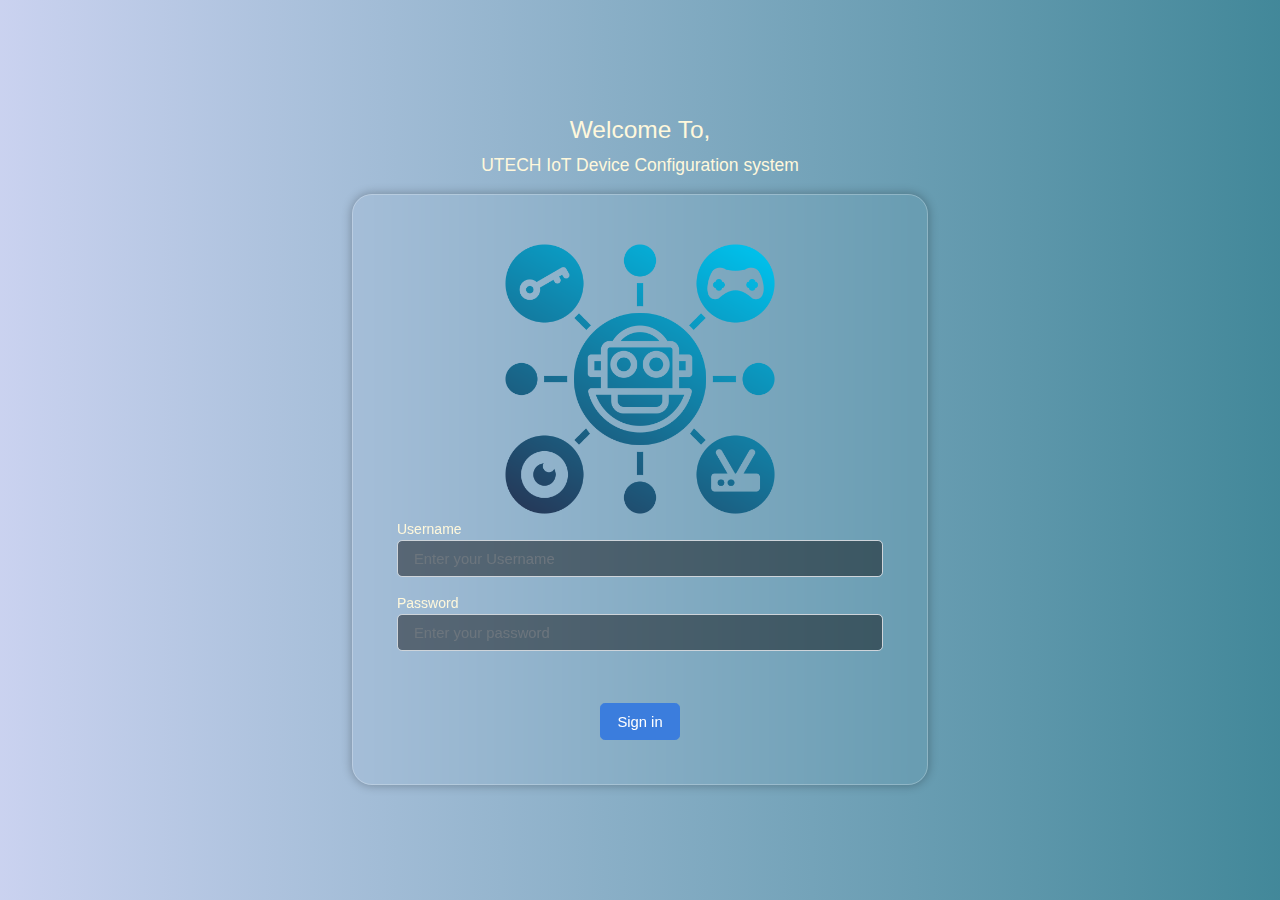
<file: index.html>
<!DOCTYPE html>
<html lang="en">

<head>
    <meta charset="utf-8" />
    <meta content="IE=edge" http-equiv="X-UA-Compatible" />
    <meta content="width=device-width, initial-scale=1, shrink-to-fit=no" name="viewport" />
    <title>
        Sign In
    </title>
    <link href="css/app.css" rel="stylesheet" />
</head>

<body class="login-body">
    <main class="d-flex w-100">
        <div class="container d-flex flex-column">
            <div class="row vh-100">
                <div class="col-sm-10 col-md-8 col-lg-6 mx-auto d-table h-100">
                    <div class="d-table-cell align-middle">
                        <div class="text-center mt-4">
                            <h1 class="h2">
                                Welcome To,
                            </h1>
                            <p class="lead">
                                UTECH IoT Device Configuration system
                            </p>
                        </div>
                        <div class="card glass-card">
                            <div class="card-body">
                                <div class="m-sm-4">
                                    <div class="text-center"><img alt="Charles Hall" class="img-fluid" height="120"
                                            src="img/photos/hm.png" width="280" /></div>
                                    <form>
                                        <div class="mb-3"><label class="form-label">
                                                Username
                                            </label><input class="form-control form-control-lg glass-input"
                                                id="username" name="username" placeholder="Enter your Username"
                                                type="" /></div>
                                        <div class="mb-3 password-container"><label class="form-label">
                                                Password
                                            </label><input class="form-control form-control-lg glass-input"
                                                id="password" name="password" placeholder="Enter your password"
                                                type="password" /><span class="password-toggle"
                                                onclick="togglePasswordVisibility()"><i data-feather="eye"
                                                    id="toggler"></i></span></div>
                                        <div class="error-message" id="loginerror" style="padding-left: 5px;"></div>
                                        <div class="text-center mt-3"><a class="btn btn-lg btn-primary"
                                                onclick="handleSubmitLogin()">
                                                Sign in
                                            </a></div>
                                    </form>
                                </div>
                            </div>
                        </div>
                    </div>
                </div>
            </div>
        </div>
    </main>

    <script>
        function togglePasswordVisibility() {
            var passwordInput = document.getElementById("password");
            var eyeIcon = document.getElementById("toggler");

            if (passwordInput.type === "password") {
                passwordInput.type = "text";
                eyeIcon.setAttribute("data-feather", "eye-off");
            } else {
                passwordInput.type = "password";
                eyeIcon.setAttribute("data-feather", "eye");
            }
            // Refresh Feather icons after changing attributes
            feather.replace();
        }

        function handleSubmitLogin() {
            const username = document.getElementById('username').value;
            const password = document.getElementById('password').value;
            const loginerror = document.getElementById('loginerror');

            if (username == '' || password == '') {
                loginerror.textContent = "Please input credentials.";
                return;
            }
            const data = {
                username: username,
                password: password
            };
            const Jvalue = "&username=" + username + "&password=" + password;
            console.log(Jvalue);

            var xhr = new XMLHttpRequest();
            xhr.open("POST", "/login", true);
            xhr.setRequestHeader('Content-Type', 'application/x-www-form-urlencoded'); // application/x-www-form-urlencoded
            xhr.onreadystatechange = function () {
                if (xhr.readyState === XMLHttpRequest.DONE) {
                    if (xhr.status === 200) {
                        window.location.href = "/submit.html";
                    } else {
                        loginerror.textContent = "incorrect credentials.";
                        return;
                    }
                }
            };
            xhr.send(Jvalue);
        }


    </script>
</body>

</html>
</file>
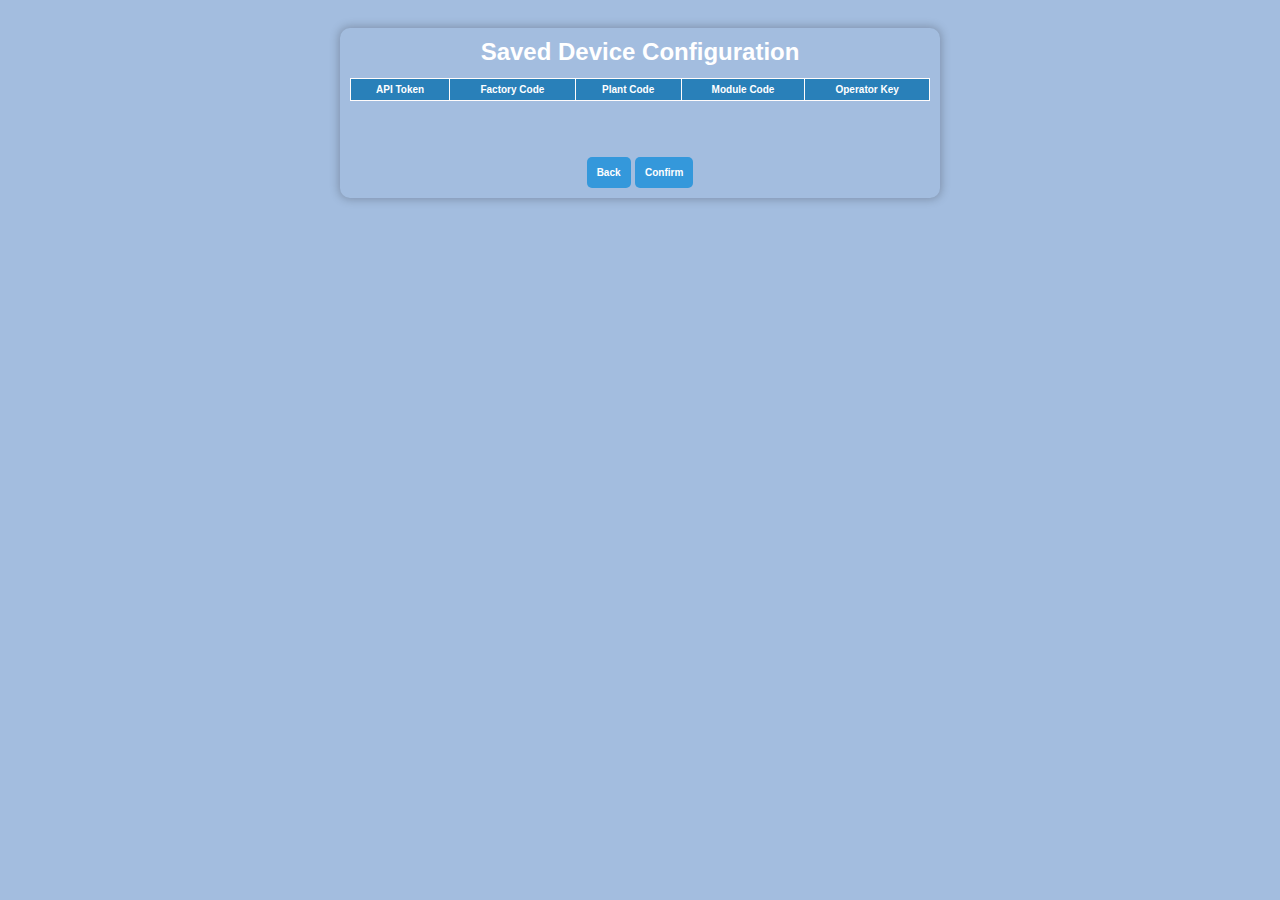
<file: status.html>
<!DOCTYPE html>
<html lang="en">

<head>
    <meta charset="UTF-8">
    <meta name="viewport" content="width=device-width, initial-scale=1.0">
    <title>Device Configuration Status</title>
    <style>
        * {
            margin: 0;
            padding: 0;
            box-sizing: border-box;
            font-family: Arial, sans-serif;
        }


        body {
            background-color: #a3bddf;
            display: flex;
            flex-direction: column;
            justify-content: center;
            align-items: center;
            min-height: 25vh;
            padding: 20px;
        }

        .container {
            background-color: transparent;
            box-shadow: 0 4px 10px rgba(131, 124, 124, 0.1);
            padding: 10px;
            border-radius: 10px;
            box-shadow: 0 0 10px 1px rgba(12, 0, 9, 0.25) !important;
            width: 100%;
            max-width: 600px;
            text-align: center;
        }

        table {
            width: 100%;
            border-collapse: collapse;
            margin-top: 12px;
        }

        th,
        td {
            border: 1.5px solid #fffcfc;
            padding: 5px;
            text-align: center;
        }

        th {
            background-color: #2980b9;
            color: white;
        }

        #button1 {
            margin-top: 20px;
            padding: 10px;
            background-color: #3498db;
            border: none;
            border-radius: 5px;
            color: white;
            font-size: 10px;
            font-weight: bold;
            cursor: pointer;
            transition: background 0.3s;
        }

        #button1:hover {
            background-color: #2980b9;
        }

        #button2 {
            margin-top: 20px;
            padding: 10px;
            background-color: #3498db;
            border: none;
            border-radius: 5px;
            color: white;
            font-size: 10px;
            font-weight: bold;
            cursor: pointer;
            transition: background 0.3s;
        }

        #button2:hover {
            background-color: #2980b9;
        }

        h2 {
            color: rgb(255, 255, 255);
        }


        @media (min-width: 200px) {
            .table {
                flex-direction: row;
                justify-content: center;
            }

            th,
            td {
                width: auto;
                font-size: 10px;
            }

        }
    </style>
</head>

<body>
    <div class="container">
        <h2>Saved Device Configuration</h2>
        <table class="table">
            <thead class="thead">
                <tr>
                    <th>API Token</th>
                    <th>Factory Code</th>
                    <th>Plant Code</th>
                    <th>Module Code</th>
                    <th>Operator Key</th>
                </tr>
            </thead>
            <tbody id="DetailsList"></tbody>
        </table>

        <br><br>
        <button id="button2" onclick="handlback()">Back </button>
        <button id="button1" onclick="handleSubmit()">Confirm</button>

    </div>

    <script>

        function handlback() {
            window.location.href = "/submit.html";
        }

        function loadConfiguration() {
            const formData = JSON.parse(localStorage.getItem("formData"));
            if (!formData) {
                alert("No configuration found!");
                return;
            }

            const tableBody = document.getElementById("DetailsList");
            tableBody.innerHTML = `
                <tr>
                    <td>${formData.apiToken}</td>
                    <td>${formData.FactoryCode}</td>
                    <td>${formData.PlantCode}</td>
                    <td>${formData.ModuleCode}</td>
                    <td>${formData.operatorName}</td>
                </tr>
            `;
        }

        function handleSubmit() {
            const xhr = new XMLHttpRequest();
            xhr.open("POST", "/status", true);
            xhr.setRequestHeader('Content-Type', 'application/x-www-form-urlencoded');

            xhr.onreadystatechange = function () {
                if (xhr.readyState === XMLHttpRequest.DONE) {
                    if (xhr.status === 200) {
                        alert("Configuration confirmed successfully!");
                        window.location.href = "/submit.html";
                    } else {
                        alert("Error confirming configuration.");
                    }
                }
            };

            xhr.send("checkOut=10");
            window.location.href = "/.html";
        }
        window.onload = loadConfiguration;
    </script>

</body>

</html>
</file>
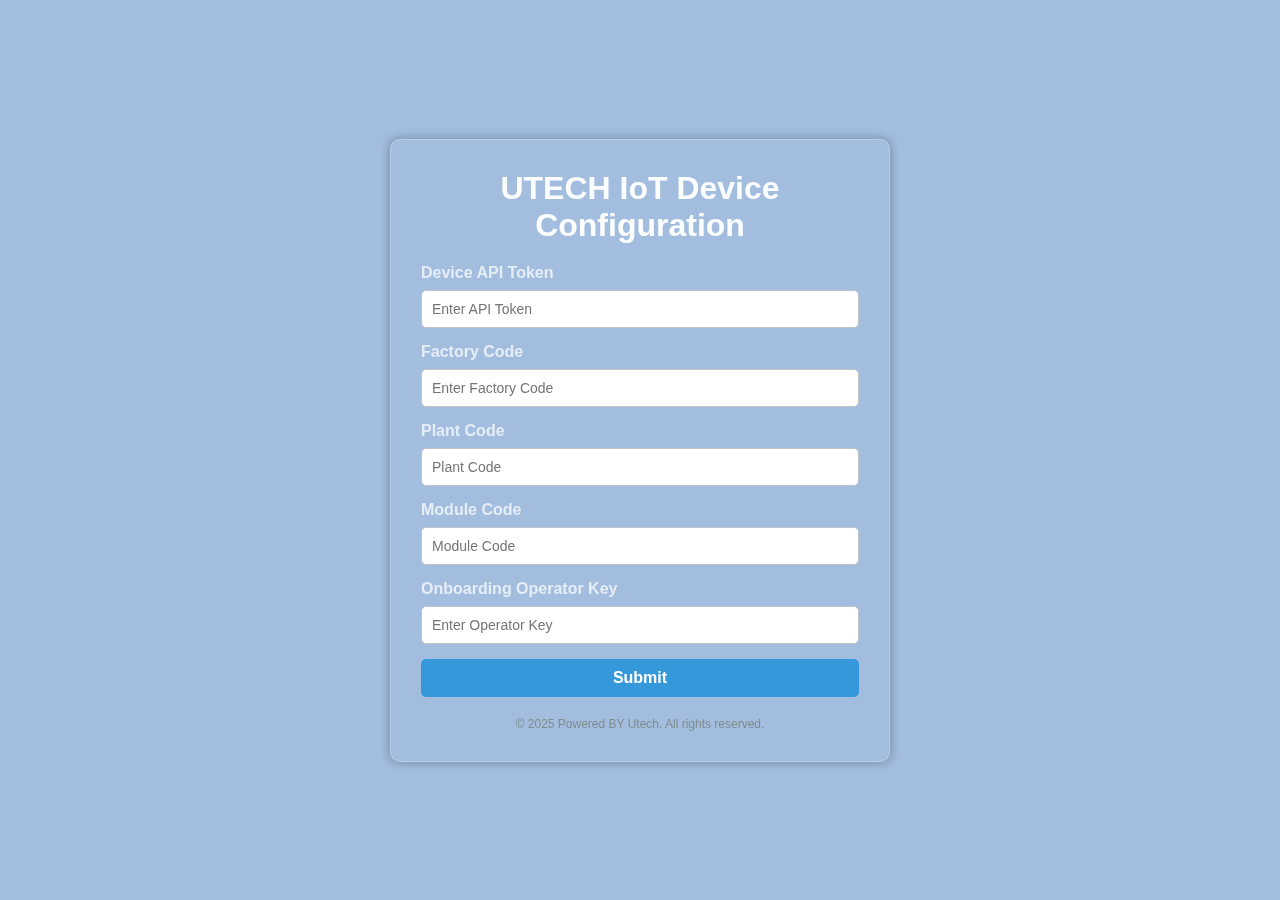
<file: submit.html>
<!DOCTYPE html>
<html lang="en">

<head>
    <meta charset="UTF-8">
    <meta name="viewport" content="width=device-width, initial-scale=1.0">
    <title>Device Configuration</title>
    <style>
        /* General Reset */
        * {
            margin: 0;
            padding: 0;
            box-sizing: border-box;
            font-family: Arial, sans-serif;
        }

        body {
            background-color: #a3bddf;
            /* Light Gray */
            color: #755353;
            /* Dark Text */
            display: flex;
            justify-content: center;
            align-items: center;
            min-height: 100vh;
            padding: 20px;
        }

        .container {
            background-color: transparent;
            border: 1px solid rgba(255, 255, 255, .25);
            border-radius: 30px;
            box-shadow: 0 0 10px 1px rgba(0, 0, 0, 0.25) !important;
            backdrop-filter: blur(5px);
            /* White Card */
            border-radius: 10px;
            box-shadow: 0 4px 10px rgba(0, 0, 0, 0.1);
            max-width: 500px;
            width: 100%;
            padding: 30px;
        }

        h1 {
            text-align: center;
            color: #fffffff5;
            /* Darker Blue */
            margin-bottom: 20px;
        }

        label {
            display: block;
            margin-bottom: 8px;
            font-weight: bold;
            color: #ffffffb8;
            /* Grayish Blue */
        }

        input {
            width: 100%;
            padding: 10px;
            margin-bottom: 15px;
            border: 1px solid #bdc3c7;
            /* Light Gray */
            border-radius: 5px;
            font-size: 14px;
        }

        input:focus {
            border-color: #3498db;
            /* Highlight Blue */
            outline: none;
        }

        button {
            width: 100%;
            padding: 10px;
            background-color: #3498db;
            /* Blue Button */
            border: none;
            border-radius: 5px;
            color: #ffffff;
            /* White Text */
            font-size: 16px;
            font-weight: bold;
            cursor: pointer;
            transition: background-color 0.3s ease;
        }

        button:hover {
            background-color: #2980b9;
            /* Darker Blue */
        }

        footer {
            text-align: center;
            margin-top: 20px;
            font-size: 12px;
            color: #7f8c8d;
            /* Gray Text */
        }
    </style>
</head>

<body>
    <div class="container">
        <h1>UTECH IoT Device Configuration</h1>
        <form id="form">

            <!-- <label for="operatorID">Operator ID</label>
            <input type="text" id="operatorID" name="operatorID" placeholder="Enter Operator ID" required> -->

            <label for="apiToken">Device API Token</label>
            <input type="text" id="apiToken" name="apiToken" placeholder="Enter API Token" required maxlength="21">

            <label for="FactoryCode">Factory Code</label>
            <input type="text" id="FactoryCode" name="FactoryCode" placeholder="Enter Factory Code" required>

            <label for="PlantCode">Plant Code</label>
            <input type="text" id="PlantCode" name="PlantCode" placeholder="Plant Code" required>

            <label for="ModuleCode">Module Code</label>
            <input type="text" id="ModuleCode" name="ModuleCode" placeholder="Module Code" required>

            <label for="operatorName">Onboarding Operator Key</label>
            <input type="text" id="operatorName" name="operatorName" placeholder="Enter Operator Key" required>

            <button type="submit" onclick="handleSubmit(event)">Submit</button>
        </form>
        <footer>
            © 2025 Powered BY Utech. All rights reserved.
        </footer>
    </div>
</body>

</html>

<script>
    function handleSubmit(event) {
        event.preventDefault();

        const apiToken = document.getElementById('apiToken').value;
        const FactoryCode = document.getElementById('FactoryCode').value;
        const PlantCode = document.getElementById('PlantCode').value;
        const ModuleCode = document.getElementById('ModuleCode').value;
        const operatorName = document.getElementById('operatorName').value;

        const xhr = new XMLHttpRequest();
        xhr.open("POST", "/submit", true);
        xhr.setRequestHeader('Content-Type', 'application/x-www-form-urlencoded'); //application/x-www-form-urlencoded

        xhr.onreadystatechange = function () {
            if (xhr.readyState === XMLHttpRequest.DONE) {
                if (xhr.status === 200) {
                    const formData = { apiToken, FactoryCode, PlantCode, ModuleCode, operatorName }
                    console.log(formData)
                    localStorage.setItem("formData", JSON.stringify(formData));
                    alert("Data updated Successfully");
                    window.location.href = "/status.html";
                } else {
                    alert("Invalid Data");
                }
            }
        };

        const data = "apiToken=" + encodeURIComponent(apiToken) +
            "&FactoryCode=" + encodeURIComponent(FactoryCode) +
            "&PlantCode=" + encodeURIComponent(PlantCode) +
            "&ModuleCode=" + encodeURIComponent(ModuleCode) +
            "&operatorName=" + encodeURIComponent(operatorName);

        xhr.send(data);
        console.log(xhr.responseText);

    }
</script>
</file>
<file: css/app.css>
:root {
    --bs-blue: #3b7ddd;
    --bs-indigo: #0a0a0a;
    --bs-purple: #6f42c1;
    --bs-pink: #e83e8c;
    --bs-red: #dc3545;
    --bs-orange: #fd7e14;
    --bs-yellow: #fcb92c;
    --bs-green: #1cbb8c;
    --bs-teal: #20c997;
    --bs-cyan: #17a2b8;
    --bs-white: #fff;
    --bs-gray: #6c757d;
    --bs-gray-dark: #343a40;
    --bs-gray-100: #f8f9fa;
    --bs-gray-200: #e9ecef;
    --bs-gray-300: #dee2e6;
    --bs-gray-400: #ced4da;
    --bs-gray-500: #adb5bd;
    --bs-gray-600: #6c757d;
    --bs-gray-700: #495057;
    --bs-gray-800: #343a40;
    --bs-gray-900: #212529;
    --bs-primary: #3b7ddd;
    --bs-secondary: #6c757d;
    --bs-success: #1cbb8c;
    --bs-info: #17a2b8;
    --bs-warning: #fcb92c;
    --bs-danger: #dc3545;
    --bs-light: #f5f7fb;
    --bs-dark: #212529;
    --bs-primary-rgb: 59, 125, 221;
    --bs-secondary-rgb: 108, 117, 125;
    --bs-success-rgb: 28, 187, 140;
    --bs-info-rgb: 23, 162, 184;
    --bs-warning-rgb: 252, 185, 44;
    --bs-danger-rgb: 220, 53, 69;
    --bs-light-rgb: 245, 247, 251;
    --bs-dark-rgb: 33, 37, 41;
    --bs-white-rgb: 255, 255, 255;
    --bs-black-rgb: 0, 0, 0;
    --bs-body-color-rgb: 73, 80, 87;
    --bs-body-bg-rgb: 245, 247, 251;
    --bs-font-sans-serif: "Inter", "Helvetica Neue", Arial, -apple-system, BlinkMacSystemFont, "Segoe UI", Roboto, "Noto Sans", sans-serif, "Apple Color Emoji", "Segoe UI Emoji", "Segoe UI Symbol", "Noto Color Emoji";
    --bs-font-monospace: SFMono-Regular, Menlo, Monaco, Consolas, "Liberation Mono", "Courier New", monospace;
    --bs-gradient: linear-gradient(180deg, rgba(255, 255, 255, 0.15), rgba(255, 255, 255, 0));
    --bs-body-font-family: var(--bs-font-sans-serif);
    --bs-body-font-size: .875rem;
    --bs-body-font-weight: 400;
    --bs-body-line-height: 1.5;
    --bs-body-color: #495057;
    --bs-body-bg: #f5f7fb
}

*,
:after,
:before {
    box-sizing: border-box
}

@media (prefers-reduced-motion:no-preference) {
    :root {
        scroll-behavior: smooth
    }
}

body {
    -webkit-text-size-adjust: 100%;
    -webkit-tap-highlight-color: rgba(0, 0, 0, 0);
    background-color: var(--bs-body-bg);
    color: var(--bs-body-color);
    font-family: var(--bs-body-font-family);
    font-size: var(--bs-body-font-size);
    font-weight: var(--bs-body-font-weight);
    line-height: var(--bs-body-line-height);
    margin: 0;
    text-align: var(--bs-body-text-align)
}

.login-body {
    background: linear-gradient(to right, rgba(189, 199, 236, 0.8), rgba(19, 106, 128, 0.8));
    background-size: cover;
    background-attachment: fixed;
    min-height: 100vh;
}

.password-container {
    position: relative;
}

.password-toggle {
    position: absolute;
    top: 68%;
    right: 10px;
    transform: translateY(-50%);
    cursor: pointer;
}

hr {
    background-color: currentColor;
    border: 0;
    color: inherit;
    margin: 1rem 0;
    opacity: .25
}

hr:not([size]) {
    height: 1px
}

.h1,
.h2,
.h3,
.h4,
.h5,
.h6,
h1,
h2,
h3,
h4,
h5,
h6 {
    color: cornsilk;
    font-weight: 400;
    line-height: 1.2;
    margin-bottom: .5rem;
    margin-top: 0
}

.h1,
h1 {
    font-size: 1.75rem
}

.h2,
h2 {
    font-size: 1.53125rem
}

.h3,
h3 {
    font-size: 1.3125rem
}

.h4,
h4 {
    font-size: 1.09375rem
}

.h5,
.h6,
h5,
h6 {
    font-size: .875rem
}

p {
    margin-bottom: 1rem;
    margin-top: 0
}

abbr[data-bs-original-title],
abbr[title] {
    cursor: help;
    -webkit-text-decoration: underline dotted;
    text-decoration: underline dotted;
    -webkit-text-decoration-skip-ink: none;
    text-decoration-skip-ink: none
}

address {
    font-style: normal;
    line-height: inherit;
    margin-bottom: 1rem
}

ol,
ul {
    padding-left: 2rem
}

dl,
ol,
ul {
    margin-bottom: 1rem;
    margin-top: 0
}

ol ol,
ol ul,
ul ol,
ul ul {
    margin-bottom: 0
}

dt {
    font-weight: 600
}

dd {
    margin-bottom: .5rem;
    margin-left: 0
}

blockquote {
    margin: 0 0 1rem
}

b,
strong {
    font-weight: bolder
}

.small,
small {
    font-size: 80%
}

.mark,
mark {
    background-color: #fcf8e3;
    padding: .2em
}

sub,
sup {
    font-size: .75em;
    line-height: 0;
    position: relative;
    vertical-align: baseline
}

sub {
    bottom: -.25em
}

sup {
    top: -.5em
}

a {
    color: #3b7ddd;
    text-decoration: none
}

a:hover {
    color: #2f64b1;
    text-decoration: underline
}

a:not([href]):not([class]),
a:not([href]):not([class]):hover {
    color: inherit;
    text-decoration: none
}

code,
kbd,
pre,
samp {
    direction: ltr;
    font-family: var(--bs-font-monospace);
    font-size: 1em;
    unicode-bidi: bidi-override
}

pre {
    display: block;
    font-size: 80%;
    margin-bottom: 1rem;
    margin-top: 0;
    overflow: auto
}

pre code {
    color: inherit;
    font-size: inherit;
    word-break: normal
}

code {
    word-wrap: break-word;
    color: #e83e8c;
    font-size: 80%
}

a>code {
    color: inherit
}

kbd {
    background-color: #212529;
    border-radius: .1rem;
    color: #fff;
    font-size: 80%;
    padding: .2rem .4rem
}

kbd kbd {
    font-size: 1em;
    font-weight: 600;
    padding: 0
}

figure {
    margin: 0 0 1rem
}

img,
svg {
    vertical-align: middle
}

table {
    border-collapse: collapse;
    caption-side: bottom
}

caption {
    color: #6c757d;
    padding-bottom: .75rem;
    padding-top: .75rem;
    text-align: left
}

th {
    text-align: inherit;
    text-align: -webkit-match-parent
}

tbody,
td,
tfoot,
th,
thead,
tr {
    border: 0 solid;
    border-color: inherit
}

label {
    display: inline-block
}

button {
    border-radius: 0
}

button:focus:not(:focus-visible) {
    outline: 0
}

button,
input,
optgroup,
select,
textarea {
    font-family: inherit;
    font-size: inherit;
    line-height: inherit;
    margin: 0
}

button,
select {
    text-transform: none
}

[role=button] {
    cursor: pointer
}

select {
    word-wrap: normal
}

select:disabled {
    opacity: 1
}

[list]::-webkit-calendar-picker-indicator {
    display: none
}

[type=button],
[type=reset],
[type=submit],
button {
    -webkit-appearance: button
}

[type=button]:not(:disabled),
[type=reset]:not(:disabled),
[type=submit]:not(:disabled),
button:not(:disabled) {
    cursor: pointer
}

::-moz-focus-inner {
    border-style: none;
    padding: 0
}

textarea {
    resize: vertical
}

fieldset {
    border: 0;
    margin: 0;
    min-width: 0;
    padding: 0
}

legend {
    float: left;
    font-size: 1.5rem;
    line-height: inherit;
    margin-bottom: .5rem;
    padding: 0;
    width: 100%
}

legend+* {
    clear: left
}

::-webkit-datetime-edit-day-field,
::-webkit-datetime-edit-fields-wrapper,
::-webkit-datetime-edit-hour-field,
::-webkit-datetime-edit-minute,
::-webkit-datetime-edit-month-field,
::-webkit-datetime-edit-text,
::-webkit-datetime-edit-year-field {
    padding: 0
}

::-webkit-inner-spin-button {
    height: auto
}

[type=search] {
    -webkit-appearance: textfield;
    outline-offset: -2px
}

::-webkit-search-decoration {
    -webkit-appearance: none
}

::-webkit-color-swatch-wrapper {
    padding: 0
}

::file-selector-button {
    font: inherit
}

::-webkit-file-upload-button {
    -webkit-appearance: button;
    font: inherit
}

output {
    display: inline-block
}

iframe {
    border: 0
}

summary {
    cursor: pointer;
    display: list-item
}

progress {
    vertical-align: baseline
}

[hidden] {
    display: none !important
}

.lead {
    font-size: 1.09375rem;
    font-weight: 300;
    color: cornsilk;
}

.display-1 {
    font-size: 6rem
}

.display-1,
.display-2 {
    font-weight: 300;
    line-height: 1.2
}

.display-2 {
    font-size: 5.5rem
}

.display-3 {
    font-size: 4.5rem
}

.display-3,
.display-4 {
    font-weight: 300;
    line-height: 1.2
}

.display-4 {
    font-size: 3.5rem
}

.display-5 {
    font-size: 3rem
}

.display-5,
.display-6 {
    font-weight: 300;
    line-height: 1.2
}

.display-6 {
    font-size: 2.5rem
}

.list-inline,
.list-unstyled {
    list-style: none;
    padding-left: 0;
    padding-top: 10px;
}

.list-inline-item {
    display: inline-block
}

.list-inline-item:not(:last-child) {
    margin-right: .5rem
}

.initialism {
    font-size: 80%;
    text-transform: uppercase
}

.blockquote {
    font-size: 1.09375rem;
    margin-bottom: 1rem
}

.blockquote>:last-child {
    margin-bottom: 0
}

.blockquote-footer {
    color: #6c757d;
    font-size: 80%;
    margin-bottom: 1rem;
    margin-top: -1rem
}

.blockquote-footer:before {
    content: "\2014\00A0"
}

.img-fluid,
.img-thumbnail {
    height: auto;
    max-width: 100%
}

.img-thumbnail {
    background-color: #f5f7fb;
    border: 1px solid #dee2e6;
    border-radius: .2rem;
    padding: .25rem
}

.figure {
    display: inline-block
}

.figure-img {
    line-height: 1;
    margin-bottom: .5rem
}

.figure-caption {
    color: #6c757d;
    font-size: 80%
}

.container,
.container-fluid,
.container-lg,
.container-md,
.container-sm,
.container-xl {
    margin-left: auto;
    margin-right: auto;
    padding-left: var(--bs-gutter-x, .75rem);
    padding-right: var(--bs-gutter-x, .75rem);
    width: 100%
}

@media (min-width:576px) {

    .container,
    .container-sm {
        max-width: 540px
    }
}

@media (min-width:768px) {

    .container,
    .container-md,
    .container-sm {
        max-width: 720px
    }
}

@media (min-width:992px) {

    .container,
    .container-lg,
    .container-md,
    .container-sm {
        max-width: 960px
    }
}

@media (min-width:1200px) {

    .container,
    .container-lg,
    .container-md,
    .container-sm,
    .container-xl {
        max-width: 1200px
    }
}

.row {
    --bs-gutter-x: 24px;
    --bs-gutter-y: 0;
    display: flex;
    flex-wrap: wrap;
    margin-left: calc(var(--bs-gutter-x)*-.5);
    margin-right: calc(var(--bs-gutter-x)*-.5);
    margin-top: calc(var(--bs-gutter-y)*-1)
}

.row>* {
    flex-shrink: 0;
    margin-top: var(--bs-gutter-y);
    max-width: 100%;
    padding-left: calc(var(--bs-gutter-x)*.5);
    padding-right: calc(var(--bs-gutter-x)*.5);
    width: 100%
}

.col {
    flex: 1 0 0%
}

.row-cols-auto>* {
    flex: 0 0 auto;
    width: auto
}

.row-cols-1>* {
    flex: 0 0 auto;
    width: 100%
}

.row-cols-2>* {
    flex: 0 0 auto;
    width: 50%
}

.row-cols-3>* {
    flex: 0 0 auto;
    width: 33.33333%
}

.row-cols-4>* {
    flex: 0 0 auto;
    width: 25%
}

.row-cols-5>* {
    flex: 0 0 auto;
    width: 20%
}

.row-cols-6>* {
    flex: 0 0 auto;
    width: 16.66667%
}

.col-auto {
    flex: 0 0 auto;
    width: auto
}

.col-1 {
    flex: 0 0 auto;
    width: 8.33333%
}

.col-2 {
    flex: 0 0 auto;
    width: 16.66667%
}

.col-3 {
    flex: 0 0 auto;
    width: 25%
}

.col-4 {
    flex: 0 0 auto;
    width: 33.33333%
}

.col-5 {
    flex: 0 0 auto;
    width: 41.66667%
}

.col-6 {
    flex: 0 0 auto;
    width: 50%
}

.col-7 {
    flex: 0 0 auto;
    width: 58.33333%
}

.col-8 {
    flex: 0 0 auto;
    width: 66.66667%
}

.col-9 {
    flex: 0 0 auto;
    width: 75%
}

.col-10 {
    flex: 0 0 auto;
    width: 83.33333%
}

.col-11 {
    flex: 0 0 auto;
    width: 91.66667%
}

.col-12 {
    flex: 0 0 auto;
    width: 100%
}

.offset-1 {
    margin-left: 8.33333%
}

.offset-2 {
    margin-left: 16.66667%
}

.offset-3 {
    margin-left: 25%
}

.offset-4 {
    margin-left: 33.33333%
}

.offset-5 {
    margin-left: 41.66667%
}

.offset-6 {
    margin-left: 50%
}

.offset-7 {
    margin-left: 58.33333%
}

.offset-8 {
    margin-left: 66.66667%
}

.offset-9 {
    margin-left: 75%
}

.offset-10 {
    margin-left: 83.33333%
}

.offset-11 {
    margin-left: 91.66667%
}

.g-0,
.gx-0 {
    --bs-gutter-x: 0
}

.g-0,
.gy-0 {
    --bs-gutter-y: 0
}

.g-1,
.gx-1 {
    --bs-gutter-x: .25rem
}

.g-1,
.gy-1 {
    --bs-gutter-y: .25rem
}

.g-2,
.gx-2 {
    --bs-gutter-x: .5rem
}

.g-2,
.gy-2 {
    --bs-gutter-y: .5rem
}

.g-3,
.gx-3 {
    --bs-gutter-x: 1rem
}

.g-3,
.gy-3 {
    --bs-gutter-y: 1rem
}

.g-4,
.gx-4 {
    --bs-gutter-x: 1.5rem
}

.g-4,
.gy-4 {
    --bs-gutter-y: 1.5rem
}

.g-5,
.gx-5 {
    --bs-gutter-x: 3rem
}

.g-5,
.gy-5 {
    --bs-gutter-y: 3rem
}

.g-6,
.gx-6 {
    --bs-gutter-x: 4.5rem
}

.g-6,
.gy-6 {
    --bs-gutter-y: 4.5rem
}

.g-7,
.gx-7 {
    --bs-gutter-x: 6rem
}

.g-7,
.gy-7 {
    --bs-gutter-y: 6rem
}

@media (min-width:576px) {
    .col-sm {
        flex: 1 0 0%
    }

    .row-cols-sm-auto>* {
        flex: 0 0 auto;
        width: auto
    }

    .row-cols-sm-1>* {
        flex: 0 0 auto;
        width: 100%
    }

    .row-cols-sm-2>* {
        flex: 0 0 auto;
        width: 50%
    }

    .row-cols-sm-3>* {
        flex: 0 0 auto;
        width: 33.33333%
    }

    .row-cols-sm-4>* {
        flex: 0 0 auto;
        width: 25%
    }

    .row-cols-sm-5>* {
        flex: 0 0 auto;
        width: 20%
    }

    .row-cols-sm-6>* {
        flex: 0 0 auto;
        width: 16.66667%
    }

    .col-sm-auto {
        flex: 0 0 auto;
        width: auto
    }

    .col-sm-1 {
        flex: 0 0 auto;
        width: 8.33333%
    }

    .col-sm-2 {
        flex: 0 0 auto;
        width: 16.66667%
    }

    .col-sm-3 {
        flex: 0 0 auto;
        width: 25%
    }

    .col-sm-4 {
        flex: 0 0 auto;
        width: 33.33333%
    }

    .col-sm-5 {
        flex: 0 0 auto;
        width: 41.66667%
    }

    .col-sm-6 {
        flex: 0 0 auto;
        width: 50%
    }

    .col-sm-7 {
        flex: 0 0 auto;
        width: 58.33333%
    }

    .col-sm-8 {
        flex: 0 0 auto;
        width: 66.66667%
    }

    .col-sm-9 {
        flex: 0 0 auto;
        width: 75%
    }

    .col-sm-10 {
        flex: 0 0 auto;
        width: 83.33333%
    }

    .col-sm-11 {
        flex: 0 0 auto;
        width: 91.66667%
    }

    .col-sm-12 {
        flex: 0 0 auto;
        width: 100%
    }

    .offset-sm-0 {
        margin-left: 0
    }

    .offset-sm-1 {
        margin-left: 8.33333%
    }

    .offset-sm-2 {
        margin-left: 16.66667%
    }

    .offset-sm-3 {
        margin-left: 25%
    }

    .offset-sm-4 {
        margin-left: 33.33333%
    }

    .offset-sm-5 {
        margin-left: 41.66667%
    }

    .offset-sm-6 {
        margin-left: 50%
    }

    .offset-sm-7 {
        margin-left: 58.33333%
    }

    .offset-sm-8 {
        margin-left: 66.66667%
    }

    .offset-sm-9 {
        margin-left: 75%
    }

    .offset-sm-10 {
        margin-left: 83.33333%
    }

    .offset-sm-11 {
        margin-left: 91.66667%
    }

    .g-sm-0,
    .gx-sm-0 {
        --bs-gutter-x: 0
    }

    .g-sm-0,
    .gy-sm-0 {
        --bs-gutter-y: 0
    }

    .g-sm-1,
    .gx-sm-1 {
        --bs-gutter-x: .25rem
    }

    .g-sm-1,
    .gy-sm-1 {
        --bs-gutter-y: .25rem
    }

    .g-sm-2,
    .gx-sm-2 {
        --bs-gutter-x: .5rem
    }

    .g-sm-2,
    .gy-sm-2 {
        --bs-gutter-y: .5rem
    }

    .g-sm-3,
    .gx-sm-3 {
        --bs-gutter-x: 1rem
    }

    .g-sm-3,
    .gy-sm-3 {
        --bs-gutter-y: 1rem
    }

    .g-sm-4,
    .gx-sm-4 {
        --bs-gutter-x: 1.5rem
    }

    .g-sm-4,
    .gy-sm-4 {
        --bs-gutter-y: 1.5rem
    }

    .g-sm-5,
    .gx-sm-5 {
        --bs-gutter-x: 3rem
    }

    .g-sm-5,
    .gy-sm-5 {
        --bs-gutter-y: 3rem
    }

    .g-sm-6,
    .gx-sm-6 {
        --bs-gutter-x: 4.5rem
    }

    .g-sm-6,
    .gy-sm-6 {
        --bs-gutter-y: 4.5rem
    }

    .g-sm-7,
    .gx-sm-7 {
        --bs-gutter-x: 6rem
    }

    .g-sm-7,
    .gy-sm-7 {
        --bs-gutter-y: 6rem
    }
}

@media (min-width:768px) {
    .col-md {
        flex: 1 0 0%
    }

    .row-cols-md-auto>* {
        flex: 0 0 auto;
        width: auto
    }

    .row-cols-md-1>* {
        flex: 0 0 auto;
        width: 100%
    }

    .row-cols-md-2>* {
        flex: 0 0 auto;
        width: 50%
    }

    .row-cols-md-3>* {
        flex: 0 0 auto;
        width: 33.33333%
    }

    .row-cols-md-4>* {
        flex: 0 0 auto;
        width: 25%
    }

    .row-cols-md-5>* {
        flex: 0 0 auto;
        width: 20%
    }

    .row-cols-md-6>* {
        flex: 0 0 auto;
        width: 16.66667%
    }

    .col-md-auto {
        flex: 0 0 auto;
        width: auto
    }

    .col-md-1 {
        flex: 0 0 auto;
        width: 8.33333%
    }

    .col-md-2 {
        flex: 0 0 auto;
        width: 16.66667%
    }

    .col-md-3 {
        flex: 0 0 auto;
        width: 25%
    }

    .col-md-4 {
        flex: 0 0 auto;
        width: 33.33333%
    }

    .col-md-5 {
        flex: 0 0 auto;
        width: 41.66667%
    }

    .col-md-6 {
        flex: 0 0 auto;
        width: 50%
    }

    .col-md-7 {
        flex: 0 0 auto;
        width: 58.33333%
    }

    .col-md-8 {
        flex: 0 0 auto;
        width: 66.66667%
    }

    .col-md-9 {
        flex: 0 0 auto;
        width: 75%
    }

    .col-md-10 {
        flex: 0 0 auto;
        width: 83.33333%
    }

    .col-md-11 {
        flex: 0 0 auto;
        width: 91.66667%
    }

    .col-md-12 {
        flex: 0 0 auto;
        width: 100%
    }

    .offset-md-0 {
        margin-left: 0
    }

    .offset-md-1 {
        margin-left: 8.33333%
    }

    .offset-md-2 {
        margin-left: 16.66667%
    }

    .offset-md-3 {
        margin-left: 25%
    }

    .offset-md-4 {
        margin-left: 33.33333%
    }

    .offset-md-5 {
        margin-left: 41.66667%
    }

    .offset-md-6 {
        margin-left: 50%
    }

    .offset-md-7 {
        margin-left: 58.33333%
    }

    .offset-md-8 {
        margin-left: 66.66667%
    }

    .offset-md-9 {
        margin-left: 75%
    }

    .offset-md-10 {
        margin-left: 83.33333%
    }

    .offset-md-11 {
        margin-left: 91.66667%
    }

    .g-md-0,
    .gx-md-0 {
        --bs-gutter-x: 0
    }

    .g-md-0,
    .gy-md-0 {
        --bs-gutter-y: 0
    }

    .g-md-1,
    .gx-md-1 {
        --bs-gutter-x: .25rem
    }

    .g-md-1,
    .gy-md-1 {
        --bs-gutter-y: .25rem
    }

    .g-md-2,
    .gx-md-2 {
        --bs-gutter-x: .5rem
    }

    .g-md-2,
    .gy-md-2 {
        --bs-gutter-y: .5rem
    }

    .g-md-3,
    .gx-md-3 {
        --bs-gutter-x: 1rem
    }

    .g-md-3,
    .gy-md-3 {
        --bs-gutter-y: 1rem
    }

    .g-md-4,
    .gx-md-4 {
        --bs-gutter-x: 1.5rem
    }

    .g-md-4,
    .gy-md-4 {
        --bs-gutter-y: 1.5rem
    }

    .g-md-5,
    .gx-md-5 {
        --bs-gutter-x: 3rem
    }

    .g-md-5,
    .gy-md-5 {
        --bs-gutter-y: 3rem
    }

    .g-md-6,
    .gx-md-6 {
        --bs-gutter-x: 4.5rem
    }

    .g-md-6,
    .gy-md-6 {
        --bs-gutter-y: 4.5rem
    }

    .g-md-7,
    .gx-md-7 {
        --bs-gutter-x: 6rem
    }

    .g-md-7,
    .gy-md-7 {
        --bs-gutter-y: 6rem
    }
}

@media (min-width:992px) {
    .col-lg {
        flex: 1 0 0%
    }

    .row-cols-lg-auto>* {
        flex: 0 0 auto;
        width: auto
    }

    .row-cols-lg-1>* {
        flex: 0 0 auto;
        width: 100%
    }

    .row-cols-lg-2>* {
        flex: 0 0 auto;
        width: 50%
    }

    .row-cols-lg-3>* {
        flex: 0 0 auto;
        width: 33.33333%
    }

    .row-cols-lg-4>* {
        flex: 0 0 auto;
        width: 25%
    }

    .row-cols-lg-5>* {
        flex: 0 0 auto;
        width: 20%
    }

    .row-cols-lg-6>* {
        flex: 0 0 auto;
        width: 16.66667%
    }

    .col-lg-auto {
        flex: 0 0 auto;
        width: auto
    }

    .col-lg-1 {
        flex: 0 0 auto;
        width: 8.33333%
    }

    .col-lg-2 {
        flex: 0 0 auto;
        width: 16.66667%
    }

    .col-lg-3 {
        flex: 0 0 auto;
        width: 25%
    }

    .col-lg-4 {
        flex: 0 0 auto;
        width: 33.33333%
    }

    .col-lg-5 {
        flex: 0 0 auto;
        width: 41.66667%
    }

    .col-lg-6 {
        flex: 0 0 auto;
        width: 50%
    }

    .col-lg-7 {
        flex: 0 0 auto;
        width: 58.33333%
    }

    .col-lg-8 {
        flex: 0 0 auto;
        width: 66.66667%
    }

    .col-lg-9 {
        flex: 0 0 auto;
        width: 75%
    }

    .col-lg-10 {
        flex: 0 0 auto;
        width: 83.33333%
    }

    .col-lg-11 {
        flex: 0 0 auto;
        width: 91.66667%
    }

    .col-lg-12 {
        flex: 0 0 auto;
        width: 100%
    }

    .offset-lg-0 {
        margin-left: 0
    }

    .offset-lg-1 {
        margin-left: 8.33333%
    }

    .offset-lg-2 {
        margin-left: 16.66667%
    }

    .offset-lg-3 {
        margin-left: 25%
    }

    .offset-lg-4 {
        margin-left: 33.33333%
    }

    .offset-lg-5 {
        margin-left: 41.66667%
    }

    .offset-lg-6 {
        margin-left: 50%
    }

    .offset-lg-7 {
        margin-left: 58.33333%
    }

    .offset-lg-8 {
        margin-left: 66.66667%
    }

    .offset-lg-9 {
        margin-left: 75%
    }

    .offset-lg-10 {
        margin-left: 83.33333%
    }

    .offset-lg-11 {
        margin-left: 91.66667%
    }

    .g-lg-0,
    .gx-lg-0 {
        --bs-gutter-x: 0
    }

    .g-lg-0,
    .gy-lg-0 {
        --bs-gutter-y: 0
    }

    .g-lg-1,
    .gx-lg-1 {
        --bs-gutter-x: .25rem
    }

    .g-lg-1,
    .gy-lg-1 {
        --bs-gutter-y: .25rem
    }

    .g-lg-2,
    .gx-lg-2 {
        --bs-gutter-x: .5rem
    }

    .g-lg-2,
    .gy-lg-2 {
        --bs-gutter-y: .5rem
    }

    .g-lg-3,
    .gx-lg-3 {
        --bs-gutter-x: 1rem
    }

    .g-lg-3,
    .gy-lg-3 {
        --bs-gutter-y: 1rem
    }

    .g-lg-4,
    .gx-lg-4 {
        --bs-gutter-x: 1.5rem
    }

    .g-lg-4,
    .gy-lg-4 {
        --bs-gutter-y: 1.5rem
    }

    .g-lg-5,
    .gx-lg-5 {
        --bs-gutter-x: 3rem
    }

    .g-lg-5,
    .gy-lg-5 {
        --bs-gutter-y: 3rem
    }

    .g-lg-6,
    .gx-lg-6 {
        --bs-gutter-x: 4.5rem
    }

    .g-lg-6,
    .gy-lg-6 {
        --bs-gutter-y: 4.5rem
    }

    .g-lg-7,
    .gx-lg-7 {
        --bs-gutter-x: 6rem
    }

    .g-lg-7,
    .gy-lg-7 {
        --bs-gutter-y: 6rem
    }
}

@media (min-width:1200px) {
    .col-xl {
        flex: 1 0 0%
    }

    .row-cols-xl-auto>* {
        flex: 0 0 auto;
        width: auto
    }

    .row-cols-xl-1>* {
        flex: 0 0 auto;
        width: 100%
    }

    .row-cols-xl-2>* {
        flex: 0 0 auto;
        width: 50%
    }

    .row-cols-xl-3>* {
        flex: 0 0 auto;
        width: 33.33333%
    }

    .row-cols-xl-4>* {
        flex: 0 0 auto;
        width: 25%
    }

    .row-cols-xl-5>* {
        flex: 0 0 auto;
        width: 20%
    }

    .row-cols-xl-6>* {
        flex: 0 0 auto;
        width: 16.66667%
    }

    .col-xl-auto {
        flex: 0 0 auto;
        width: auto
    }

    .col-xl-1 {
        flex: 0 0 auto;
        width: 8.33333%
    }

    .col-xl-2 {
        flex: 0 0 auto;
        width: 16.66667%
    }

    .col-xl-3 {
        flex: 0 0 auto;
        width: 25%
    }

    .col-xl-4 {
        flex: 0 0 auto;
        width: 33.33333%
    }

    .col-xl-5 {
        flex: 0 0 auto;
        width: 41.66667%
    }

    .col-xl-6 {
        flex: 0 0 auto;
        width: 50%
    }

    .col-xl-7 {
        flex: 0 0 auto;
        width: 58.33333%
    }

    .col-xl-8 {
        flex: 0 0 auto;
        width: 66.66667%
    }

    .col-xl-9 {
        flex: 0 0 auto;
        width: 75%
    }

    .col-xl-10 {
        flex: 0 0 auto;
        width: 83.33333%
    }

    .col-xl-11 {
        flex: 0 0 auto;
        width: 91.66667%
    }

    .col-xl-12 {
        flex: 0 0 auto;
        width: 100%
    }

    .offset-xl-0 {
        margin-left: 0
    }

    .offset-xl-1 {
        margin-left: 8.33333%
    }

    .offset-xl-2 {
        margin-left: 16.66667%
    }

    .offset-xl-3 {
        margin-left: 25%
    }

    .offset-xl-4 {
        margin-left: 33.33333%
    }

    .offset-xl-5 {
        margin-left: 41.66667%
    }

    .offset-xl-6 {
        margin-left: 50%
    }

    .offset-xl-7 {
        margin-left: 58.33333%
    }

    .offset-xl-8 {
        margin-left: 66.66667%
    }

    .offset-xl-9 {
        margin-left: 75%
    }

    .offset-xl-10 {
        margin-left: 83.33333%
    }

    .offset-xl-11 {
        margin-left: 91.66667%
    }

    .g-xl-0,
    .gx-xl-0 {
        --bs-gutter-x: 0
    }

    .g-xl-0,
    .gy-xl-0 {
        --bs-gutter-y: 0
    }

    .g-xl-1,
    .gx-xl-1 {
        --bs-gutter-x: .25rem
    }

    .g-xl-1,
    .gy-xl-1 {
        --bs-gutter-y: .25rem
    }

    .g-xl-2,
    .gx-xl-2 {
        --bs-gutter-x: .5rem
    }

    .g-xl-2,
    .gy-xl-2 {
        --bs-gutter-y: .5rem
    }

    .g-xl-3,
    .gx-xl-3 {
        --bs-gutter-x: 1rem
    }

    .g-xl-3,
    .gy-xl-3 {
        --bs-gutter-y: 1rem
    }

    .g-xl-4,
    .gx-xl-4 {
        --bs-gutter-x: 1.5rem
    }

    .g-xl-4,
    .gy-xl-4 {
        --bs-gutter-y: 1.5rem
    }

    .g-xl-5,
    .gx-xl-5 {
        --bs-gutter-x: 3rem
    }

    .g-xl-5,
    .gy-xl-5 {
        --bs-gutter-y: 3rem
    }

    .g-xl-6,
    .gx-xl-6 {
        --bs-gutter-x: 4.5rem
    }

    .g-xl-6,
    .gy-xl-6 {
        --bs-gutter-y: 4.5rem
    }

    .g-xl-7,
    .gx-xl-7 {
        --bs-gutter-x: 6rem
    }

    .g-xl-7,
    .gy-xl-7 {
        --bs-gutter-y: 6rem
    }
}

@media (min-width:1440px) {
    .col-xxl {
        flex: 1 0 0%
    }

    .row-cols-xxl-auto>* {
        flex: 0 0 auto;
        width: auto
    }

    .row-cols-xxl-1>* {
        flex: 0 0 auto;
        width: 100%
    }

    .row-cols-xxl-2>* {
        flex: 0 0 auto;
        width: 50%
    }

    .row-cols-xxl-3>* {
        flex: 0 0 auto;
        width: 33.33333%
    }

    .row-cols-xxl-4>* {
        flex: 0 0 auto;
        width: 25%
    }

    .row-cols-xxl-5>* {
        flex: 0 0 auto;
        width: 20%
    }

    .row-cols-xxl-6>* {
        flex: 0 0 auto;
        width: 16.66667%
    }

    .col-xxl-auto {
        flex: 0 0 auto;
        width: auto
    }

    .col-xxl-1 {
        flex: 0 0 auto;
        width: 8.33333%
    }

    .col-xxl-2 {
        flex: 0 0 auto;
        width: 16.66667%
    }

    .col-xxl-3 {
        flex: 0 0 auto;
        width: 25%
    }

    .col-xxl-4 {
        flex: 0 0 auto;
        width: 33.33333%
    }

    .col-xxl-5 {
        flex: 0 0 auto;
        width: 41.66667%
    }

    .col-xxl-6 {
        flex: 0 0 auto;
        width: 50%
    }

    .col-xxl-7 {
        flex: 0 0 auto;
        width: 58.33333%
    }

    .col-xxl-8 {
        flex: 0 0 auto;
        width: 66.66667%
    }

    .col-xxl-9 {
        flex: 0 0 auto;
        width: 75%
    }

    .col-xxl-10 {
        flex: 0 0 auto;
        width: 83.33333%
    }

    .col-xxl-11 {
        flex: 0 0 auto;
        width: 91.66667%
    }

    .col-xxl-12 {
        flex: 0 0 auto;
        width: 100%
    }

    .offset-xxl-0 {
        margin-left: 0
    }

    .offset-xxl-1 {
        margin-left: 8.33333%
    }

    .offset-xxl-2 {
        margin-left: 16.66667%
    }

    .offset-xxl-3 {
        margin-left: 25%
    }

    .offset-xxl-4 {
        margin-left: 33.33333%
    }

    .offset-xxl-5 {
        margin-left: 41.66667%
    }

    .offset-xxl-6 {
        margin-left: 50%
    }

    .offset-xxl-7 {
        margin-left: 58.33333%
    }

    .offset-xxl-8 {
        margin-left: 66.66667%
    }

    .offset-xxl-9 {
        margin-left: 75%
    }

    .offset-xxl-10 {
        margin-left: 83.33333%
    }

    .offset-xxl-11 {
        margin-left: 91.66667%
    }

    .g-xxl-0,
    .gx-xxl-0 {
        --bs-gutter-x: 0
    }

    .g-xxl-0,
    .gy-xxl-0 {
        --bs-gutter-y: 0
    }

    .g-xxl-1,
    .gx-xxl-1 {
        --bs-gutter-x: .25rem
    }

    .g-xxl-1,
    .gy-xxl-1 {
        --bs-gutter-y: .25rem
    }

    .g-xxl-2,
    .gx-xxl-2 {
        --bs-gutter-x: .5rem
    }

    .g-xxl-2,
    .gy-xxl-2 {
        --bs-gutter-y: .5rem
    }

    .g-xxl-3,
    .gx-xxl-3 {
        --bs-gutter-x: 1rem
    }

    .g-xxl-3,
    .gy-xxl-3 {
        --bs-gutter-y: 1rem
    }

    .g-xxl-4,
    .gx-xxl-4 {
        --bs-gutter-x: 1.5rem
    }

    .g-xxl-4,
    .gy-xxl-4 {
        --bs-gutter-y: 1.5rem
    }

    .g-xxl-5,
    .gx-xxl-5 {
        --bs-gutter-x: 3rem
    }

    .g-xxl-5,
    .gy-xxl-5 {
        --bs-gutter-y: 3rem
    }

    .g-xxl-6,
    .gx-xxl-6 {
        --bs-gutter-x: 4.5rem
    }

    .g-xxl-6,
    .gy-xxl-6 {
        --bs-gutter-y: 4.5rem
    }

    .g-xxl-7,
    .gx-xxl-7 {
        --bs-gutter-x: 6rem
    }

    .g-xxl-7,
    .gy-xxl-7 {
        --bs-gutter-y: 6rem
    }
}

.table {
    --bs-table-bg: transparent;
    --bs-table-accent-bg: transparent;
    --bs-table-striped-color: #495057;
    --bs-table-striped-bg: #f8f9fa;
    --bs-table-active-color: #495057;
    --bs-table-active-bg: rgba(0, 0, 0, 0.1);
    --bs-table-hover-color: #495057;
    --bs-table-hover-bg: rgba(0, 0, 0, 0.0375);
    border-color: #dee2e6;
    color: #495057;
    margin-bottom: 1rem;
    vertical-align: top;
    width: 100%
}

.table>:not(caption)>*>* {
    background-color: var(--bs-table-bg);
    border-bottom-width: 1px;
    box-shadow: inset 0 0 0 9999px var(--bs-table-accent-bg);
    padding: .75rem
}

.table>tbody {
    vertical-align: inherit
}

.table>thead {
    vertical-align: bottom
}

.table>:not(:last-child)>:last-child>* {
    border-bottom-color: currentColor
}

.caption-top {
    caption-side: top
}

.table-sm>:not(caption)>*>* {
    padding: .3rem
}

.table-bordered>:not(caption)>* {
    border-width: 1px 0
}

.table-bordered>:not(caption)>*>* {
    border-width: 0 1px
}

.table-borderless>:not(caption)>*>* {
    border-bottom-width: 0
}

.table-striped>tbody>tr:nth-of-type(odd) {
    --bs-table-accent-bg: var(--bs-table-striped-bg);
    color: var(--bs-table-striped-color)
}

.table-active {
    --bs-table-accent-bg: var(--bs-table-active-bg);
    color: var(--bs-table-active-color)
}

.table-hover>tbody>tr:hover {
    --bs-table-accent-bg: var(--bs-table-hover-bg);
    color: var(--bs-table-hover-color)
}

.table-primary {
    --bs-table-bg: #d8e5f8;
    --bs-table-striped-bg: #cddaec;
    --bs-table-striped-color: #000;
    --bs-table-active-bg: #c2cedf;
    --bs-table-active-color: #000;
    --bs-table-hover-bg: #c8d4e5;
    --bs-table-hover-color: #000;
    border-color: #c2cedf;
    color: #000
}

.table-secondary {
    --bs-table-bg: #e2e3e5;
    --bs-table-striped-bg: #d7d8da;
    --bs-table-striped-color: #000;
    --bs-table-active-bg: #cbccce;
    --bs-table-active-color: #000;
    --bs-table-hover-bg: #d1d2d4;
    --bs-table-hover-color: #000;
    border-color: #cbccce;
    color: #000
}

.table-success {
    --bs-table-bg: #d2f1e8;
    --bs-table-striped-bg: #c8e5dc;
    --bs-table-striped-color: #000;
    --bs-table-active-bg: #bdd9d1;
    --bs-table-active-color: #000;
    --bs-table-hover-bg: #c2dfd7;
    --bs-table-hover-color: #000;
    border-color: #bdd9d1;
    color: #000
}

.table-info {
    --bs-table-bg: #d1ecf1;
    --bs-table-striped-bg: #c7e0e5;
    --bs-table-striped-color: #000;
    --bs-table-active-bg: #bcd4d9;
    --bs-table-active-color: #000;
    --bs-table-hover-bg: #c1dadf;
    --bs-table-hover-color: #000;
    border-color: #bcd4d9;
    color: #000
}

.table-warning {
    --bs-table-bg: #fef1d5;
    --bs-table-striped-bg: #f1e5ca;
    --bs-table-striped-color: #000;
    --bs-table-active-bg: #e5d9c0;
    --bs-table-active-color: #000;
    --bs-table-hover-bg: #ebdfc5;
    --bs-table-hover-color: #000;
    border-color: #e5d9c0;
    color: #000
}

.table-danger {
    --bs-table-bg: #f8d7da;
    --bs-table-striped-bg: #eccccf;
    --bs-table-striped-color: #000;
    --bs-table-active-bg: #dfc2c4;
    --bs-table-active-color: #000;
    --bs-table-hover-bg: #e5c7ca;
    --bs-table-hover-color: #000;
    border-color: #dfc2c4;
    color: #000
}

.table-light {
    --bs-table-bg: #f5f7fb;
    --bs-table-striped-bg: #e9ebee;
    --bs-table-striped-color: #000;
    --bs-table-active-bg: #dddee2;
    --bs-table-active-color: #000;
    --bs-table-hover-bg: #e3e4e8;
    --bs-table-hover-color: #000;
    border-color: #dddee2;
    color: #000
}

.table-dark {
    --bs-table-bg: #212529;
    --bs-table-striped-bg: #2c3034;
    --bs-table-striped-color: #fff;
    --bs-table-active-bg: #373b3e;
    --bs-table-active-color: #fff;
    --bs-table-hover-bg: #323539;
    --bs-table-hover-color: #fff;
    border-color: #373b3e;
    color: #fff
}

.table-responsive {
    -webkit-overflow-scrolling: touch;
    overflow-x: auto
}

@media (max-width:575.98px) {
    .table-responsive-sm {
        -webkit-overflow-scrolling: touch;
        overflow-x: auto
    }
}

@media (max-width:767.98px) {
    .table-responsive-md {
        -webkit-overflow-scrolling: touch;
        overflow-x: auto
    }
}

@media (max-width:991.98px) {
    .table-responsive-lg {
        -webkit-overflow-scrolling: touch;
        overflow-x: auto
    }
}

@media (max-width:1199.98px) {
    .table-responsive-xl {
        -webkit-overflow-scrolling: touch;
        overflow-x: auto
    }
}

@media (max-width:1439.98px) {
    .table-responsive-xxl {
        -webkit-overflow-scrolling: touch;
        overflow-x: auto
    }
}

.form-label {
    margin-bottom: .5reml;
    color: cornsilk;
}

.col-form-label {
    font-size: inherit;
    line-height: 1.5;
    margin-bottom: 0;
    padding-bottom: calc(.3rem + 1px);
    padding-top: calc(.3rem + 1px)
}

.col-form-label-lg {
    font-size: .925rem;
    padding-bottom: calc(.4rem + 1px);
    padding-top: calc(.4rem + 1px)
}

.col-form-label-sm {
    font-size: .75rem;
    padding-bottom: calc(.2rem + 1px);
    padding-top: calc(.2rem + 1px)
}

.form-text {
    color: #6c757d;
    font-size: 80%;
    margin-top: .25rem
}

.form-control {
    -webkit-appearance: none;
    -moz-appearance: none;
    appearance: none;
    background-clip: padding-box;
    background-color: #fff;
    border: 1px solid #ced4da;
    border-radius: .2rem;
    color: #495057;
    display: block;
    font-size: .875rem;
    font-weight: 400;
    line-height: 1.5;
    padding: .3rem .85rem;
    transition: border-color .15s ease-in-out, box-shadow .15s ease-in-out;
    width: 100%
}

@media (prefers-reduced-motion:reduce) {
    .form-control {
        transition: none
    }
}

.form-control[type=file] {
    overflow: hidden
}

.form-control[type=file]:not(:disabled):not([readonly]) {
    cursor: pointer
}

.form-control:focus {
    background-color: #fff;
    border-color: #9dbeee;
    box-shadow: 0 0 0 .2rem rgba(59, 125, 221, .25);
    color: #495057;
    outline: 0
}

.form-control::-webkit-date-and-time-value {
    height: 1.5em
}

.form-control::-webkit-input-placeholder {
    color: #6c757d;
    opacity: 1
}

.form-control::-moz-placeholder {
    color: #6c757d;
    opacity: 1
}

.form-control::placeholder {
    color: #6c757d;
    opacity: 1
}

.form-control:disabled,
.form-control[readonly] {
    background-color: #e9ecef;
    opacity: 1
}

.form-control::file-selector-button {
    -webkit-margin-end: .85rem;
    background-color: #e9ecef;
    border: 0 solid;
    border-color: inherit;
    border-inline-end-width: 1px;
    border-radius: 0;
    color: #495057;
    margin: -.3rem -.85rem;
    margin-inline-end: .85rem;
    padding: .3rem .85rem;
    pointer-events: none;
    transition: color .15s ease-in-out, background-color .15s ease-in-out, border-color .15s ease-in-out, box-shadow .15s ease-in-out
}

@media (prefers-reduced-motion:reduce) {
    .form-control::-webkit-file-upload-button {
        -webkit-transition: none;
        transition: none
    }

    .form-control::file-selector-button {
        transition: none
    }
}

.form-control:hover:not(:disabled):not([readonly])::file-selector-button {
    background-color: #dde0e3
}

.form-control::-webkit-file-upload-button {
    -webkit-margin-end: .85rem;
    background-color: #e9ecef;
    border: 0 solid;
    border-color: inherit;
    border-inline-end-width: 1px;
    border-radius: 0;
    color: #495057;
    margin: -.3rem -.85rem;
    margin-inline-end: .85rem;
    padding: .3rem .85rem;
    pointer-events: none;
    -webkit-transition: color .15s ease-in-out, background-color .15s ease-in-out, border-color .15s ease-in-out, box-shadow .15s ease-in-out;
    transition: color .15s ease-in-out, background-color .15s ease-in-out, border-color .15s ease-in-out, box-shadow .15s ease-in-out
}

@media (prefers-reduced-motion:reduce) {
    .form-control::-webkit-file-upload-button {
        -webkit-transition: none;
        transition: none
    }
}

.form-control:hover:not(:disabled):not([readonly])::-webkit-file-upload-button {
    background-color: #dde0e3
}

.form-control-plaintext {
    background-color: transparent;
    border: solid transparent;
    border-width: 1px 0;
    color: #495057;
    display: block;
    line-height: 1.5;
    margin-bottom: 0;
    padding: .3rem 0;
    width: 100%
}

.form-control-plaintext.form-control-lg,
.form-control-plaintext.form-control-sm {
    padding-left: 0;
    padding-right: 0
}

.form-control-sm {
    border-radius: .1rem;
    font-size: .75rem;
    min-height: calc(1.525rem + 2px);
    padding: .2rem .5rem
}

.form-control-sm::file-selector-button {
    -webkit-margin-end: .5rem;
    margin: -.2rem -.5rem;
    margin-inline-end: .5rem;
    padding: .2rem .5rem
}

.form-control-sm::-webkit-file-upload-button {
    -webkit-margin-end: .5rem;
    margin: -.2rem -.5rem;
    margin-inline-end: .5rem;
    padding: .2rem .5rem
}

.form-control-lg {
    border-radius: .3rem;
    font-size: .925rem;
    min-height: calc(2.1875rem + 2px);
    padding: .4rem 1rem
}

.form-control-lg::file-selector-button {
    -webkit-margin-end: 1rem;
    margin: -.4rem -1rem;
    margin-inline-end: 1rem;
    padding: .4rem 1rem
}

.form-control-lg::-webkit-file-upload-button {
    -webkit-margin-end: 1rem;
    margin: -.4rem -1rem;
    margin-inline-end: 1rem;
    padding: .4rem 1rem
}

textarea.form-control {
    min-height: calc(1.9125rem + 2px)
}

textarea.form-control-sm {
    min-height: calc(1.525rem + 2px)
}

textarea.form-control-lg {
    min-height: calc(2.1875rem + 2px)
}

.form-control-color {
    height: auto;
    padding: .3rem;
    width: 3rem
}

.form-control-color:not(:disabled):not([readonly]) {
    cursor: pointer
}

.form-control-color::-moz-color-swatch {
    border-radius: .2rem;
    height: 1.5em
}

.form-control-color::-webkit-color-swatch {
    border-radius: .2rem;
    height: 1.5em
}

.form-select {
    -moz-padding-start: calc(.85rem - 3px);
    -webkit-appearance: none;
    -moz-appearance: none;
    appearance: none;
    background-color: #fff;
    background-image: url("data:image/svg+xml;charset=utf-8,%3Csvg xmlns='http://www.w3.org/2000/svg' viewBox='0 0 16 16'%3E%3Cpath fill='none' stroke='%23343a40' stroke-linecap='round' stroke-linejoin='round' stroke-width='2' d='m2 5 6 6 6-6'/%3E%3C/svg%3E");
    background-position: right .85rem center;
    background-repeat: no-repeat;
    background-size: 16px 12px;
    border: 1px solid #ced4da;
    border-radius: .2rem;
    color: #495057;
    display: block;
    font-size: .875rem;
    font-weight: 400;
    line-height: 1.5;
    padding: .3rem 2.55rem .3rem .85rem;
    transition: border-color .15s ease-in-out, box-shadow .15s ease-in-out;
    width: 100%
}

@media (prefers-reduced-motion:reduce) {
    .form-select {
        transition: none
    }
}

.form-select:focus {
    border-color: #9dbeee;
    box-shadow: 0 0 0 .2rem rgba(59, 125, 221, .25);
    outline: 0
}

.form-select[multiple],
.form-select[size]:not([size="1"]) {
    background-image: none;
    padding-right: .85rem
}

.form-select:disabled {
    background-color: #e9ecef
}

.form-select:-moz-focusring {
    color: transparent;
    text-shadow: 0 0 0 #495057
}

.form-select-sm {
    font-size: .75rem;
    padding-bottom: .2rem;
    padding-left: .5rem;
    padding-top: .2rem
}

.form-select-lg {
    font-size: .925rem;
    padding-bottom: .4rem;
    padding-left: 1rem;
    padding-top: .4rem
}

.form-check {
    display: block;
    margin-bottom: .125rem;
    min-height: 1.3125rem;
    padding-left: 1.5em
}

.form-check .form-check-input {
    float: left;
    margin-left: -1.5em
}

.form-check-input {
    -webkit-print-color-adjust: exact;
    -webkit-appearance: none;
    -moz-appearance: none;
    appearance: none;
    background-color: #fff;
    background-position: 50%;
    background-repeat: no-repeat;
    background-size: contain;
    border: 1px solid rgba(0, 0, 0, .25);
    color-adjust: exact;
    height: 1em;
    margin-top: .25em;
    vertical-align: top;
    width: 1em
}

.form-check-input[type=checkbox] {
    border-radius: .25em
}

.form-check-input[type=radio] {
    border-radius: 50%
}

.form-check-input:active {
    filter: brightness(90%)
}

.form-check-input:focus {
    border-color: #9dbeee;
    box-shadow: 0 0 0 .2rem rgba(59, 125, 221, .25);
    outline: 0
}

.form-check-input:checked {
    background-color: #3b7ddd;
    border-color: #3b7ddd
}

.form-check-input:checked[type=checkbox] {
    background-image: url("data:image/svg+xml;charset=utf-8,%3Csvg xmlns='http://www.w3.org/2000/svg' viewBox='0 0 20 20'%3E%3Cpath fill='none' stroke='%23fff' stroke-linecap='round' stroke-linejoin='round' stroke-width='3' d='m6 10 3 3 6-6'/%3E%3C/svg%3E")
}

.form-check-input:checked[type=radio] {
    background-image: url("data:image/svg+xml;charset=utf-8,%3Csvg xmlns='http://www.w3.org/2000/svg' viewBox='-4 -4 8 8'%3E%3Ccircle r='2' fill='%23fff'/%3E%3C/svg%3E")
}

.form-check-input[type=checkbox]:indeterminate {
    background-color: #3b7ddd;
    background-image: url("data:image/svg+xml;charset=utf-8,%3Csvg xmlns='http://www.w3.org/2000/svg' viewBox='0 0 20 20'%3E%3Cpath fill='none' stroke='%23fff' stroke-linecap='round' stroke-linejoin='round' stroke-width='3' d='M6 10h8'/%3E%3C/svg%3E");
    border-color: #3b7ddd
}

.form-check-input:disabled {
    filter: none;
    opacity: .5;
    pointer-events: none
}

.form-check-input:disabled~.form-check-label,
.form-check-input[disabled]~.form-check-label {
    opacity: .5
}

.form-switch {
    padding-left: 2.5em
}

.form-switch .form-check-input {
    background-image: url("data:image/svg+xml;charset=utf-8,%3Csvg xmlns='http://www.w3.org/2000/svg' viewBox='-4 -4 8 8'%3E%3Ccircle r='3' fill='rgba(0,0,0,0.25)'/%3E%3C/svg%3E");
    background-position: 0;
    border-radius: 2em;
    margin-left: -2.5em;
    transition: background-position .15s ease-in-out;
    width: 2em
}

@media (prefers-reduced-motion:reduce) {
    .form-switch .form-check-input {
        transition: none
    }
}

.form-switch .form-check-input:focus {
    background-image: url("data:image/svg+xml;charset=utf-8,%3Csvg xmlns='http://www.w3.org/2000/svg' viewBox='-4 -4 8 8'%3E%3Ccircle r='3' fill='%239dbeee'/%3E%3C/svg%3E")
}

.form-switch .form-check-input:checked {
    background-image: url("data:image/svg+xml;charset=utf-8,%3Csvg xmlns='http://www.w3.org/2000/svg' viewBox='-4 -4 8 8'%3E%3Ccircle r='3' fill='%23fff'/%3E%3C/svg%3E");
    background-position: 100%
}

.form-check-inline {
    display: inline-block;
    margin-right: 1rem
}

.btn-check {
    clip: rect(0, 0, 0, 0);
    pointer-events: none;
    position: absolute
}

.btn-check:disabled+.btn,
.btn-check[disabled]+.btn {
    filter: none;
    opacity: .65;
    pointer-events: none
}

.form-range {
    -webkit-appearance: none;
    -moz-appearance: none;
    appearance: none;
    background-color: transparent;
    height: 1.4rem;
    padding: 0;
    width: 100%
}

.form-range:focus {
    outline: 0
}

.form-range:focus::-webkit-slider-thumb {
    box-shadow: 0 0 0 1px #f5f7fb, 0 0 0 .2rem rgba(59, 125, 221, .25)
}

.form-range:focus::-moz-range-thumb {
    box-shadow: 0 0 0 1px #f5f7fb, 0 0 0 .2rem rgba(59, 125, 221, .25)
}

.form-range::-moz-focus-outer {
    border: 0
}

.form-range::-webkit-slider-thumb {
    -webkit-appearance: none;
    appearance: none;
    background-color: #3b7ddd;
    border: 0;
    border-radius: 1rem;
    height: 1rem;
    margin-top: -.25rem;
    -webkit-transition: background-color .15s ease-in-out, border-color .15s ease-in-out, box-shadow .15s ease-in-out;
    transition: background-color .15s ease-in-out, border-color .15s ease-in-out, box-shadow .15s ease-in-out;
    width: 1rem
}

@media (prefers-reduced-motion:reduce) {
    .form-range::-webkit-slider-thumb {
        -webkit-transition: none;
        transition: none
    }
}

.form-range::-webkit-slider-thumb:active {
    background-color: #c4d8f5
}

.form-range::-webkit-slider-runnable-track {
    background-color: #dee2e6;
    border-color: transparent;
    border-radius: 1rem;
    color: transparent;
    cursor: pointer;
    height: .5rem;
    width: 100%
}

.form-range::-moz-range-thumb {
    -moz-appearance: none;
    appearance: none;
    background-color: #3b7ddd;
    border: 0;
    border-radius: 1rem;
    height: 1rem;
    -moz-transition: background-color .15s ease-in-out, border-color .15s ease-in-out, box-shadow .15s ease-in-out;
    transition: background-color .15s ease-in-out, border-color .15s ease-in-out, box-shadow .15s ease-in-out;
    width: 1rem
}

@media (prefers-reduced-motion:reduce) {
    .form-range::-moz-range-thumb {
        -moz-transition: none;
        transition: none
    }
}

.form-range::-moz-range-thumb:active {
    background-color: #c4d8f5
}

.form-range::-moz-range-track {
    background-color: #dee2e6;
    border-color: transparent;
    border-radius: 1rem;
    color: transparent;
    cursor: pointer;
    height: .5rem;
    width: 100%
}

.form-range:disabled {
    pointer-events: none
}

.form-range:disabled::-webkit-slider-thumb {
    background-color: #adb5bd
}

.form-range:disabled::-moz-range-thumb {
    background-color: #adb5bd
}

.form-floating {
    position: relative
}

.form-floating>.form-control,
.form-floating>.form-select {
    height: calc(3.5rem + 2px);
    line-height: 1.25
}

.form-floating>label {
    border: 1px solid transparent;
    height: 100%;
    left: 0;
    padding: 1rem .85rem;
    pointer-events: none;
    position: absolute;
    top: 0;
    transform-origin: 0 0;
    transition: opacity .1s ease-in-out, transform .1s ease-in-out
}

@media (prefers-reduced-motion:reduce) {
    .form-floating>label {
        transition: none
    }
}

.form-floating>.form-control {
    padding: 1rem .85rem
}

.form-floating>.form-control::-webkit-input-placeholder {
    color: transparent
}

.form-floating>.form-control::-moz-placeholder {
    color: transparent
}

.form-floating>.form-control::placeholder {
    color: transparent
}

.form-floating>.form-control:not(:-moz-placeholder-shown) {
    padding-bottom: .625rem;
    padding-top: 1.625rem
}

.form-floating>.form-control:focus,
.form-floating>.form-control:not(:placeholder-shown) {
    padding-bottom: .625rem;
    padding-top: 1.625rem
}

.form-floating>.form-control:-webkit-autofill {
    padding-bottom: .625rem;
    padding-top: 1.625rem
}

.form-floating>.form-select {
    padding-bottom: .625rem;
    padding-top: 1.625rem
}

.form-floating>.form-control:not(:-moz-placeholder-shown)~label {
    opacity: .65;
    transform: scale(.85) translateY(-.5rem) translateX(.15rem)
}

.form-floating>.form-control:focus~label,
.form-floating>.form-control:not(:placeholder-shown)~label,
.form-floating>.form-select~label {
    opacity: .65;
    transform: scale(.85) translateY(-.5rem) translateX(.15rem)
}

.form-floating>.form-control:-webkit-autofill~label {
    opacity: .65;
    transform: scale(.85) translateY(-.5rem) translateX(.15rem)
}

.input-group {
    align-items: stretch;
    display: flex;
    flex-wrap: wrap;
    position: relative;
    width: 100%
}

.input-group>.form-control,
.input-group>.form-select {
    flex: 1 1 auto;
    min-width: 0;
    position: relative;
    width: 1%
}

.input-group>.form-control:focus,
.input-group>.form-select:focus {
    z-index: 3
}

.input-group .btn {
    position: relative;
    z-index: 2
}

.input-group .btn:focus {
    z-index: 3
}

.input-group-text {
    align-items: center;
    background-color: #e9ecef;
    border: 1px solid #ced4da;
    border-radius: .2rem;
    color: #495057;
    display: flex;
    font-size: .875rem;
    font-weight: 400;
    line-height: 1.5;
    padding: .3rem .85rem;
    text-align: center;
    white-space: nowrap
}

.input-group-lg>.btn,
.input-group-lg>.form-control,
.input-group-lg>.form-select,
.input-group-lg>.input-group-text {
    border-radius: .3rem;
    font-size: .925rem;
    padding: .4rem 1rem
}

.input-group-sm>.btn,
.input-group-sm>.form-control,
.input-group-sm>.form-select,
.input-group-sm>.input-group-text {
    border-radius: .1rem;
    font-size: .75rem;
    padding: .2rem .5rem
}

.input-group-lg>.form-select,
.input-group-sm>.form-select {
    padding-right: 3.4rem
}

.input-group.has-validation>.dropdown-toggle:nth-last-child(n+4),
.input-group.has-validation>:nth-last-child(n+3):not(.dropdown-toggle):not(.dropdown-menu),
.input-group:not(.has-validation)>.dropdown-toggle:nth-last-child(n+3),
.input-group:not(.has-validation)>:not(:last-child):not(.dropdown-toggle):not(.dropdown-menu) {
    border-bottom-right-radius: 0;
    border-top-right-radius: 0
}

.input-group>:not(:first-child):not(.dropdown-menu):not(.valid-tooltip):not(.valid-feedback):not(.invalid-tooltip):not(.invalid-feedback) {
    border-bottom-left-radius: 0;
    border-top-left-radius: 0;
    margin-left: -1px
}

.valid-feedback {
    color: #1cbb8c;
    display: none;
    font-size: 80%;
    margin-top: .25rem;
    width: 100%
}

.valid-tooltip {
    background-color: rgba(28, 187, 140, .9);
    border-radius: .2rem;
    color: #000;
    display: none;
    font-size: .75rem;
    margin-top: .1rem;
    max-width: 100%;
    padding: .25rem .5rem;
    position: absolute;
    top: 100%;
    z-index: 5
}

.is-valid~.valid-feedback,
.is-valid~.valid-tooltip,
.was-validated:valid~.valid-feedback,
.was-validated:valid~.valid-tooltip {
    display: block
}

.form-control.is-valid,
.was-validated .form-control:valid {
    border-color: #1cbb8c
}

.form-control.is-valid:focus,
.was-validated .form-control:valid:focus {
    border-color: #1cbb8c;
    box-shadow: 0 0 0 .2rem rgba(28, 187, 140, .25)
}

.form-select.is-valid,
.was-validated .form-select:valid {
    border-color: #1cbb8c
}

.form-select.is-valid:focus,
.was-validated .form-select:valid:focus {
    border-color: #1cbb8c;
    box-shadow: 0 0 0 .2rem rgba(28, 187, 140, .25)
}

.form-check-input.is-valid,
.was-validated .form-check-input:valid {
    border-color: #1cbb8c
}

.form-check-input.is-valid:checked,
.was-validated .form-check-input:valid:checked {
    background-color: #1cbb8c
}

.form-check-input.is-valid:focus,
.was-validated .form-check-input:valid:focus {
    box-shadow: 0 0 0 .2rem rgba(28, 187, 140, .25)
}

.form-check-input.is-valid~.form-check-label,
.was-validated .form-check-input:valid~.form-check-label {
    color: #1cbb8c
}

.form-check-inline .form-check-input~.valid-feedback {
    margin-left: .5em
}

.input-group .form-control.is-valid,
.input-group .form-select.is-valid,
.was-validated .input-group .form-control:valid,
.was-validated .input-group .form-select:valid {
    z-index: 1
}

.input-group .form-control.is-valid:focus,
.input-group .form-select.is-valid:focus,
.was-validated .input-group .form-control:valid:focus,
.was-validated .input-group .form-select:valid:focus {
    z-index: 3
}

.invalid-feedback {
    color: #dc3545;
    display: none;
    font-size: 80%;
    margin-top: .25rem;
    width: 100%
}

.invalid-tooltip {
    background-color: rgba(220, 53, 69, .9);
    border-radius: .2rem;
    color: #fff;
    display: none;
    font-size: .75rem;
    margin-top: .1rem;
    max-width: 100%;
    padding: .25rem .5rem;
    position: absolute;
    top: 100%;
    z-index: 5
}

.is-invalid~.invalid-feedback,
.is-invalid~.invalid-tooltip,
.was-validated:invalid~.invalid-feedback,
.was-validated:invalid~.invalid-tooltip {
    display: block
}

.form-control.is-invalid,
.was-validated .form-control:invalid {
    border-color: #dc3545
}

.form-control.is-invalid:focus,
.was-validated .form-control:invalid:focus {
    border-color: #dc3545;
    box-shadow: 0 0 0 .2rem rgba(220, 53, 69, .25)
}

.form-select.is-invalid,
.was-validated .form-select:invalid {
    border-color: #dc3545
}

.form-select.is-invalid:focus,
.was-validated .form-select:invalid:focus {
    border-color: #dc3545;
    box-shadow: 0 0 0 .2rem rgba(220, 53, 69, .25)
}

.form-check-input.is-invalid,
.was-validated .form-check-input:invalid {
    border-color: #dc3545
}

.form-check-input.is-invalid:checked,
.was-validated .form-check-input:invalid:checked {
    background-color: #dc3545
}

.form-check-input.is-invalid:focus,
.was-validated .form-check-input:invalid:focus {
    box-shadow: 0 0 0 .2rem rgba(220, 53, 69, .25)
}

.form-check-input.is-invalid~.form-check-label,
.was-validated .form-check-input:invalid~.form-check-label {
    color: #dc3545
}

.form-check-inline .form-check-input~.invalid-feedback {
    margin-left: .5em
}

.input-group .form-control.is-invalid,
.input-group .form-select.is-invalid,
.was-validated .input-group .form-control:invalid,
.was-validated .input-group .form-select:invalid {
    z-index: 2
}

.input-group .form-control.is-invalid:focus,
.input-group .form-select.is-invalid:focus,
.was-validated .input-group .form-control:invalid:focus,
.was-validated .input-group .form-select:invalid:focus {
    z-index: 3
}

.btn {
    background-color: transparent;
    border: 1px solid transparent;
    border-radius: .2rem;
    color: #495057;
    cursor: pointer;
    display: inline-block;
    font-size: .875rem;
    font-weight: 400;
    line-height: 1.5;
    padding: .3rem .85rem;
    text-align: center;
    transition: color .15s ease-in-out, background-color .15s ease-in-out, border-color .15s ease-in-out, box-shadow .15s ease-in-out;
    -webkit-user-select: none;
    -moz-user-select: none;
    user-select: none;
    vertical-align: middle
}

@media (prefers-reduced-motion:reduce) {
    .btn {
        transition: none
    }
}

.btn:hover {
    color: #495057;
    text-decoration: none
}

.btn-check:focus+.btn,
.btn:focus {
    box-shadow: 0 0 0 .2rem rgba(59, 125, 221, .25);
    outline: 0
}

.btn.disabled,
.btn:disabled,
fieldset:disabled .btn {
    opacity: .65;
    pointer-events: none
}

.btn-primary {
    background-color: #3b7ddd;
    border-color: #3b7ddd;
    color: #fff
}

.btn-check:focus+.btn-primary,
.btn-primary:focus,
.btn-primary:hover {
    background-color: #326abc;
    border-color: #2f64b1;
    color: #fff
}

.btn-check:focus+.btn-primary,
.btn-primary:focus {
    box-shadow: 0 0 0 .2rem rgba(88, 145, 226, .5)
}

.btn-check:active+.btn-primary,
.btn-check:checked+.btn-primary,
.btn-primary.active,
.btn-primary:active,
.show>.btn-primary.dropdown-toggle {
    background-color: #2f64b1;
    border-color: #2c5ea6;
    color: #fff
}

.btn-check:active+.btn-primary:focus,
.btn-check:checked+.btn-primary:focus,
.btn-primary.active:focus,
.btn-primary:active:focus,
.show>.btn-primary.dropdown-toggle:focus {
    box-shadow: 0 0 0 .2rem rgba(88, 145, 226, .5)
}

.btn-primary.disabled,
.btn-primary:disabled {
    background-color: #3b7ddd;
    border-color: #3b7ddd;
    color: #fff
}

.btn-secondary {
    background-color: #6c757d;
    border-color: #6c757d;
    color: #fff
}

.btn-check:focus+.btn-secondary,
.btn-secondary:focus,
.btn-secondary:hover {
    background-color: #5c636a;
    border-color: #565e64;
    color: #fff
}

.btn-check:focus+.btn-secondary,
.btn-secondary:focus {
    box-shadow: 0 0 0 .2rem rgba(130, 138, 145, .5)
}

.btn-check:active+.btn-secondary,
.btn-check:checked+.btn-secondary,
.btn-secondary.active,
.btn-secondary:active,
.show>.btn-secondary.dropdown-toggle {
    background-color: #565e64;
    border-color: #51585e;
    color: #fff
}

.btn-check:active+.btn-secondary:focus,
.btn-check:checked+.btn-secondary:focus,
.btn-secondary.active:focus,
.btn-secondary:active:focus,
.show>.btn-secondary.dropdown-toggle:focus {
    box-shadow: 0 0 0 .2rem rgba(130, 138, 145, .5)
}

.btn-secondary.disabled,
.btn-secondary:disabled {
    background-color: #6c757d;
    border-color: #6c757d;
    color: #fff
}

.btn-success {
    background-color: #1cbb8c;
    border-color: #1cbb8c;
    color: #000
}

.btn-check:focus+.btn-success,
.btn-success:focus,
.btn-success:hover {
    background-color: #3ec59d;
    border-color: #33c298;
    color: #000
}

.btn-check:focus+.btn-success,
.btn-success:focus {
    box-shadow: 0 0 0 .2rem rgba(24, 159, 119, .5)
}

.btn-check:active+.btn-success,
.btn-check:checked+.btn-success,
.btn-success.active,
.btn-success:active,
.show>.btn-success.dropdown-toggle {
    background-color: #49c9a3;
    border-color: #33c298;
    color: #000
}

.btn-check:active+.btn-success:focus,
.btn-check:checked+.btn-success:focus,
.btn-success.active:focus,
.btn-success:active:focus,
.show>.btn-success.dropdown-toggle:focus {
    box-shadow: 0 0 0 .2rem rgba(24, 159, 119, .5)
}

.btn-success.disabled,
.btn-success:disabled {
    background-color: #1cbb8c;
    border-color: #1cbb8c;
    color: #000
}

.btn-info {
    background-color: #17a2b8;
    border-color: #17a2b8;
    color: #fff
}

.btn-check:focus+.btn-info,
.btn-info:focus,
.btn-info:hover {
    background-color: #148a9c;
    border-color: #128293;
    color: #fff
}

.btn-check:focus+.btn-info,
.btn-info:focus {
    box-shadow: 0 0 0 .2rem rgba(58, 176, 195, .5)
}

.btn-check:active+.btn-info,
.btn-check:checked+.btn-info,
.btn-info.active,
.btn-info:active,
.show>.btn-info.dropdown-toggle {
    background-color: #128293;
    border-color: #117a8a;
    color: #fff
}

.btn-check:active+.btn-info:focus,
.btn-check:checked+.btn-info:focus,
.btn-info.active:focus,
.btn-info:active:focus,
.show>.btn-info.dropdown-toggle:focus {
    box-shadow: 0 0 0 .2rem rgba(58, 176, 195, .5)
}

.btn-info.disabled,
.btn-info:disabled {
    background-color: #17a2b8;
    border-color: #17a2b8;
    color: #fff
}

.btn-warning {
    background-color: #fcb92c;
    border-color: #fcb92c;
    color: #000
}

.btn-check:focus+.btn-warning,
.btn-warning:focus,
.btn-warning:hover {
    background-color: #fcc44c;
    border-color: #fcc041;
    color: #000
}

.btn-check:focus+.btn-warning,
.btn-warning:focus {
    box-shadow: 0 0 0 .2rem rgba(214, 157, 37, .5)
}

.btn-check:active+.btn-warning,
.btn-check:checked+.btn-warning,
.btn-warning.active,
.btn-warning:active,
.show>.btn-warning.dropdown-toggle {
    background-color: #fdc756;
    border-color: #fcc041;
    color: #000
}

.btn-check:active+.btn-warning:focus,
.btn-check:checked+.btn-warning:focus,
.btn-warning.active:focus,
.btn-warning:active:focus,
.show>.btn-warning.dropdown-toggle:focus {
    box-shadow: 0 0 0 .2rem rgba(214, 157, 37, .5)
}

.btn-warning.disabled,
.btn-warning:disabled {
    background-color: #fcb92c;
    border-color: #fcb92c;
    color: #000
}

.btn-danger {
    background-color: #dc3545;
    border-color: #dc3545;
    color: #fff
}

.btn-check:focus+.btn-danger,
.btn-danger:focus,
.btn-danger:hover {
    background-color: #bb2d3b;
    border-color: #b02a37;
    color: #fff
}

.btn-check:focus+.btn-danger,
.btn-danger:focus {
    box-shadow: 0 0 0 .2rem rgba(225, 83, 97, .5)
}

.btn-check:active+.btn-danger,
.btn-check:checked+.btn-danger,
.btn-danger.active,
.btn-danger:active,
.show>.btn-danger.dropdown-toggle {
    background-color: #b02a37;
    border-color: #a52834;
    color: #fff
}

.btn-check:active+.btn-danger:focus,
.btn-check:checked+.btn-danger:focus,
.btn-danger.active:focus,
.btn-danger:active:focus,
.show>.btn-danger.dropdown-toggle:focus {
    box-shadow: 0 0 0 .2rem rgba(225, 83, 97, .5)
}

.btn-danger.disabled,
.btn-danger:disabled {
    background-color: #dc3545;
    border-color: #dc3545;
    color: #fff
}

.btn-light {
    background-color: #f5f7fb;
    border-color: #f5f7fb;
    color: #000
}

.btn-check:focus+.btn-light,
.btn-light:focus,
.btn-light:hover {
    background-color: #f7f8fc;
    border-color: #f6f8fb;
    color: #000
}

.btn-check:focus+.btn-light,
.btn-light:focus {
    box-shadow: 0 0 0 .2rem rgba(208, 210, 213, .5)
}

.btn-check:active+.btn-light,
.btn-check:checked+.btn-light,
.btn-light.active,
.btn-light:active,
.show>.btn-light.dropdown-toggle {
    background-color: #f7f9fc;
    border-color: #f6f8fb;
    color: #000
}

.btn-check:active+.btn-light:focus,
.btn-check:checked+.btn-light:focus,
.btn-light.active:focus,
.btn-light:active:focus,
.show>.btn-light.dropdown-toggle:focus {
    box-shadow: 0 0 0 .2rem rgba(208, 210, 213, .5)
}

.btn-light.disabled,
.btn-light:disabled {
    background-color: #f5f7fb;
    border-color: #f5f7fb;
    color: #000
}

.btn-dark {
    background-color: #212529;
    border-color: #212529;
    color: #fff
}

.btn-check:focus+.btn-dark,
.btn-dark:focus,
.btn-dark:hover {
    background-color: #1c1f23;
    border-color: #1a1e21;
    color: #fff
}

.btn-check:focus+.btn-dark,
.btn-dark:focus {
    box-shadow: 0 0 0 .2rem rgba(66, 70, 73, .5)
}

.btn-check:active+.btn-dark,
.btn-check:checked+.btn-dark,
.btn-dark.active,
.btn-dark:active,
.show>.btn-dark.dropdown-toggle {
    background-color: #1a1e21;
    border-color: #191c1f;
    color: #fff
}

.btn-check:active+.btn-dark:focus,
.btn-check:checked+.btn-dark:focus,
.btn-dark.active:focus,
.btn-dark:active:focus,
.show>.btn-dark.dropdown-toggle:focus {
    box-shadow: 0 0 0 .2rem rgba(66, 70, 73, .5)
}

.btn-dark.disabled,
.btn-dark:disabled {
    background-color: #212529;
    border-color: #212529;
    color: #fff
}

.btn-outline-primary {
    border-color: #3b7ddd;
    color: #3b7ddd
}

.btn-outline-primary:hover {
    background-color: #3b7ddd;
    border-color: #3b7ddd;
    color: #fff
}

.btn-check:focus+.btn-outline-primary,
.btn-outline-primary:focus {
    box-shadow: 0 0 0 .2rem rgba(59, 125, 221, .5)
}

.btn-check:active+.btn-outline-primary,
.btn-check:checked+.btn-outline-primary,
.btn-outline-primary.active,
.btn-outline-primary.dropdown-toggle.show,
.btn-outline-primary:active {
    background-color: #3b7ddd;
    border-color: #3b7ddd;
    color: #fff
}

.btn-check:active+.btn-outline-primary:focus,
.btn-check:checked+.btn-outline-primary:focus,
.btn-outline-primary.active:focus,
.btn-outline-primary.dropdown-toggle.show:focus,
.btn-outline-primary:active:focus {
    box-shadow: 0 0 0 .2rem rgba(59, 125, 221, .5)
}

.btn-outline-primary.disabled,
.btn-outline-primary:disabled {
    background-color: transparent;
    color: #3b7ddd
}

.btn-outline-secondary {
    border-color: #6c757d;
    color: #6c757d
}

.btn-outline-secondary:hover {
    background-color: #6c757d;
    border-color: #6c757d;
    color: #fff
}

.btn-check:focus+.btn-outline-secondary,
.btn-outline-secondary:focus {
    box-shadow: 0 0 0 .2rem rgba(108, 117, 125, .5)
}

.btn-check:active+.btn-outline-secondary,
.btn-check:checked+.btn-outline-secondary,
.btn-outline-secondary.active,
.btn-outline-secondary.dropdown-toggle.show,
.btn-outline-secondary:active {
    background-color: #6c757d;
    border-color: #6c757d;
    color: #fff
}

.btn-check:active+.btn-outline-secondary:focus,
.btn-check:checked+.btn-outline-secondary:focus,
.btn-outline-secondary.active:focus,
.btn-outline-secondary.dropdown-toggle.show:focus,
.btn-outline-secondary:active:focus {
    box-shadow: 0 0 0 .2rem rgba(108, 117, 125, .5)
}

.btn-outline-secondary.disabled,
.btn-outline-secondary:disabled {
    background-color: transparent;
    color: #6c757d
}

.btn-outline-success {
    border-color: #1cbb8c;
    color: #1cbb8c
}

.btn-outline-success:hover {
    background-color: #1cbb8c;
    border-color: #1cbb8c;
    color: #000
}

.btn-check:focus+.btn-outline-success,
.btn-outline-success:focus {
    box-shadow: 0 0 0 .2rem rgba(28, 187, 140, .5)
}

.btn-check:active+.btn-outline-success,
.btn-check:checked+.btn-outline-success,
.btn-outline-success.active,
.btn-outline-success.dropdown-toggle.show,
.btn-outline-success:active {
    background-color: #1cbb8c;
    border-color: #1cbb8c;
    color: #000
}

.btn-check:active+.btn-outline-success:focus,
.btn-check:checked+.btn-outline-success:focus,
.btn-outline-success.active:focus,
.btn-outline-success.dropdown-toggle.show:focus,
.btn-outline-success:active:focus {
    box-shadow: 0 0 0 .2rem rgba(28, 187, 140, .5)
}

.btn-outline-success.disabled,
.btn-outline-success:disabled {
    background-color: transparent;
    color: #1cbb8c
}

.btn-outline-info {
    border-color: #17a2b8;
    color: #17a2b8
}

.btn-outline-info:hover {
    background-color: #17a2b8;
    border-color: #17a2b8;
    color: #fff
}

.btn-check:focus+.btn-outline-info,
.btn-outline-info:focus {
    box-shadow: 0 0 0 .2rem rgba(23, 162, 184, .5)
}

.btn-check:active+.btn-outline-info,
.btn-check:checked+.btn-outline-info,
.btn-outline-info.active,
.btn-outline-info.dropdown-toggle.show,
.btn-outline-info:active {
    background-color: #17a2b8;
    border-color: #17a2b8;
    color: #fff
}

.btn-check:active+.btn-outline-info:focus,
.btn-check:checked+.btn-outline-info:focus,
.btn-outline-info.active:focus,
.btn-outline-info.dropdown-toggle.show:focus,
.btn-outline-info:active:focus {
    box-shadow: 0 0 0 .2rem rgba(23, 162, 184, .5)
}

.btn-outline-info.disabled,
.btn-outline-info:disabled {
    background-color: transparent;
    color: #17a2b8
}

.btn-outline-warning {
    border-color: #fcb92c;
    color: #fcb92c
}

.btn-outline-warning:hover {
    background-color: #fcb92c;
    border-color: #fcb92c;
    color: #000
}

.btn-check:focus+.btn-outline-warning,
.btn-outline-warning:focus {
    box-shadow: 0 0 0 .2rem rgba(252, 185, 44, .5)
}

.btn-check:active+.btn-outline-warning,
.btn-check:checked+.btn-outline-warning,
.btn-outline-warning.active,
.btn-outline-warning.dropdown-toggle.show,
.btn-outline-warning:active {
    background-color: #fcb92c;
    border-color: #fcb92c;
    color: #000
}

.btn-check:active+.btn-outline-warning:focus,
.btn-check:checked+.btn-outline-warning:focus,
.btn-outline-warning.active:focus,
.btn-outline-warning.dropdown-toggle.show:focus,
.btn-outline-warning:active:focus {
    box-shadow: 0 0 0 .2rem rgba(252, 185, 44, .5)
}

.btn-outline-warning.disabled,
.btn-outline-warning:disabled {
    background-color: transparent;
    color: #fcb92c
}

.btn-outline-danger {
    border-color: #dc3545;
    color: #dc3545
}

.btn-outline-danger:hover {
    background-color: #dc3545;
    border-color: #dc3545;
    color: #fff
}

.btn-check:focus+.btn-outline-danger,
.btn-outline-danger:focus {
    box-shadow: 0 0 0 .2rem rgba(220, 53, 69, .5)
}

.btn-check:active+.btn-outline-danger,
.btn-check:checked+.btn-outline-danger,
.btn-outline-danger.active,
.btn-outline-danger.dropdown-toggle.show,
.btn-outline-danger:active {
    background-color: #dc3545;
    border-color: #dc3545;
    color: #fff
}

.btn-check:active+.btn-outline-danger:focus,
.btn-check:checked+.btn-outline-danger:focus,
.btn-outline-danger.active:focus,
.btn-outline-danger.dropdown-toggle.show:focus,
.btn-outline-danger:active:focus {
    box-shadow: 0 0 0 .2rem rgba(220, 53, 69, .5)
}

.btn-outline-danger.disabled,
.btn-outline-danger:disabled {
    background-color: transparent;
    color: #dc3545
}

.btn-outline-light {
    border-color: #f5f7fb;
    color: #f5f7fb
}

.btn-outline-light:hover {
    background-color: #f5f7fb;
    border-color: #f5f7fb;
    color: #000
}

.btn-check:focus+.btn-outline-light,
.btn-outline-light:focus {
    box-shadow: 0 0 0 .2rem rgba(245, 247, 251, .5)
}

.btn-check:active+.btn-outline-light,
.btn-check:checked+.btn-outline-light,
.btn-outline-light.active,
.btn-outline-light.dropdown-toggle.show,
.btn-outline-light:active {
    background-color: #f5f7fb;
    border-color: #f5f7fb;
    color: #000
}

.btn-check:active+.btn-outline-light:focus,
.btn-check:checked+.btn-outline-light:focus,
.btn-outline-light.active:focus,
.btn-outline-light.dropdown-toggle.show:focus,
.btn-outline-light:active:focus {
    box-shadow: 0 0 0 .2rem rgba(245, 247, 251, .5)
}

.btn-outline-light.disabled,
.btn-outline-light:disabled {
    background-color: transparent;
    color: #f5f7fb
}

.btn-outline-dark {
    border-color: #212529;
    color: #212529
}

.btn-outline-dark:hover {
    background-color: #212529;
    border-color: #212529;
    color: #fff
}

.btn-check:focus+.btn-outline-dark,
.btn-outline-dark:focus {
    box-shadow: 0 0 0 .2rem rgba(33, 37, 41, .5)
}

.btn-check:active+.btn-outline-dark,
.btn-check:checked+.btn-outline-dark,
.btn-outline-dark.active,
.btn-outline-dark.dropdown-toggle.show,
.btn-outline-dark:active {
    background-color: #212529;
    border-color: #212529;
    color: #fff
}

.btn-check:active+.btn-outline-dark:focus,
.btn-check:checked+.btn-outline-dark:focus,
.btn-outline-dark.active:focus,
.btn-outline-dark.dropdown-toggle.show:focus,
.btn-outline-dark:active:focus {
    box-shadow: 0 0 0 .2rem rgba(33, 37, 41, .5)
}

.btn-outline-dark.disabled,
.btn-outline-dark:disabled {
    background-color: transparent;
    color: #212529
}

.btn-link {
    color: #3b7ddd;
    font-weight: 400;
    text-decoration: none
}

.btn-link:hover {
    color: #2f64b1
}

.btn-link:focus,
.btn-link:hover {
    text-decoration: underline
}

.btn-link.disabled,
.btn-link:disabled {
    color: #6c757d
}

.btn-group-lg>.btn,
.btn-lg {
    border-radius: .3rem;
    font-size: .925rem;
    padding: .4rem 1rem
}

.btn-group-sm>.btn,
.btn-sm {
    border-radius: .1rem;
    font-size: .75rem;
    padding: .2rem .5rem
}

.fade {
    transition: opacity .15s linear
}

@media (prefers-reduced-motion:reduce) {
    .fade {
        transition: none
    }
}

.fade:not(.show) {
    opacity: 0
}

.collapse:not(.show) {
    display: none
}

.collapsing {
    height: 0;
    overflow: hidden;
    transition: height .35s ease
}

@media (prefers-reduced-motion:reduce) {
    .collapsing {
        transition: none
    }
}

.collapsing.collapse-horizontal {
    height: auto;
    transition: width .35s ease;
    width: 0
}

@media (prefers-reduced-motion:reduce) {
    .collapsing.collapse-horizontal {
        transition: none
    }
}

.dropdown,
.dropend,
.dropstart,
.dropup {
    position: relative
}

.dropdown-toggle {
    white-space: nowrap
}

.dropdown-toggle:after {
    border-bottom: 0;
    border-left: .3em solid transparent;
    border-right: .3em solid transparent;
    border-top: .3em solid;
    content: "";
    margin-left: .255em;
    vertical-align: .255em
}

.dropdown-toggle:empty:after {
    margin-left: 0
}

.dropdown-menu {
    background-clip: padding-box;
    background-color: #fff;
    border: 1px solid rgba(0, 0, 0, .15);
    border-radius: .2rem;
    color: #495057;
    display: none;
    font-size: .875rem;
    list-style: none;
    margin: 0;
    min-width: 10rem;
    padding: .5rem 0;
    position: absolute;
    text-align: left;
    z-index: 1000
}

.dropdown-menu[data-bs-popper] {
    left: 0;
    margin-top: .125rem;
    top: 100%
}

.dropdown-menu-start {
    --bs-position: start
}

.dropdown-menu-start[data-bs-popper] {
    left: 0;
    right: auto
}

.dropdown-menu-end {
    --bs-position: end
}

.dropdown-menu-end[data-bs-popper] {
    left: auto;
    right: 0
}

@media (min-width:576px) {
    .dropdown-menu-sm-start {
        --bs-position: start
    }

    .dropdown-menu-sm-start[data-bs-popper] {
        left: 0;
        right: auto
    }

    .dropdown-menu-sm-end {
        --bs-position: end
    }

    .dropdown-menu-sm-end[data-bs-popper] {
        left: auto;
        right: 0
    }
}

@media (min-width:768px) {
    .dropdown-menu-md-start {
        --bs-position: start
    }

    .dropdown-menu-md-start[data-bs-popper] {
        left: 0;
        right: auto
    }

    .dropdown-menu-md-end {
        --bs-position: end
    }

    .dropdown-menu-md-end[data-bs-popper] {
        left: auto;
        right: 0
    }
}

@media (min-width:992px) {
    .dropdown-menu-lg-start {
        --bs-position: start
    }

    .dropdown-menu-lg-start[data-bs-popper] {
        left: 0;
        right: auto
    }

    .dropdown-menu-lg-end {
        --bs-position: end
    }

    .dropdown-menu-lg-end[data-bs-popper] {
        left: auto;
        right: 0
    }
}

@media (min-width:1200px) {
    .dropdown-menu-xl-start {
        --bs-position: start
    }

    .dropdown-menu-xl-start[data-bs-popper] {
        left: 0;
        right: auto
    }

    .dropdown-menu-xl-end {
        --bs-position: end
    }

    .dropdown-menu-xl-end[data-bs-popper] {
        left: auto;
        right: 0
    }
}

@media (min-width:1440px) {
    .dropdown-menu-xxl-start {
        --bs-position: start
    }

    .dropdown-menu-xxl-start[data-bs-popper] {
        left: 0;
        right: auto
    }

    .dropdown-menu-xxl-end {
        --bs-position: end
    }

    .dropdown-menu-xxl-end[data-bs-popper] {
        left: auto;
        right: 0
    }
}

.dropup .dropdown-menu[data-bs-popper] {
    bottom: 100%;
    margin-bottom: .125rem;
    margin-top: 0;
    top: auto
}

.dropup .dropdown-toggle:after {
    border-bottom: .3em solid;
    border-left: .3em solid transparent;
    border-right: .3em solid transparent;
    border-top: 0;
    content: "";
    display: inline-block;
    margin-left: .255em;
    vertical-align: .255em
}

.dropup .dropdown-toggle:empty:after {
    margin-left: 0
}

.dropend .dropdown-menu[data-bs-popper] {
    left: 100%;
    margin-left: .125rem;
    margin-top: 0;
    right: auto;
    top: 0
}

.dropend .dropdown-toggle:after {
    border-bottom: .3em solid transparent;
    border-left: .3em solid;
    border-right: 0;
    border-top: .3em solid transparent;
    content: "";
    display: inline-block;
    margin-left: .255em;
    vertical-align: .255em
}

.dropend .dropdown-toggle:empty:after {
    margin-left: 0
}

.dropend .dropdown-toggle:after {
    vertical-align: 0
}

.dropstart .dropdown-menu[data-bs-popper] {
    left: auto;
    margin-right: .125rem;
    margin-top: 0;
    right: 100%;
    top: 0
}

.dropstart .dropdown-toggle:after {
    content: "";
    display: inline-block;
    display: none;
    margin-left: .255em;
    vertical-align: .255em
}

.dropstart .dropdown-toggle:before {
    border-bottom: .3em solid transparent;
    border-right: .3em solid;
    border-top: .3em solid transparent;
    content: "";
    display: inline-block;
    margin-right: .255em;
    vertical-align: .255em
}

.dropstart .dropdown-toggle:empty:after {
    margin-left: 0
}

.dropstart .dropdown-toggle:before {
    vertical-align: 0
}

.dropdown-divider {
    border-top: 1px solid rgba(0, 0, 0, .15);
    height: 0;
    margin: .5rem 0;
    overflow: hidden
}

.dropdown-item {
    background-color: transparent;
    border: 0;
    clear: both;
    color: #212529;
    display: block;
    font-weight: 400;
    padding: .25rem 1rem;
    text-align: inherit;
    white-space: nowrap;
    width: 100%
}

.dropdown-item:focus,
.dropdown-item:hover {
    background-color: #e9ecef;
    color: #1e2125;
    text-decoration: none
}

.dropdown-item.active,
.dropdown-item:active {
    background-color: #3b7ddd;
    color: #fff;
    text-decoration: none
}

.dropdown-item.disabled,
.dropdown-item:disabled {
    background-color: transparent;
    color: #adb5bd;
    pointer-events: none
}

.dropdown-menu.show {
    display: block
}

.dropdown-header {
    color: #6c757d;
    display: block;
    font-size: .75rem;
    margin-bottom: 0;
    padding: .5rem 1rem;
    white-space: nowrap
}

.dropdown-item-text {
    color: #212529;
    display: block;
    padding: .25rem 1rem
}

.dropdown-menu-dark {
    background-color: #343a40;
    border-color: rgba(0, 0, 0, .15);
    color: #dee2e6
}

.dropdown-menu-dark .dropdown-item {
    color: #dee2e6
}

.dropdown-menu-dark .dropdown-item:focus,
.dropdown-menu-dark .dropdown-item:hover {
    background-color: rgba(255, 255, 255, .15);
    color: #fff
}

.dropdown-menu-dark .dropdown-item.active,
.dropdown-menu-dark .dropdown-item:active {
    background-color: #3b7ddd;
    color: #fff
}

.dropdown-menu-dark .dropdown-item.disabled,
.dropdown-menu-dark .dropdown-item:disabled {
    color: #adb5bd
}

.dropdown-menu-dark .dropdown-divider {
    border-color: rgba(0, 0, 0, .15)
}

.dropdown-menu-dark .dropdown-item-text {
    color: #dee2e6
}

.dropdown-menu-dark .dropdown-header {
    color: #adb5bd
}

.btn-group,
.btn-group-vertical {
    display: inline-flex;
    position: relative;
    vertical-align: middle
}

.btn-group-vertical>.btn,
.btn-group>.btn {
    flex: 1 1 auto;
    position: relative
}

.btn-group-vertical>.btn-check:checked+.btn,
.btn-group-vertical>.btn-check:focus+.btn,
.btn-group-vertical>.btn.active,
.btn-group-vertical>.btn:active,
.btn-group-vertical>.btn:focus,
.btn-group-vertical>.btn:hover,
.btn-group>.btn-check:checked+.btn,
.btn-group>.btn-check:focus+.btn,
.btn-group>.btn.active,
.btn-group>.btn:active,
.btn-group>.btn:focus,
.btn-group>.btn:hover {
    z-index: 1
}

.btn-toolbar {
    display: flex;
    flex-wrap: wrap;
    justify-content: flex-start
}

.btn-toolbar .input-group {
    width: auto
}

.btn-group>.btn-group:not(:first-child),
.btn-group>.btn:not(:first-child) {
    margin-left: -1px
}

.btn-group>.btn-group:not(:last-child)>.btn,
.btn-group>.btn:not(:last-child):not(.dropdown-toggle) {
    border-bottom-right-radius: 0;
    border-top-right-radius: 0
}

.btn-group>.btn-group:not(:first-child)>.btn,
.btn-group>.btn:nth-child(n+3),
.btn-group>:not(.btn-check)+.btn {
    border-bottom-left-radius: 0;
    border-top-left-radius: 0
}

.dropdown-toggle-split {
    padding-left: .6375rem;
    padding-right: .6375rem
}

.dropdown-toggle-split:after,
.dropend .dropdown-toggle-split:after,
.dropup .dropdown-toggle-split:after {
    margin-left: 0
}

.dropstart .dropdown-toggle-split:before {
    margin-right: 0
}

.btn-group-sm>.btn+.dropdown-toggle-split,
.btn-sm+.dropdown-toggle-split {
    padding-left: .375rem;
    padding-right: .375rem
}

.btn-group-lg>.btn+.dropdown-toggle-split,
.btn-lg+.dropdown-toggle-split {
    padding-left: .75rem;
    padding-right: .75rem
}

.btn-group-vertical {
    align-items: flex-start;
    flex-direction: column;
    justify-content: center
}

.btn-group-vertical>.btn,
.btn-group-vertical>.btn-group {
    width: 100%
}

.btn-group-vertical>.btn-group:not(:first-child),
.btn-group-vertical>.btn:not(:first-child) {
    margin-top: -1px
}

.btn-group-vertical>.btn-group:not(:last-child)>.btn,
.btn-group-vertical>.btn:not(:last-child):not(.dropdown-toggle) {
    border-bottom-left-radius: 0;
    border-bottom-right-radius: 0
}

.btn-group-vertical>.btn-group:not(:first-child)>.btn,
.btn-group-vertical>.btn~.btn {
    border-top-left-radius: 0;
    border-top-right-radius: 0
}

.nav {
    display: flex;
    flex-wrap: wrap;
    list-style: none;
    margin-bottom: 0;
    padding-left: 0
}

.nav-link {
    color: #3b7ddd;
    display: block;
    padding: .5rem 1rem;
    transition: color .15s ease-in-out, background-color .15s ease-in-out, border-color .15s ease-in-out
}

@media (prefers-reduced-motion:reduce) {
    .nav-link {
        transition: none
    }
}

.nav-link:focus,
.nav-link:hover {
    color: #2f64b1;
    text-decoration: none
}

.nav-link.disabled {
    color: #6c757d;
    cursor: default;
    pointer-events: none
}

.nav-tabs {
    border-bottom: 1px solid #dee2e6
}

.nav-tabs .nav-link {
    background: none;
    border: 1px solid transparent;
    border-top-left-radius: .2rem;
    border-top-right-radius: .2rem;
    margin-bottom: -1px
}

.nav-tabs .nav-link:focus,
.nav-tabs .nav-link:hover {
    border-color: #e9ecef #e9ecef #dee2e6;
    isolation: isolate
}

.nav-tabs .nav-link.disabled {
    background-color: transparent;
    border-color: transparent;
    color: #6c757d
}

.nav-tabs .nav-item.show .nav-link,
.nav-tabs .nav-link.active {
    background-color: #f5f7fb;
    border-color: #dee2e6 #dee2e6 #f5f7fb;
    color: #495057
}

.nav-tabs .dropdown-menu {
    border-top-left-radius: 0;
    border-top-right-radius: 0;
    margin-top: -1px
}

.nav-pills .nav-link {
    background: none;
    border: 0;
    border-radius: .2rem
}

.nav-pills .nav-link.active,
.nav-pills .show>.nav-link {
    background-color: #3b7ddd;
    color: #fff
}

.nav-fill .nav-item,
.nav-fill>.nav-link {
    flex: 1 1 auto;
    text-align: center
}

.nav-justified .nav-item,
.nav-justified>.nav-link {
    flex-basis: 0;
    flex-grow: 1;
    text-align: center
}

.nav-fill .nav-item .nav-link,
.nav-justified .nav-item .nav-link {
    width: 100%
}

.tab-content>.tab-pane {
    display: none
}

.tab-content>.active {
    display: block
}

.navbar {
    align-items: center;
    display: flex;
    flex-wrap: wrap;
    justify-content: space-between;
    padding: .875rem 1.375rem;
    position: relative;
    border-radius: 0px 0px 20px 0px;
    box-shadow: 0 0 10px 1px rgba(0, 0, 0, 0.25) !important;
    backdrop-filter: blur(15px);
}

.navbar>.container,
.navbar>.container-fluid,
.navbar>.container-lg,
.navbar>.container-md,
.navbar>.container-sm,
.navbar>.container-xl {
    align-items: center;
    display: flex;
    flex-wrap: inherit;
    justify-content: space-between
}

.navbar-brand {
    margin-right: 1rem;
    padding-bottom: .875rem;
    padding-top: .875rem;
    white-space: nowrap
}

.navbar-brand:focus,
.navbar-brand:hover {
    text-decoration: none
}

.navbar-nav {
    display: flex;
    flex-direction: column;
    list-style: none;
    margin-bottom: 0;
    padding-left: 0
}

.navbar-nav .nav-link {
    padding-left: 0;
    padding-right: 0
}

.navbar-nav .dropdown-menu {
    position: static
}

.navbar-text {
    padding-bottom: .5rem;
    padding-top: .5rem
}

.navbar-collapse {
    align-items: center;
    flex-basis: 100%;
    flex-grow: 1
}

.navbar-toggler {
    background-color: transparent;
    border: 1px solid transparent;
    border-radius: .2rem;
    font-size: .925rem;
    line-height: 1;
    padding: .25rem .75rem;
    transition: box-shadow .15s ease-in-out
}

@media (prefers-reduced-motion:reduce) {
    .navbar-toggler {
        transition: none
    }
}

.navbar-toggler:hover {
    text-decoration: none
}

.navbar-toggler:focus {
    box-shadow: 0 0 0 .2rem;
    outline: 0;
    text-decoration: none
}

.navbar-toggler-icon {
    background-position: 50%;
    background-repeat: no-repeat;
    background-size: 100%;
    display: inline-block;
    height: 1.5em;
    vertical-align: middle;
    width: 1.5em
}

.navbar-nav-scroll {
    max-height: var(--bs-scroll-height, 75vh);
    overflow-y: auto
}

@media (min-width:576px) {
    .navbar-expand-sm {
        flex-wrap: nowrap;
        justify-content: flex-start
    }

    .navbar-expand-sm .navbar-nav {
        flex-direction: row
    }

    .navbar-expand-sm .navbar-nav .dropdown-menu {
        position: absolute
    }

    .navbar-expand-sm .navbar-nav .nav-link {
        padding-left: .5rem;
        padding-right: .5rem
    }

    .navbar-expand-sm .navbar-nav-scroll {
        overflow: visible
    }

    .navbar-expand-sm .navbar-collapse {
        display: flex !important;
        flex-basis: auto
    }

    .navbar-expand-sm .navbar-toggler,
    .navbar-expand-sm .offcanvas-header {
        display: none
    }

    .navbar-expand-sm .offcanvas {
        background-color: transparent;
        border-left: 0;
        border-right: 0;
        bottom: 0;
        flex-grow: 1;
        position: inherit;
        transform: none;
        transition: none;
        visibility: visible !important;
        z-index: 1000
    }

    .navbar-expand-sm .offcanvas-bottom,
    .navbar-expand-sm .offcanvas-top {
        border-bottom: 0;
        border-top: 0;
        height: auto
    }

    .navbar-expand-sm .offcanvas-body {
        display: flex;
        flex-grow: 0;
        overflow-y: visible;
        padding: 0
    }
}

@media (min-width:768px) {
    .navbar-expand-md {
        flex-wrap: nowrap;
        justify-content: flex-start
    }

    .navbar-expand-md .navbar-nav {
        flex-direction: row
    }

    .navbar-expand-md .navbar-nav .dropdown-menu {
        position: absolute
    }

    .navbar-expand-md .navbar-nav .nav-link {
        padding-left: .5rem;
        padding-right: .5rem
    }

    .navbar-expand-md .navbar-nav-scroll {
        overflow: visible
    }

    .navbar-expand-md .navbar-collapse {
        display: flex !important;
        flex-basis: auto
    }

    .navbar-expand-md .navbar-toggler,
    .navbar-expand-md .offcanvas-header {
        display: none
    }

    .navbar-expand-md .offcanvas {
        background-color: transparent;
        border-left: 0;
        border-right: 0;
        bottom: 0;
        flex-grow: 1;
        position: inherit;
        transform: none;
        transition: none;
        visibility: visible !important;
        z-index: 1000
    }

    .navbar-expand-md .offcanvas-bottom,
    .navbar-expand-md .offcanvas-top {
        border-bottom: 0;
        border-top: 0;
        height: auto
    }

    .navbar-expand-md .offcanvas-body {
        display: flex;
        flex-grow: 0;
        overflow-y: visible;
        padding: 0
    }
}

@media (min-width:992px) {
    .navbar-expand-lg {
        flex-wrap: nowrap;
        justify-content: flex-start
    }

    .navbar-expand-lg .navbar-nav {
        flex-direction: row
    }

    .navbar-expand-lg .navbar-nav .dropdown-menu {
        position: absolute
    }

    .navbar-expand-lg .navbar-nav .nav-link {
        padding-left: .5rem;
        padding-right: .5rem
    }

    .navbar-expand-lg .navbar-nav-scroll {
        overflow: visible
    }

    .navbar-expand-lg .navbar-collapse {
        display: flex !important;
        flex-basis: auto
    }

    .navbar-expand-lg .navbar-toggler,
    .navbar-expand-lg .offcanvas-header {
        display: none
    }

    .navbar-expand-lg .offcanvas {
        background-color: transparent;
        border-left: 0;
        border-right: 0;
        bottom: 0;
        flex-grow: 1;
        position: inherit;
        transform: none;
        transition: none;
        visibility: visible !important;
        z-index: 1000
    }

    .navbar-expand-lg .offcanvas-bottom,
    .navbar-expand-lg .offcanvas-top {
        border-bottom: 0;
        border-top: 0;
        height: auto
    }

    .navbar-expand-lg .offcanvas-body {
        display: flex;
        flex-grow: 0;
        overflow-y: visible;
        padding: 0
    }
}

@media (min-width:1200px) {
    .navbar-expand-xl {
        flex-wrap: nowrap;
        justify-content: flex-start
    }

    .navbar-expand-xl .navbar-nav {
        flex-direction: row
    }

    .navbar-expand-xl .navbar-nav .dropdown-menu {
        position: absolute
    }

    .navbar-expand-xl .navbar-nav .nav-link {
        padding-left: .5rem;
        padding-right: .5rem
    }

    .navbar-expand-xl .navbar-nav-scroll {
        overflow: visible
    }

    .navbar-expand-xl .navbar-collapse {
        display: flex !important;
        flex-basis: auto
    }

    .navbar-expand-xl .navbar-toggler,
    .navbar-expand-xl .offcanvas-header {
        display: none
    }

    .navbar-expand-xl .offcanvas {
        background-color: transparent;
        border-left: 0;
        border-right: 0;
        bottom: 0;
        flex-grow: 1;
        position: inherit;
        transform: none;
        transition: none;
        visibility: visible !important;
        z-index: 1000
    }

    .navbar-expand-xl .offcanvas-bottom,
    .navbar-expand-xl .offcanvas-top {
        border-bottom: 0;
        border-top: 0;
        height: auto
    }

    .navbar-expand-xl .offcanvas-body {
        display: flex;
        flex-grow: 0;
        overflow-y: visible;
        padding: 0
    }
}

@media (min-width:1440px) {
    .navbar-expand-xxl {
        flex-wrap: nowrap;
        justify-content: flex-start
    }

    .navbar-expand-xxl .navbar-nav {
        flex-direction: row
    }

    .navbar-expand-xxl .navbar-nav .dropdown-menu {
        position: absolute
    }

    .navbar-expand-xxl .navbar-nav .nav-link {
        padding-left: .5rem;
        padding-right: .5rem
    }

    .navbar-expand-xxl .navbar-nav-scroll {
        overflow: visible
    }

    .navbar-expand-xxl .navbar-collapse {
        display: flex !important;
        flex-basis: auto
    }

    .navbar-expand-xxl .navbar-toggler,
    .navbar-expand-xxl .offcanvas-header {
        display: none
    }

    .navbar-expand-xxl .offcanvas {
        background-color: transparent;
        border-left: 0;
        border-right: 0;
        bottom: 0;
        flex-grow: 1;
        position: inherit;
        transform: none;
        transition: none;
        visibility: visible !important;
        z-index: 1000
    }

    .navbar-expand-xxl .offcanvas-bottom,
    .navbar-expand-xxl .offcanvas-top {
        border-bottom: 0;
        border-top: 0;
        height: auto
    }

    .navbar-expand-xxl .offcanvas-body {
        display: flex;
        flex-grow: 0;
        overflow-y: visible;
        padding: 0
    }
}

.navbar-expand {
    flex-wrap: nowrap;
    justify-content: flex-start
}

.navbar-expand .navbar-nav {
    flex-direction: row
}

.navbar-expand .navbar-nav .dropdown-menu {
    position: absolute
}

.navbar-expand .navbar-nav .nav-link {
    padding-left: .5rem;
    padding-right: .5rem
}

.navbar-expand .navbar-nav-scroll {
    overflow: visible
}

.navbar-expand .navbar-collapse {
    display: flex !important;
    flex-basis: auto
}

.navbar-expand .navbar-toggler,
.navbar-expand .offcanvas-header {
    display: none
}

.navbar-expand .offcanvas {
    background-color: transparent;
    border-left: 0;
    border-right: 0;
    bottom: 0;
    flex-grow: 1;
    position: inherit;
    transform: none;
    transition: none;
    visibility: visible !important;
    z-index: 1000
}

.navbar-expand .offcanvas-bottom,
.navbar-expand .offcanvas-top {
    border-bottom: 0;
    border-top: 0;
    height: auto
}

.navbar-expand .offcanvas-body {
    display: flex;
    flex-grow: 0;
    overflow-y: visible;
    padding: 0
}

.navbar-light .navbar-brand,
.navbar-light .navbar-brand:focus,
.navbar-light .navbar-brand:hover {
    color: rgba(0, 0, 0, .9)
}

.navbar-light .navbar-nav .nav-link {
    color: rgba(0, 0, 0, .55)
}

.navbar-light .navbar-nav .nav-link:focus,
.navbar-light .navbar-nav .nav-link:hover {
    color: rgba(0, 0, 0, .7)
}

.navbar-light .navbar-nav .nav-link.disabled {
    color: rgba(0, 0, 0, .3)
}

.navbar-light .navbar-nav .nav-link.active,
.navbar-light .navbar-nav .show>.nav-link {
    color: rgba(0, 0, 0, .9)
}

.navbar-light .navbar-toggler {
    border-color: rgba(0, 0, 0, .1);
    color: rgba(0, 0, 0, .55)
}

.navbar-light .navbar-toggler-icon {
    background-image: url("data:image/svg+xml;charset=utf-8,%3Csvg xmlns='http://www.w3.org/2000/svg' viewBox='0 0 30 30'%3E%3Cpath stroke='rgba(0,0,0,0.55)' stroke-linecap='round' stroke-miterlimit='10' stroke-width='2' d='M4 7h22M4 15h22M4 23h22'/%3E%3C/svg%3E")
}

.navbar-light .navbar-text {
    color: rgba(0, 0, 0, .55)
}

.navbar-light .navbar-text a,
.navbar-light .navbar-text a:focus,
.navbar-light .navbar-text a:hover {
    color: rgba(0, 0, 0, .9)
}

.navbar-dark .navbar-brand,
.navbar-dark .navbar-brand:focus,
.navbar-dark .navbar-brand:hover {
    color: #fff
}

.navbar-dark .navbar-nav .nav-link {
    color: rgba(255, 255, 255, .55)
}

.navbar-dark .navbar-nav .nav-link:focus,
.navbar-dark .navbar-nav .nav-link:hover {
    color: rgba(255, 255, 255, .75)
}

.navbar-dark .navbar-nav .nav-link.disabled {
    color: rgba(255, 255, 255, .25)
}

.navbar-dark .navbar-nav .nav-link.active,
.navbar-dark .navbar-nav .show>.nav-link {
    color: #fff
}

.navbar-dark .navbar-toggler {
    border-color: rgba(255, 255, 255, .1);
    color: rgba(255, 255, 255, .55)
}

.navbar-dark .navbar-toggler-icon {
    background-image: url("data:image/svg+xml;charset=utf-8,%3Csvg xmlns='http://www.w3.org/2000/svg' viewBox='0 0 30 30'%3E%3Cpath stroke='rgba(255,255,255,0.55)' stroke-linecap='round' stroke-miterlimit='10' stroke-width='2' d='M4 7h22M4 15h22M4 23h22'/%3E%3C/svg%3E")
}

.navbar-dark .navbar-text {
    color: rgba(255, 255, 255, .55)
}

.navbar-dark .navbar-text a,
.navbar-dark .navbar-text a:focus,
.navbar-dark .navbar-text a:hover {
    color: #fff
}

.card {
    word-wrap: break-word;
    background-clip: border-box;
    border: 0 solid transparent;
    border-radius: .25rem;
    display: flex;
    flex-direction: column;
    min-width: 0;
    position: relative;
}

.glass-card {
    border: 1px solid rgba(255, 255, 255, .25);
    border-radius: 20px;
    box-shadow: 0 0 10px 1px rgba(0, 0, 0, 0.25) !important;
    backdrop-filter: blur(5px);
}

.error-message {
    color: #ff1a1a;
    font-size: 14px;
    padding: 10px;
    border-radius: 5px;
    margin-top: 10px;
    max-width: 300px;
}

.glass-input {
    background-color: rgba(0, 0, 0, 0.45);
    backdrop-filter: blur(15px);
}

.card>hr {
    margin-left: 0;
    margin-right: 0
}

.card>.list-group {
    border-bottom: inherit;
    border-top: inherit
}

.card>.list-group:first-child {
    border-top-left-radius: .25rem;
    border-top-right-radius: .25rem;
    border-top-width: 0
}

.card>.list-group:last-child {
    border-bottom-left-radius: .25rem;
    border-bottom-right-radius: .25rem;
    border-bottom-width: 0
}

.card>.card-header+.list-group,
.card>.list-group+.card-footer {
    border-top: 0
}

.card-body {
    flex: 1 1 auto;
    padding: 1.25rem
}

.card-title {
    margin-bottom: .5rem
}

.card-subtitle {
    margin-top: -.25rem
}

.card-subtitle,
.card-text:last-child {
    margin-bottom: 0
}

.card-link:hover {
    text-decoration: none
}

.card-link+.card-link {
    margin-left: 1.25rem
}

.card-header {
    background-color: #fff;
    border-bottom: 0 solid transparent;
    margin-bottom: 0;
    padding: 1rem 1.25rem
}

.card-header:first-child {
    border-radius: .25rem .25rem 0 0
}

.card-footer {
    background-color: #fff;
    border-top: 0 solid transparent;
    padding: 1rem 1.25rem
}

.card-footer:last-child {
    border-radius: 0 0 .25rem .25rem
}

.card-header-tabs {
    border-bottom: 0;
    margin-bottom: -1rem;
    margin-left: -.625rem;
    margin-right: -.625rem
}

.card-header-tabs .nav-link.active {
    background-color: #fff;
    border-bottom-color: #fff
}

.card-header-pills {
    margin-left: -.625rem;
    margin-right: -.625rem
}

.card-img-overlay {
    border-radius: .25rem;
    bottom: 0;
    left: 0;
    padding: 1rem;
    position: absolute;
    right: 0;
    top: 0
}

.card-img,
.card-img-bottom,
.card-img-top {
    width: 100%
}

.dygraph-label {
    padding-left: 33px;
}

.live-graph {
    position: relative;
}

.card-img,
.card-img-top {
    border-top-left-radius: .25rem;
    border-top-right-radius: .25rem
}

.card-img,
.card-img-bottom {
    border-bottom-left-radius: .25rem;
    border-bottom-right-radius: .25rem
}

.card-group>.card {
    margin-bottom: 12px
}

@media (min-width:576px) {
    .card-group {
        display: flex;
        flex-flow: row wrap
    }

    .card-group>.card {
        flex: 1 0 0%;
        margin-bottom: 0
    }

    .card-group>.card+.card {
        border-left: 0;
        margin-left: 0
    }

    .card-group>.card:not(:last-child) {
        border-bottom-right-radius: 0;
        border-top-right-radius: 0
    }

    .card-group>.card:not(:last-child) .card-header,
    .card-group>.card:not(:last-child) .card-img-top {
        border-top-right-radius: 0
    }

    .card-group>.card:not(:last-child) .card-footer,
    .card-group>.card:not(:last-child) .card-img-bottom {
        border-bottom-right-radius: 0
    }

    .card-group>.card:not(:first-child) {
        border-bottom-left-radius: 0;
        border-top-left-radius: 0
    }

    .card-group>.card:not(:first-child) .card-header,
    .card-group>.card:not(:first-child) .card-img-top {
        border-top-left-radius: 0
    }

    .card-group>.card:not(:first-child) .card-footer,
    .card-group>.card:not(:first-child) .card-img-bottom {
        border-bottom-left-radius: 0
    }
}

.badge {
    border-radius: .2rem;
    color: #fff;
    display: inline-block;
    font-size: 80%;
    font-weight: 600;
    line-height: 1;
    padding: .3em .45em;
    text-align: center;
    vertical-align: baseline;
    white-space: nowrap
}

.badge:empty {
    display: none
}

.btn .badge {
    position: relative;
    top: -1px
}

.list-group {
    border-radius: .2rem;
    display: flex;
    flex-direction: column;
    margin-bottom: 0;
    padding-left: 0
}

.list-group-numbered {
    counter-reset: section;
    list-style-type: none
}

.list-group-numbered>li:before {
    content: counters(section, ".") ". ";
    counter-increment: section
}

.list-group-item-action {
    color: #495057;
    text-align: inherit;
    width: 100%
}

.list-group-item-action:focus,
.list-group-item-action:hover {
    background-color: #f8f9fa;
    color: #495057;
    text-decoration: none;
    z-index: 1
}

.list-group-item-action:active {
    background-color: #e9ecef;
    color: #495057
}

.list-group-item {
    background-color: #fff;
    border: 1px solid rgba(0, 0, 0, .125);
    color: #212529;
    display: block;
    padding: .5rem 1rem;
    position: relative
}

.list-group-item:first-child {
    border-top-left-radius: inherit;
    border-top-right-radius: inherit
}

.list-group-item:last-child {
    border-bottom-left-radius: inherit;
    border-bottom-right-radius: inherit
}

.list-group-item.disabled,
.list-group-item:disabled {
    background-color: #fff;
    color: #6c757d;
    pointer-events: none
}

.list-group-item.active {
    background-color: #3b7ddd;
    border-color: #3b7ddd;
    color: #fff;
    z-index: 2
}

.list-group-item+.list-group-item {
    border-top-width: 0
}

.list-group-item+.list-group-item.active {
    border-top-width: 1px;
    margin-top: -1px
}

.list-group-horizontal {
    flex-direction: row
}

.list-group-horizontal>.list-group-item:first-child {
    border-bottom-left-radius: .2rem;
    border-top-right-radius: 0
}

.list-group-horizontal>.list-group-item:last-child {
    border-bottom-left-radius: 0;
    border-top-right-radius: .2rem
}

.list-group-horizontal>.list-group-item.active {
    margin-top: 0
}

.list-group-horizontal>.list-group-item+.list-group-item {
    border-left-width: 0;
    border-top-width: 1px
}

.list-group-horizontal>.list-group-item+.list-group-item.active {
    border-left-width: 1px;
    margin-left: -1px
}

@media (min-width:576px) {
    .list-group-horizontal-sm {
        flex-direction: row
    }

    .list-group-horizontal-sm>.list-group-item:first-child {
        border-bottom-left-radius: .2rem;
        border-top-right-radius: 0
    }

    .list-group-horizontal-sm>.list-group-item:last-child {
        border-bottom-left-radius: 0;
        border-top-right-radius: .2rem
    }

    .list-group-horizontal-sm>.list-group-item.active {
        margin-top: 0
    }

    .list-group-horizontal-sm>.list-group-item+.list-group-item {
        border-left-width: 0;
        border-top-width: 1px
    }

    .list-group-horizontal-sm>.list-group-item+.list-group-item.active {
        border-left-width: 1px;
        margin-left: -1px
    }
}

@media (min-width:768px) {
    .list-group-horizontal-md {
        flex-direction: row
    }

    .list-group-horizontal-md>.list-group-item:first-child {
        border-bottom-left-radius: .2rem;
        border-top-right-radius: 0
    }

    .list-group-horizontal-md>.list-group-item:last-child {
        border-bottom-left-radius: 0;
        border-top-right-radius: .2rem
    }

    .list-group-horizontal-md>.list-group-item.active {
        margin-top: 0
    }

    .list-group-horizontal-md>.list-group-item+.list-group-item {
        border-left-width: 0;
        border-top-width: 1px
    }

    .list-group-horizontal-md>.list-group-item+.list-group-item.active {
        border-left-width: 1px;
        margin-left: -1px
    }
}

@media (min-width:992px) {
    .list-group-horizontal-lg {
        flex-direction: row
    }

    .list-group-horizontal-lg>.list-group-item:first-child {
        border-bottom-left-radius: .2rem;
        border-top-right-radius: 0
    }

    .list-group-horizontal-lg>.list-group-item:last-child {
        border-bottom-left-radius: 0;
        border-top-right-radius: .2rem
    }

    .list-group-horizontal-lg>.list-group-item.active {
        margin-top: 0
    }

    .list-group-horizontal-lg>.list-group-item+.list-group-item {
        border-left-width: 0;
        border-top-width: 1px
    }

    .list-group-horizontal-lg>.list-group-item+.list-group-item.active {
        border-left-width: 1px;
        margin-left: -1px
    }
}

@media (min-width:1200px) {
    .list-group-horizontal-xl {
        flex-direction: row
    }

    .list-group-horizontal-xl>.list-group-item:first-child {
        border-bottom-left-radius: .2rem;
        border-top-right-radius: 0
    }

    .list-group-horizontal-xl>.list-group-item:last-child {
        border-bottom-left-radius: 0;
        border-top-right-radius: .2rem
    }

    .list-group-horizontal-xl>.list-group-item.active {
        margin-top: 0
    }

    .list-group-horizontal-xl>.list-group-item+.list-group-item {
        border-left-width: 0;
        border-top-width: 1px
    }

    .list-group-horizontal-xl>.list-group-item+.list-group-item.active {
        border-left-width: 1px;
        margin-left: -1px
    }
}

@media (min-width:1440px) {
    .list-group-horizontal-xxl {
        flex-direction: row
    }

    .list-group-horizontal-xxl>.list-group-item:first-child {
        border-bottom-left-radius: .2rem;
        border-top-right-radius: 0
    }

    .list-group-horizontal-xxl>.list-group-item:last-child {
        border-bottom-left-radius: 0;
        border-top-right-radius: .2rem
    }

    .list-group-horizontal-xxl>.list-group-item.active {
        margin-top: 0
    }

    .list-group-horizontal-xxl>.list-group-item+.list-group-item {
        border-left-width: 0;
        border-top-width: 1px
    }

    .list-group-horizontal-xxl>.list-group-item+.list-group-item.active {
        border-left-width: 1px;
        margin-left: -1px
    }
}

.list-group-flush {
    border-radius: 0
}

.list-group-flush>.list-group-item {
    border-width: 0 0 1px
}

.list-group-flush>.list-group-item:last-child {
    border-bottom-width: 0
}

.list-group-item-primary {
    background-color: #d8e5f8;
    color: #234b85
}

.list-group-item-primary.list-group-item-action:focus,
.list-group-item-primary.list-group-item-action:hover {
    background-color: #c2cedf;
    color: #234b85
}

.list-group-item-primary.list-group-item-action.active {
    background-color: #234b85;
    border-color: #234b85;
    color: #fff
}

.list-group-item-secondary {
    background-color: #e2e3e5;
    color: #41464b
}

.list-group-item-secondary.list-group-item-action:focus,
.list-group-item-secondary.list-group-item-action:hover {
    background-color: #cbccce;
    color: #41464b
}

.list-group-item-secondary.list-group-item-action.active {
    background-color: #41464b;
    border-color: #41464b;
    color: #fff
}

.list-group-item-success {
    background-color: #d2f1e8;
    color: #117054
}

.list-group-item-success.list-group-item-action:focus,
.list-group-item-success.list-group-item-action:hover {
    background-color: #bdd9d1;
    color: #117054
}

.list-group-item-success.list-group-item-action.active {
    background-color: #117054;
    border-color: #117054;
    color: #fff
}

.list-group-item-info {
    background-color: #d1ecf1;
    color: #0e616e
}

.list-group-item-info.list-group-item-action:focus,
.list-group-item-info.list-group-item-action:hover {
    background-color: #bcd4d9;
    color: #0e616e
}

.list-group-item-info.list-group-item-action.active {
    background-color: #0e616e;
    border-color: #0e616e;
    color: #fff
}

.list-group-item-warning {
    background-color: #fef1d5;
    color: #976f1a
}

.list-group-item-warning.list-group-item-action:focus,
.list-group-item-warning.list-group-item-action:hover {
    background-color: #e5d9c0;
    color: #976f1a
}

.list-group-item-warning.list-group-item-action.active {
    background-color: #976f1a;
    border-color: #976f1a;
    color: #fff
}

.list-group-item-danger {
    background-color: #f8d7da;
    color: #842029
}

.list-group-item-danger.list-group-item-action:focus,
.list-group-item-danger.list-group-item-action:hover {
    background-color: #dfc2c4;
    color: #842029
}

.list-group-item-danger.list-group-item-action.active {
    background-color: #842029;
    border-color: #842029;
    color: #fff
}

.list-group-item-light {
    background-color: #fdfdfe;
    color: #626364
}

.list-group-item-light.list-group-item-action:focus,
.list-group-item-light.list-group-item-action:hover {
    background-color: #e4e4e5;
    color: #626364
}

.list-group-item-light.list-group-item-action.active {
    background-color: #626364;
    border-color: #626364;
    color: #fff
}

.list-group-item-dark {
    background-color: #d3d3d4;
    color: #141619
}

.list-group-item-dark.list-group-item-action:focus,
.list-group-item-dark.list-group-item-action:hover {
    background-color: #bebebf;
    color: #141619
}

.list-group-item-dark.list-group-item-action.active {
    background-color: #141619;
    border-color: #141619;
    color: #fff
}

.btn-close {
    background: transparent url("data:image/svg+xml;charset=utf-8,%3Csvg xmlns='http://www.w3.org/2000/svg' viewBox='0 0 16 16'%3E%3Cpath d='M.293.293a1 1 0 0 1 1.414 0L8 6.586 14.293.293a1 1 0 1 1 1.414 1.414L9.414 8l6.293 6.293a1 1 0 0 1-1.414 1.414L8 9.414l-6.293 6.293a1 1 0 0 1-1.414-1.414L6.586 8 .293 1.707a1 1 0 0 1 0-1.414z'/%3E%3C/svg%3E") 50%/1em auto no-repeat;
    border: 0;
    border-radius: .2rem;
    box-sizing: content-box;
    color: #000;
    height: 1em;
    opacity: .5;
    padding: .25em;
    width: 1em
}

.btn-close:hover {
    color: #000;
    opacity: .75;
    text-decoration: none
}

.btn-close:focus {
    box-shadow: 0 0 0 .2rem rgba(59, 125, 221, .25);
    opacity: 1;
    outline: 0
}

.btn-close.disabled,
.btn-close:disabled {
    opacity: .25;
    pointer-events: none;
    -webkit-user-select: none;
    -moz-user-select: none;
    user-select: none
}

.btn-close-white {
    filter: invert(1) grayscale(100%) brightness(200%)
}

.clearfix:after {
    clear: both;
    content: "";
    display: block
}

.link-primary {
    color: #3b7ddd
}

.link-primary:focus,
.link-primary:hover {
    color: #2f64b1
}

.link-secondary {
    color: #6c757d
}

.link-secondary:focus,
.link-secondary:hover {
    color: #565e64
}

.link-success {
    color: #1cbb8c
}

.link-success:focus,
.link-success:hover {
    color: #49c9a3
}

.link-info {
    color: #17a2b8
}

.link-info:focus,
.link-info:hover {
    color: #128293
}

.link-warning {
    color: #fcb92c
}

.link-warning:focus,
.link-warning:hover {
    color: #fdc756
}

.link-danger {
    color: #dc3545
}

.link-danger:focus,
.link-danger:hover {
    color: #b02a37
}

.link-light {
    color: #f5f7fb
}

.link-light:focus,
.link-light:hover {
    color: #f7f9fc
}

.link-dark {
    color: #212529
}

.link-dark:focus,
.link-dark:hover {
    color: #1a1e21
}

.ratio {
    position: relative;
    width: 100%
}

.ratio:before {
    content: "";
    display: block;
    padding-top: var(--bs-aspect-ratio)
}

.ratio>* {
    height: 100%;
    left: 0;
    position: absolute;
    top: 0;
    width: 100%
}

.ratio-1x1 {
    --bs-aspect-ratio: 100%
}

.ratio-4x3 {
    --bs-aspect-ratio: 75%
}

.ratio-16x9 {
    --bs-aspect-ratio: 56.25%
}

.ratio-21x9 {
    --bs-aspect-ratio: 42.85714%
}

.fixed-top {
    top: 0
}

.fixed-bottom,
.fixed-top {
    left: 0;
    position: fixed;
    right: 0;
    z-index: 1030
}

.fixed-bottom {
    bottom: 0
}

.sticky-top {
    position: -webkit-sticky;
    position: sticky;
    top: 0;
    z-index: 1020
}

@media (min-width:576px) {
    .sticky-sm-top {
        position: -webkit-sticky;
        position: sticky;
        top: 0;
        z-index: 1020
    }
}

@media (min-width:768px) {
    .sticky-md-top {
        position: -webkit-sticky;
        position: sticky;
        top: 0;
        z-index: 1020
    }
}

@media (min-width:992px) {
    .sticky-lg-top {
        position: -webkit-sticky;
        position: sticky;
        top: 0;
        z-index: 1020
    }
}

@media (min-width:1200px) {
    .sticky-xl-top {
        position: -webkit-sticky;
        position: sticky;
        top: 0;
        z-index: 1020
    }
}

@media (min-width:1440px) {
    .sticky-xxl-top {
        position: -webkit-sticky;
        position: sticky;
        top: 0;
        z-index: 1020
    }
}

.hstack {
    align-items: center;
    flex-direction: row
}

.hstack,
.vstack {
    align-self: stretch;
    display: flex
}

.vstack {
    flex: 1 1 auto;
    flex-direction: column
}

.visually-hidden,
.visually-hidden-focusable:not(:focus):not(:focus-within) {
    clip: rect(0, 0, 0, 0) !important;
    border: 0 !important;
    height: 1px !important;
    margin: -1px !important;
    overflow: hidden !important;
    padding: 0 !important;
    position: absolute !important;
    white-space: nowrap !important;
    width: 1px !important
}

.stretched-link:after {
    bottom: 0;
    content: "";
    left: 0;
    position: absolute;
    right: 0;
    top: 0;
    z-index: 1
}

.text-truncate {
    overflow: hidden;
    text-overflow: ellipsis;
    white-space: nowrap
}

.vr {
    align-self: stretch;
    background-color: currentColor;
    display: inline-block;
    min-height: 1em;
    opacity: .25;
    width: 1px
}

.align-baseline {
    vertical-align: baseline !important
}

.align-top {
    vertical-align: top !important
}

.align-middle {
    vertical-align: middle !important
}

.align-bottom {
    vertical-align: bottom !important
}

.align-text-bottom {
    vertical-align: text-bottom !important
}

.align-text-top {
    vertical-align: text-top !important
}

.float-start {
    float: left !important
}

.float-end {
    float: right !important
}

.float-none {
    float: none !important
}

.opacity-0 {
    opacity: 0 !important
}

.opacity-25 {
    opacity: .25 !important
}

.opacity-50 {
    opacity: .5 !important
}

.opacity-75 {
    opacity: .75 !important
}

.opacity-100 {
    opacity: 1 !important
}

.overflow-auto {
    overflow: auto !important
}

.overflow-hidden {
    overflow: hidden !important
}

.overflow-visible {
    overflow: visible !important
}

.overflow-scroll {
    overflow: scroll !important
}

.d-inline {
    display: inline !important
}

.d-inline-block {
    display: inline-block !important
}

.d-block {
    display: block !important
}

.d-grid {
    display: grid !important
}

.d-table {
    display: table !important
}

.d-table-row {
    display: table-row !important
}

.d-table-cell {
    display: table-cell !important
}

.d-flex {
    display: flex !important
}

.d-inline-flex {
    display: inline-flex !important
}

.d-none {
    display: none !important
}

.shadow {
    box-shadow: 0 .1rem .2rem rgba(0, 0, 0, .05) !important
}

.shadow-sm {
    box-shadow: 0 .05rem .2rem rgba(0, 0, 0, .05) !important
}

.shadow-lg {
    box-shadow: 0 .2rem .2rem rgba(0, 0, 0, .05) !important
}

.shadow-none {
    box-shadow: none !important
}

.position-static {
    position: static !important
}

.position-relative {
    position: relative !important
}

.position-absolute {
    position: absolute !important
}

.position-fixed {
    position: fixed !important
}

.position-sticky {
    position: -webkit-sticky !important;
    position: sticky !important
}

.top-0 {
    top: 0 !important
}

.top-50 {
    top: 50% !important
}

.top-100 {
    top: 100% !important
}

.bottom-0 {
    bottom: 0 !important
}

.bottom-50 {
    bottom: 50% !important
}

.bottom-100 {
    bottom: 100% !important
}

.start-0 {
    left: 0 !important
}

.start-50 {
    left: 50% !important
}

.start-100 {
    left: 100% !important
}

.end-0 {
    right: 0 !important
}

.end-50 {
    right: 50% !important
}

.end-100 {
    right: 100% !important
}

.translate-middle {
    transform: translate(-50%, -50%) !important
}

.translate-middle-x {
    transform: translateX(-50%) !important
}

.translate-middle-y {
    transform: translateY(-50%) !important
}

.border {
    border: 1px solid #dee2e6 !important
}

.border-0 {
    border: 0 !important
}

.border-top {
    border-top: 1px solid #dee2e6 !important
}

.border-top-0 {
    border-top: 0 !important
}

.border-end {
    border-right: 1px solid #dee2e6 !important
}

.border-end-0 {
    border-right: 0 !important
}

.border-bottom {
    border-bottom: 1px solid #dee2e6 !important
}

.border-bottom-0 {
    border-bottom: 0 !important
}

.border-start {
    border-left: 1px solid #dee2e6 !important
}

.border-start-0 {
    border-left: 0 !important
}

.border-primary {
    border-color: #3b7ddd !important
}

.border-secondary {
    border-color: #6c757d !important
}

.border-success {
    border-color: #1cbb8c !important
}

.border-info {
    border-color: #17a2b8 !important
}

.border-warning {
    border-color: #fcb92c !important
}

.border-danger {
    border-color: #dc3545 !important
}

.border-light {
    border-color: #f5f7fb !important
}

.border-dark {
    border-color: #212529 !important
}

.border-white {
    border-color: #fff !important
}

.border-1 {
    border-width: 1px !important
}

.border-2 {
    border-width: 2px !important
}

.border-3 {
    border-width: 3px !important
}

.border-4 {
    border-width: 4px !important
}

.border-5 {
    border-width: 5px !important
}

.w-25 {
    width: 25% !important
}

.w-50 {
    width: 50% !important
}

.w-75 {
    width: 75% !important
}

.w-100 {
    width: 100% !important
}

.w-auto {
    width: auto !important
}

.mw-100 {
    max-width: 100% !important
}

.vw-100 {
    width: 100vw !important
}

.min-vw-100 {
    min-width: 100vw !important
}

.h-25 {
    height: 25% !important
}

.h-50 {
    height: 50% !important
}

.h-75 {
    height: 75% !important
}

.h-100 {
    height: 100% !important
}

.h-auto {
    height: auto !important
}

.mh-100 {
    max-height: 100% !important
}

.vh-100 {
    height: 100vh !important
}

.min-vh-100 {
    min-height: 100vh !important
}

.flex-fill {
    flex: 1 1 auto !important
}

.flex-row {
    flex-direction: row !important
}

.flex-column {
    flex-direction: column !important
}

.flex-row-reverse {
    flex-direction: row-reverse !important
}

.flex-column-reverse {
    flex-direction: column-reverse !important
}

.flex-grow-0 {
    flex-grow: 0 !important
}

.flex-grow-1 {
    flex-grow: 1 !important
}

.flex-shrink-0 {
    flex-shrink: 0 !important
}

.flex-shrink-1 {
    flex-shrink: 1 !important
}

.flex-wrap {
    flex-wrap: wrap !important
}

.flex-nowrap {
    flex-wrap: nowrap !important
}

.flex-wrap-reverse {
    flex-wrap: wrap-reverse !important
}

.gap-0 {
    gap: 0 !important
}

.gap-1 {
    gap: .25rem !important
}

.gap-2 {
    gap: .5rem !important
}

.gap-3 {
    gap: 1rem !important
}

.gap-4 {
    gap: 1.5rem !important
}

.gap-5 {
    gap: 3rem !important
}

.gap-6 {
    gap: 4.5rem !important
}

.gap-7 {
    gap: 6rem !important
}

.justify-content-start {
    justify-content: flex-start !important
}

.justify-content-end {
    justify-content: flex-end !important
}

.justify-content-center {
    justify-content: center !important
}

.justify-content-between {
    justify-content: space-between !important
}

.justify-content-around {
    justify-content: space-around !important
}

.justify-content-evenly {
    justify-content: space-evenly !important
}

.align-items-start {
    align-items: flex-start !important
}

.align-items-end {
    align-items: flex-end !important
}

.align-items-center {
    align-items: center !important
}

.align-items-baseline {
    align-items: baseline !important
}

.align-items-stretch {
    align-items: stretch !important
}

.align-content-start {
    align-content: flex-start !important
}

.align-content-end {
    align-content: flex-end !important
}

.align-content-center {
    align-content: center !important
}

.align-content-between {
    align-content: space-between !important
}

.align-content-around {
    align-content: space-around !important
}

.align-content-stretch {
    align-content: stretch !important
}

.align-self-auto {
    align-self: auto !important
}

.align-self-start {
    align-self: flex-start !important
}

.align-self-end {
    align-self: flex-end !important
}

.align-self-center {
    align-self: center !important
}

.align-self-baseline {
    align-self: baseline !important
}

.align-self-stretch {
    align-self: stretch !important
}

.order-first {
    order: -1 !important
}

.order-0 {
    order: 0 !important
}

.order-1 {
    order: 1 !important
}

.order-2 {
    order: 2 !important
}

.order-3 {
    order: 3 !important
}

.order-4 {
    order: 4 !important
}

.order-5 {
    order: 5 !important
}

.order-last {
    order: 6 !important
}

.m-0 {
    margin: 0 !important
}

.m-1 {
    margin: .25rem !important
}

.m-2 {
    margin: .5rem !important
}

.m-3 {
    margin: 1rem !important
}

.m-4 {
    margin: 1.5rem !important
}

.m-5 {
    margin: 3rem !important
}

.m-6 {
    margin: 4.5rem !important
}

.m-7 {
    margin: 6rem !important
}

.m-auto {
    margin: auto !important
}

.mx-0 {
    margin-left: 0 !important;
    margin-right: 0 !important
}

.mx-1 {
    margin-left: .25rem !important;
    margin-right: .25rem !important
}

.mx-2 {
    margin-left: .5rem !important;
    margin-right: .5rem !important
}

.mx-3 {
    margin-left: 1rem !important;
    margin-right: 1rem !important
}

.mx-4 {
    margin-left: 1.5rem !important;
    margin-right: 1.5rem !important
}

.mx-5 {
    margin-left: 3rem !important;
    margin-right: 3rem !important
}

.mx-6 {
    margin-left: 4.5rem !important;
    margin-right: 4.5rem !important
}

.mx-7 {
    margin-left: 6rem !important;
    margin-right: 6rem !important
}

.mx-auto {
    margin-left: auto !important;
    margin-right: auto !important
}

.my-0 {
    margin-bottom: 0 !important;
    margin-top: 0 !important
}

.my-1 {
    margin-bottom: .25rem !important;
    margin-top: .25rem !important
}

.my-2 {
    margin-bottom: .5rem !important;
    margin-top: .5rem !important
}

.my-3 {
    margin-bottom: 1rem !important;
    margin-top: 1rem !important
}

.my-4 {
    margin-bottom: 1.5rem !important;
    margin-top: 1.5rem !important
}

.my-5 {
    margin-bottom: 3rem !important;
    margin-top: 3rem !important
}

.my-6 {
    margin-bottom: 4.5rem !important;
    margin-top: 4.5rem !important
}

.my-7 {
    margin-bottom: 6rem !important;
    margin-top: 6rem !important
}

.my-auto {
    margin-bottom: auto !important;
    margin-top: auto !important
}

.mt-0 {
    margin-top: 0 !important
}

.mt-1 {
    margin-top: .25rem !important
}

.mt-2 {
    margin-top: .5rem !important
}

.mt-3 {
    margin-top: 1rem !important
}

.mt-4 {
    margin-top: 1.5rem !important
}

.mt-5 {
    margin-top: 3rem !important
}

.mt-6 {
    margin-top: 4.5rem !important
}

.mt-7 {
    margin-top: 6rem !important
}

.mt-auto {
    margin-top: auto !important
}

.me-0 {
    margin-right: 0 !important
}

.me-1 {
    margin-right: .25rem !important
}

.me-2 {
    margin-right: .5rem !important
}

.me-3 {
    margin-right: 1rem !important
}

.me-4 {
    margin-right: 1.5rem !important
}

.me-5 {
    margin-right: 3rem !important
}

.me-6 {
    margin-right: 4.5rem !important
}

.me-7 {
    margin-right: 6rem !important
}

.me-auto {
    margin-right: auto !important
}

.mb-0 {
    margin-bottom: 0 !important
}

.mb-1 {
    margin-bottom: .25rem !important
}

.mb-2 {
    margin-bottom: .5rem !important
}

.mb-3 {
    margin-bottom: 1rem !important
}

.mb-4 {
    margin-bottom: 1.5rem !important
}

.mb-5 {
    margin-bottom: 3rem !important
}

.mb-6 {
    margin-bottom: 4.5rem !important
}

.mb-7 {
    margin-bottom: 6rem !important
}

.mb-auto {
    margin-bottom: auto !important
}

.ms-0 {
    margin-left: 0 !important
}

.ms-1 {
    margin-left: .25rem !important
}

.ms-2 {
    margin-left: .5rem !important
}

.ms-3 {
    margin-left: 1rem !important
}

.ms-4 {
    margin-left: 1.5rem !important
}

.ms-5 {
    margin-left: 3rem !important
}

.ms-6 {
    margin-left: 4.5rem !important
}

.ms-7 {
    margin-left: 6rem !important
}

.ms-auto {
    margin-left: auto !important
}

.m-n1 {
    margin: -.25rem !important
}

.m-n2 {
    margin: -.5rem !important
}

.m-n3 {
    margin: -1rem !important
}

.m-n4 {
    margin: -1.5rem !important
}

.m-n5 {
    margin: -3rem !important
}

.m-n6 {
    margin: -4.5rem !important
}

.m-n7 {
    margin: -6rem !important
}

.mx-n1 {
    margin-left: -.25rem !important;
    margin-right: -.25rem !important
}

.mx-n2 {
    margin-left: -.5rem !important;
    margin-right: -.5rem !important
}

.mx-n3 {
    margin-left: -1rem !important;
    margin-right: -1rem !important
}

.mx-n4 {
    margin-left: -1.5rem !important;
    margin-right: -1.5rem !important
}

.mx-n5 {
    margin-left: -3rem !important;
    margin-right: -3rem !important
}

.mx-n6 {
    margin-left: -4.5rem !important;
    margin-right: -4.5rem !important
}

.mx-n7 {
    margin-left: -6rem !important;
    margin-right: -6rem !important
}

.my-n1 {
    margin-bottom: -.25rem !important;
    margin-top: -.25rem !important
}

.my-n2 {
    margin-bottom: -.5rem !important;
    margin-top: -.5rem !important
}

.my-n3 {
    margin-bottom: -1rem !important;
    margin-top: -1rem !important
}

.my-n4 {
    margin-bottom: -1.5rem !important;
    margin-top: -1.5rem !important
}

.my-n5 {
    margin-bottom: -3rem !important;
    margin-top: -3rem !important
}

.my-n6 {
    margin-bottom: -4.5rem !important;
    margin-top: -4.5rem !important
}

.my-n7 {
    margin-bottom: -6rem !important;
    margin-top: -6rem !important
}

.mt-n1 {
    margin-top: -.25rem !important
}

.mt-n2 {
    margin-top: -.5rem !important
}

.mt-n3 {
    margin-top: -1rem !important
}

.mt-n4 {
    margin-top: -1.5rem !important
}

.mt-n5 {
    margin-top: -3rem !important
}

.mt-n6 {
    margin-top: -4.5rem !important
}

.mt-n7 {
    margin-top: -6rem !important
}

.me-n1 {
    margin-right: -.25rem !important
}

.me-n2 {
    margin-right: -.5rem !important
}

.me-n3 {
    margin-right: -1rem !important
}

.me-n4 {
    margin-right: -1.5rem !important
}

.me-n5 {
    margin-right: -3rem !important
}

.me-n6 {
    margin-right: -4.5rem !important
}

.me-n7 {
    margin-right: -6rem !important
}

.mb-n1 {
    margin-bottom: -.25rem !important
}

.mb-n2 {
    margin-bottom: -.5rem !important
}

.mb-n3 {
    margin-bottom: -1rem !important
}

.mb-n4 {
    margin-bottom: -1.5rem !important
}

.mb-n5 {
    margin-bottom: -3rem !important
}

.mb-n6 {
    margin-bottom: -4.5rem !important
}

.mb-n7 {
    margin-bottom: -6rem !important
}

.ms-n1 {
    margin-left: -.25rem !important
}

.ms-n2 {
    margin-left: -.5rem !important
}

.ms-n3 {
    margin-left: -1rem !important
}

.ms-n4 {
    margin-left: -1.5rem !important
}

.ms-n5 {
    margin-left: -3rem !important
}

.ms-n6 {
    margin-left: -4.5rem !important
}

.ms-n7 {
    margin-left: -6rem !important
}

.p-0 {
    padding: 0 !important
}

.p-1 {
    padding: .25rem !important
}

.p-2 {
    padding: .5rem !important
}

.p-3 {
    padding: 1rem !important
}

.p-4 {
    padding: 1.5rem !important
}

.p-5 {
    padding: 3rem !important
}

.p-6 {
    padding: 4.5rem !important
}

.p-7 {
    padding: 6rem !important
}

.px-0 {
    padding-left: 0 !important;
    padding-right: 0 !important
}

.px-1 {
    padding-left: .25rem !important;
    padding-right: .25rem !important
}

.px-2 {
    padding-left: .5rem !important;
    padding-right: .5rem !important
}

.px-3 {
    padding-left: 1rem !important;
    padding-right: 1rem !important
}

.px-4 {
    padding-left: 1.5rem !important;
    padding-right: 1.5rem !important
}

.px-5 {
    padding-left: 3rem !important;
    padding-right: 3rem !important
}

.px-6 {
    padding-left: 4.5rem !important;
    padding-right: 4.5rem !important
}

.px-7 {
    padding-left: 6rem !important;
    padding-right: 6rem !important
}

.py-0 {
    padding-bottom: 0 !important;
    padding-top: 0 !important
}

.py-1 {
    padding-bottom: .25rem !important;
    padding-top: .25rem !important
}

.py-2 {
    padding-bottom: .5rem !important;
    padding-top: .5rem !important
}

.py-3 {
    padding-bottom: 1rem !important;
    padding-top: 1rem !important
}

.py-4 {
    padding-bottom: 1.5rem !important;
    padding-top: 1.5rem !important
}

.py-5 {
    padding-bottom: 3rem !important;
    padding-top: 3rem !important
}

.py-6 {
    padding-bottom: 4.5rem !important;
    padding-top: 4.5rem !important
}

.py-7 {
    padding-bottom: 6rem !important;
    padding-top: 6rem !important
}

.pt-0 {
    padding-top: 0 !important
}

.pt-1 {
    padding-top: .25rem !important
}

.pt-2 {
    padding-top: .5rem !important
}

.pt-3 {
    padding-top: 1rem !important
}

.pt-4 {
    padding-top: 1.5rem !important
}

.pt-5 {
    padding-top: 3rem !important
}

.pt-6 {
    padding-top: 4.5rem !important
}

.pt-7 {
    padding-top: 6rem !important
}

.pe-0 {
    padding-right: 0 !important
}

.pe-1 {
    padding-right: .25rem !important
}

.pe-2 {
    padding-right: .5rem !important
}

.pe-3 {
    padding-right: 1rem !important
}

.pe-4 {
    padding-right: 1.5rem !important
}

.pe-5 {
    padding-right: 3rem !important
}

.pe-6 {
    padding-right: 4.5rem !important
}

.pe-7 {
    padding-right: 6rem !important
}

.pb-0 {
    padding-bottom: 0 !important
}

.pb-1 {
    padding-bottom: .25rem !important
}

.pb-2 {
    padding-bottom: .5rem !important
}

.pb-3 {
    padding-bottom: 1rem !important
}

.pb-4 {
    padding-bottom: 1.5rem !important
}

.pb-5 {
    padding-bottom: 3rem !important
}

.pb-6 {
    padding-bottom: 4.5rem !important
}

.pb-7 {
    padding-bottom: 6rem !important
}

.ps-0 {
    padding-left: 0 !important
}

.ps-1 {
    padding-left: .25rem !important
}

.ps-2 {
    padding-left: .5rem !important
}

.ps-3 {
    padding-left: 1rem !important
}

.ps-4 {
    padding-left: 1.5rem !important
}

.ps-5 {
    padding-left: 3rem !important
}

.ps-6 {
    padding-left: 4.5rem !important
}

.ps-7 {
    padding-left: 6rem !important
}

.font-monospace {
    font-family: var(--bs-font-monospace) !important
}

.fs-1 {
    font-size: 1.75rem !important
}

.fs-2 {
    font-size: 1.53125rem !important
}

.fs-3 {
    font-size: 1.3125rem !important
}

.fs-4 {
    font-size: 1.09375rem !important
}

.fs-5,
.fs-6 {
    font-size: .875rem !important
}

.fst-italic {
    font-style: italic !important
}

.fst-normal {
    font-style: normal !important
}

.fw-light {
    font-weight: 300 !important
}

.fw-lighter {
    font-weight: lighter !important
}

.fw-normal {
    font-weight: 400 !important
}

.fw-bold {
    font-weight: 600 !important
}

.fw-bolder {
    font-weight: bolder !important
}

.lh-1 {
    line-height: 1 !important
}

.lh-base,
.lh-lg,
.lh-sm {
    line-height: 1.5 !important
}

.text-start {
    text-align: left !important
}

.text-end {
    text-align: right !important
}

.text-center {
    text-align: center !important
}

.text-decoration-none {
    text-decoration: none !important
}

.text-decoration-underline {
    text-decoration: underline !important
}

.text-decoration-line-through {
    text-decoration: line-through !important
}

.text-lowercase {
    text-transform: lowercase !important
}

.text-uppercase {
    text-transform: uppercase !important
}

.text-capitalize {
    text-transform: capitalize !important
}

.text-wrap {
    white-space: normal !important
}

.text-nowrap {
    white-space: nowrap !important
}

.text-break {
    word-wrap: break-word !important;
    word-break: break-word !important
}

.text-primary {
    --bs-text-opacity: 1;
    color: rgba(var(--bs-primary-rgb), var(--bs-text-opacity)) !important
}

.text-secondary {
    --bs-text-opacity: 1;
    color: rgba(var(--bs-secondary-rgb), var(--bs-text-opacity)) !important
}

.text-success {
    --bs-text-opacity: 1;
    color: rgba(var(--bs-success-rgb), var(--bs-text-opacity)) !important
}

.text-info {
    --bs-text-opacity: 1;
    color: rgba(var(--bs-info-rgb), var(--bs-text-opacity)) !important
}

.text-warning {
    --bs-text-opacity: 1;
    color: rgba(var(--bs-warning-rgb), var(--bs-text-opacity)) !important
}

.text-danger {
    --bs-text-opacity: 1;
    color: rgba(var(--bs-danger-rgb), var(--bs-text-opacity)) !important
}

.text-light {
    --bs-text-opacity: 1;
    color: rgba(var(--bs-light-rgb), var(--bs-text-opacity)) !important
}

.text-dark {
    --bs-text-opacity: 1;
    color: rgba(var(--bs-dark-rgb), var(--bs-text-opacity)) !important
}

.text-black {
    --bs-text-opacity: 1;
    color: rgba(var(--bs-black-rgb), var(--bs-text-opacity)) !important
}

.text-white {
    --bs-text-opacity: 1;
    color: rgba(var(--bs-white-rgb), var(--bs-text-opacity)) !important
}

.text-body {
    --bs-text-opacity: 1;
    color: rgba(var(--bs-body-color-rgb), var(--bs-text-opacity)) !important
}

.text-muted {
    --bs-text-opacity: 1;
    color: #6c757d !important
}

.text-black-50 {
    --bs-text-opacity: 1;
    color: rgba(0, 0, 0, .5) !important
}

.text-white-50 {
    --bs-text-opacity: 1;
    color: rgba(255, 255, 255, .5) !important
}

.text-reset {
    --bs-text-opacity: 1;
    color: inherit !important
}

.text-opacity-25 {
    --bs-text-opacity: .25
}

.text-opacity-50 {
    --bs-text-opacity: .5
}

.text-opacity-75 {
    --bs-text-opacity: .75
}

.text-opacity-100 {
    --bs-text-opacity: 1
}

.bg-primary {
    --bs-bg-opacity: 1;
    background-color: rgba(var(--bs-primary-rgb), var(--bs-bg-opacity)) !important
}

.bg-secondary {
    --bs-bg-opacity: 1;
    background-color: rgba(var(--bs-secondary-rgb), var(--bs-bg-opacity)) !important
}

.bg-success {
    --bs-bg-opacity: 1;
    background-color: rgba(var(--bs-success-rgb), var(--bs-bg-opacity)) !important
}

.bg-info {
    --bs-bg-opacity: 1;
    background-color: rgba(var(--bs-info-rgb), var(--bs-bg-opacity)) !important
}

.bg-warning {
    --bs-bg-opacity: 1;
    background-color: rgba(var(--bs-warning-rgb), var(--bs-bg-opacity)) !important
}

.bg-danger {
    --bs-bg-opacity: 1;
    background-color: rgba(var(--bs-danger-rgb), var(--bs-bg-opacity)) !important
}

.bg-light {
    --bs-bg-opacity: 1;
    background-color: rgba(var(--bs-light-rgb), var(--bs-bg-opacity)) !important
}

.bg-dark {
    --bs-bg-opacity: 1;
    background-color: rgba(var(--bs-dark-rgb), var(--bs-bg-opacity)) !important
}

.bg-black {
    --bs-bg-opacity: 1;
    background-color: rgba(var(--bs-black-rgb), var(--bs-bg-opacity)) !important
}

.bg-white {
    --bs-bg-opacity: 1;
    background-color: rgba(var(--bs-white-rgb), var(--bs-bg-opacity)) !important
}

.bg-body {
    --bs-bg-opacity: 1;
    background-color: rgba(var(--bs-body-bg-rgb), var(--bs-bg-opacity)) !important
}

.bg-transparent {
    --bs-bg-opacity: 1;
    background-color: transparent !important
}

.bg-opacity-10 {
    --bs-bg-opacity: .1
}

.bg-opacity-25 {
    --bs-bg-opacity: .25
}

.bg-opacity-50 {
    --bs-bg-opacity: .5
}

.bg-opacity-75 {
    --bs-bg-opacity: .75
}

.bg-opacity-100 {
    --bs-bg-opacity: 1
}

.bg-gradient {
    background-image: var(--bs-gradient) !important
}

.user-select-all {
    -webkit-user-select: all !important;
    -moz-user-select: all !important;
    user-select: all !important
}

.user-select-auto {
    -webkit-user-select: auto !important;
    -moz-user-select: auto !important;
    user-select: auto !important
}

.user-select-none {
    -webkit-user-select: none !important;
    -moz-user-select: none !important;
    user-select: none !important
}

.pe-none {
    pointer-events: none !important
}

.pe-auto {
    pointer-events: auto !important
}

.rounded {
    border-radius: .2rem !important
}

.rounded-0 {
    border-radius: 0 !important
}

.rounded-1 {
    border-radius: .1rem !important
}

.rounded-2 {
    border-radius: .2rem !important
}

.rounded-3 {
    border-radius: .3rem !important
}

.rounded-circle {
    border-radius: 50% !important
}

.rounded-pill {
    border-radius: 50rem !important
}

.rounded-top {
    border-top-left-radius: .2rem !important
}

.rounded-end,
.rounded-top {
    border-top-right-radius: .2rem !important
}

.rounded-bottom,
.rounded-end {
    border-bottom-right-radius: .2rem !important
}

.rounded-bottom,
.rounded-start {
    border-bottom-left-radius: .2rem !important
}

.rounded-start {
    border-top-left-radius: .2rem !important
}

.visible {
    visibility: visible !important
}

.invisible {
    visibility: hidden !important
}

@media (min-width:576px) {
    .float-sm-start {
        float: left !important
    }

    .float-sm-end {
        float: right !important
    }

    .float-sm-none {
        float: none !important
    }

    .d-sm-inline {
        display: inline !important
    }

    .d-sm-inline-block {
        display: inline-block !important
    }

    .d-sm-block {
        display: block !important
    }

    .d-sm-grid {
        display: grid !important
    }

    .d-sm-table {
        display: table !important
    }

    .d-sm-table-row {
        display: table-row !important
    }

    .d-sm-table-cell {
        display: table-cell !important
    }

    .d-sm-flex {
        display: flex !important
    }

    .d-sm-inline-flex {
        display: inline-flex !important
    }

    .d-sm-none {
        display: none !important
    }

    .flex-sm-fill {
        flex: 1 1 auto !important
    }

    .flex-sm-row {
        flex-direction: row !important
    }

    .flex-sm-column {
        flex-direction: column !important
    }

    .flex-sm-row-reverse {
        flex-direction: row-reverse !important
    }

    .flex-sm-column-reverse {
        flex-direction: column-reverse !important
    }

    .flex-sm-grow-0 {
        flex-grow: 0 !important
    }

    .flex-sm-grow-1 {
        flex-grow: 1 !important
    }

    .flex-sm-shrink-0 {
        flex-shrink: 0 !important
    }

    .flex-sm-shrink-1 {
        flex-shrink: 1 !important
    }

    .flex-sm-wrap {
        flex-wrap: wrap !important
    }

    .flex-sm-nowrap {
        flex-wrap: nowrap !important
    }

    .flex-sm-wrap-reverse {
        flex-wrap: wrap-reverse !important
    }

    .gap-sm-0 {
        gap: 0 !important
    }

    .gap-sm-1 {
        gap: .25rem !important
    }

    .gap-sm-2 {
        gap: .5rem !important
    }

    .gap-sm-3 {
        gap: 1rem !important
    }

    .gap-sm-4 {
        gap: 1.5rem !important
    }

    .gap-sm-5 {
        gap: 3rem !important
    }

    .gap-sm-6 {
        gap: 4.5rem !important
    }

    .gap-sm-7 {
        gap: 6rem !important
    }

    .justify-content-sm-start {
        justify-content: flex-start !important
    }

    .justify-content-sm-end {
        justify-content: flex-end !important
    }

    .justify-content-sm-center {
        justify-content: center !important
    }

    .justify-content-sm-between {
        justify-content: space-between !important
    }

    .justify-content-sm-around {
        justify-content: space-around !important
    }

    .justify-content-sm-evenly {
        justify-content: space-evenly !important
    }

    .align-items-sm-start {
        align-items: flex-start !important
    }

    .align-items-sm-end {
        align-items: flex-end !important
    }

    .align-items-sm-center {
        align-items: center !important
    }

    .align-items-sm-baseline {
        align-items: baseline !important
    }

    .align-items-sm-stretch {
        align-items: stretch !important
    }

    .align-content-sm-start {
        align-content: flex-start !important
    }

    .align-content-sm-end {
        align-content: flex-end !important
    }

    .align-content-sm-center {
        align-content: center !important
    }

    .align-content-sm-between {
        align-content: space-between !important
    }

    .align-content-sm-around {
        align-content: space-around !important
    }

    .align-content-sm-stretch {
        align-content: stretch !important
    }

    .align-self-sm-auto {
        align-self: auto !important
    }

    .align-self-sm-start {
        align-self: flex-start !important
    }

    .align-self-sm-end {
        align-self: flex-end !important
    }

    .align-self-sm-center {
        align-self: center !important
    }

    .align-self-sm-baseline {
        align-self: baseline !important
    }

    .align-self-sm-stretch {
        align-self: stretch !important
    }

    .order-sm-first {
        order: -1 !important
    }

    .order-sm-0 {
        order: 0 !important
    }

    .order-sm-1 {
        order: 1 !important
    }

    .order-sm-2 {
        order: 2 !important
    }

    .order-sm-3 {
        order: 3 !important
    }

    .order-sm-4 {
        order: 4 !important
    }

    .order-sm-5 {
        order: 5 !important
    }

    .order-sm-last {
        order: 6 !important
    }

    .m-sm-0 {
        margin: 0 !important
    }

    .m-sm-1 {
        margin: .25rem !important
    }

    .m-sm-2 {
        margin: .5rem !important
    }

    .m-sm-3 {
        margin: 1rem !important
    }

    .m-sm-4 {
        margin: 1.5rem !important
    }

    .m-sm-5 {
        margin: 3rem !important
    }

    .m-sm-6 {
        margin: 4.5rem !important
    }

    .m-sm-7 {
        margin: 6rem !important
    }

    .m-sm-auto {
        margin: auto !important
    }

    .mx-sm-0 {
        margin-left: 0 !important;
        margin-right: 0 !important
    }

    .mx-sm-1 {
        margin-left: .25rem !important;
        margin-right: .25rem !important
    }

    .mx-sm-2 {
        margin-left: .5rem !important;
        margin-right: .5rem !important
    }

    .mx-sm-3 {
        margin-left: 1rem !important;
        margin-right: 1rem !important
    }

    .mx-sm-4 {
        margin-left: 1.5rem !important;
        margin-right: 1.5rem !important
    }

    .mx-sm-5 {
        margin-left: 3rem !important;
        margin-right: 3rem !important
    }

    .mx-sm-6 {
        margin-left: 4.5rem !important;
        margin-right: 4.5rem !important
    }

    .mx-sm-7 {
        margin-left: 6rem !important;
        margin-right: 6rem !important
    }

    .mx-sm-auto {
        margin-left: auto !important;
        margin-right: auto !important
    }

    .my-sm-0 {
        margin-bottom: 0 !important;
        margin-top: 0 !important
    }

    .my-sm-1 {
        margin-bottom: .25rem !important;
        margin-top: .25rem !important
    }

    .my-sm-2 {
        margin-bottom: .5rem !important;
        margin-top: .5rem !important
    }

    .my-sm-3 {
        margin-bottom: 1rem !important;
        margin-top: 1rem !important
    }

    .my-sm-4 {
        margin-bottom: 1.5rem !important;
        margin-top: 1.5rem !important
    }

    .my-sm-5 {
        margin-bottom: 3rem !important;
        margin-top: 3rem !important
    }

    .my-sm-6 {
        margin-bottom: 4.5rem !important;
        margin-top: 4.5rem !important
    }

    .my-sm-7 {
        margin-bottom: 6rem !important;
        margin-top: 6rem !important
    }

    .my-sm-auto {
        margin-bottom: auto !important;
        margin-top: auto !important
    }

    .mt-sm-0 {
        margin-top: 0 !important
    }

    .mt-sm-1 {
        margin-top: .25rem !important
    }

    .mt-sm-2 {
        margin-top: .5rem !important
    }

    .mt-sm-3 {
        margin-top: 1rem !important
    }

    .mt-sm-4 {
        margin-top: 1.5rem !important
    }

    .mt-sm-5 {
        margin-top: 3rem !important
    }

    .mt-sm-6 {
        margin-top: 4.5rem !important
    }

    .mt-sm-7 {
        margin-top: 6rem !important
    }

    .mt-sm-auto {
        margin-top: auto !important
    }

    .me-sm-0 {
        margin-right: 0 !important
    }

    .me-sm-1 {
        margin-right: .25rem !important
    }

    .me-sm-2 {
        margin-right: .5rem !important
    }

    .me-sm-3 {
        margin-right: 1rem !important
    }

    .me-sm-4 {
        margin-right: 1.5rem !important
    }

    .me-sm-5 {
        margin-right: 3rem !important
    }

    .me-sm-6 {
        margin-right: 4.5rem !important
    }

    .me-sm-7 {
        margin-right: 6rem !important
    }

    .me-sm-auto {
        margin-right: auto !important
    }

    .mb-sm-0 {
        margin-bottom: 0 !important
    }

    .mb-sm-1 {
        margin-bottom: .25rem !important
    }

    .mb-sm-2 {
        margin-bottom: .5rem !important
    }

    .mb-sm-3 {
        margin-bottom: 1rem !important
    }

    .mb-sm-4 {
        margin-bottom: 1.5rem !important
    }

    .mb-sm-5 {
        margin-bottom: 3rem !important
    }

    .mb-sm-6 {
        margin-bottom: 4.5rem !important
    }

    .mb-sm-7 {
        margin-bottom: 6rem !important
    }

    .mb-sm-auto {
        margin-bottom: auto !important
    }

    .ms-sm-0 {
        margin-left: 0 !important
    }

    .ms-sm-1 {
        margin-left: .25rem !important
    }

    .ms-sm-2 {
        margin-left: .5rem !important
    }

    .ms-sm-3 {
        margin-left: 1rem !important
    }

    .ms-sm-4 {
        margin-left: 1.5rem !important
    }

    .ms-sm-5 {
        margin-left: 3rem !important
    }

    .ms-sm-6 {
        margin-left: 4.5rem !important
    }

    .ms-sm-7 {
        margin-left: 6rem !important
    }

    .ms-sm-auto {
        margin-left: auto !important
    }

    .m-sm-n1 {
        margin: -.25rem !important
    }

    .m-sm-n2 {
        margin: -.5rem !important
    }

    .m-sm-n3 {
        margin: -1rem !important
    }

    .m-sm-n4 {
        margin: -1.5rem !important
    }

    .m-sm-n5 {
        margin: -3rem !important
    }

    .m-sm-n6 {
        margin: -4.5rem !important
    }

    .m-sm-n7 {
        margin: -6rem !important
    }

    .mx-sm-n1 {
        margin-left: -.25rem !important;
        margin-right: -.25rem !important
    }

    .mx-sm-n2 {
        margin-left: -.5rem !important;
        margin-right: -.5rem !important
    }

    .mx-sm-n3 {
        margin-left: -1rem !important;
        margin-right: -1rem !important
    }

    .mx-sm-n4 {
        margin-left: -1.5rem !important;
        margin-right: -1.5rem !important
    }

    .mx-sm-n5 {
        margin-left: -3rem !important;
        margin-right: -3rem !important
    }

    .mx-sm-n6 {
        margin-left: -4.5rem !important;
        margin-right: -4.5rem !important
    }

    .mx-sm-n7 {
        margin-left: -6rem !important;
        margin-right: -6rem !important
    }

    .my-sm-n1 {
        margin-bottom: -.25rem !important;
        margin-top: -.25rem !important
    }

    .my-sm-n2 {
        margin-bottom: -.5rem !important;
        margin-top: -.5rem !important
    }

    .my-sm-n3 {
        margin-bottom: -1rem !important;
        margin-top: -1rem !important
    }

    .my-sm-n4 {
        margin-bottom: -1.5rem !important;
        margin-top: -1.5rem !important
    }

    .my-sm-n5 {
        margin-bottom: -3rem !important;
        margin-top: -3rem !important
    }

    .my-sm-n6 {
        margin-bottom: -4.5rem !important;
        margin-top: -4.5rem !important
    }

    .my-sm-n7 {
        margin-bottom: -6rem !important;
        margin-top: -6rem !important
    }

    .mt-sm-n1 {
        margin-top: -.25rem !important
    }

    .mt-sm-n2 {
        margin-top: -.5rem !important
    }

    .mt-sm-n3 {
        margin-top: -1rem !important
    }

    .mt-sm-n4 {
        margin-top: -1.5rem !important
    }

    .mt-sm-n5 {
        margin-top: -3rem !important
    }

    .mt-sm-n6 {
        margin-top: -4.5rem !important
    }

    .mt-sm-n7 {
        margin-top: -6rem !important
    }

    .me-sm-n1 {
        margin-right: -.25rem !important
    }

    .me-sm-n2 {
        margin-right: -.5rem !important
    }

    .me-sm-n3 {
        margin-right: -1rem !important
    }

    .me-sm-n4 {
        margin-right: -1.5rem !important
    }

    .me-sm-n5 {
        margin-right: -3rem !important
    }

    .me-sm-n6 {
        margin-right: -4.5rem !important
    }

    .me-sm-n7 {
        margin-right: -6rem !important
    }

    .mb-sm-n1 {
        margin-bottom: -.25rem !important
    }

    .mb-sm-n2 {
        margin-bottom: -.5rem !important
    }

    .mb-sm-n3 {
        margin-bottom: -1rem !important
    }

    .mb-sm-n4 {
        margin-bottom: -1.5rem !important
    }

    .mb-sm-n5 {
        margin-bottom: -3rem !important
    }

    .mb-sm-n6 {
        margin-bottom: -4.5rem !important
    }

    .mb-sm-n7 {
        margin-bottom: -6rem !important
    }

    .ms-sm-n1 {
        margin-left: -.25rem !important
    }

    .ms-sm-n2 {
        margin-left: -.5rem !important
    }

    .ms-sm-n3 {
        margin-left: -1rem !important
    }

    .ms-sm-n4 {
        margin-left: -1.5rem !important
    }

    .ms-sm-n5 {
        margin-left: -3rem !important
    }

    .ms-sm-n6 {
        margin-left: -4.5rem !important
    }

    .ms-sm-n7 {
        margin-left: -6rem !important
    }

    .p-sm-0 {
        padding: 0 !important
    }

    .p-sm-1 {
        padding: .25rem !important
    }

    .p-sm-2 {
        padding: .5rem !important
    }

    .p-sm-3 {
        padding: 1rem !important
    }

    .p-sm-4 {
        padding: 1.5rem !important
    }

    .p-sm-5 {
        padding: 3rem !important
    }

    .p-sm-6 {
        padding: 4.5rem !important
    }

    .p-sm-7 {
        padding: 6rem !important
    }

    .px-sm-0 {
        padding-left: 0 !important;
        padding-right: 0 !important
    }

    .px-sm-1 {
        padding-left: .25rem !important;
        padding-right: .25rem !important
    }

    .px-sm-2 {
        padding-left: .5rem !important;
        padding-right: .5rem !important
    }

    .px-sm-3 {
        padding-left: 1rem !important;
        padding-right: 1rem !important
    }

    .px-sm-4 {
        padding-left: 1.5rem !important;
        padding-right: 1.5rem !important
    }

    .px-sm-5 {
        padding-left: 3rem !important;
        padding-right: 3rem !important
    }

    .px-sm-6 {
        padding-left: 4.5rem !important;
        padding-right: 4.5rem !important
    }

    .px-sm-7 {
        padding-left: 6rem !important;
        padding-right: 6rem !important
    }

    .py-sm-0 {
        padding-bottom: 0 !important;
        padding-top: 0 !important
    }

    .py-sm-1 {
        padding-bottom: .25rem !important;
        padding-top: .25rem !important
    }

    .py-sm-2 {
        padding-bottom: .5rem !important;
        padding-top: .5rem !important
    }

    .py-sm-3 {
        padding-bottom: 1rem !important;
        padding-top: 1rem !important
    }

    .py-sm-4 {
        padding-bottom: 1.5rem !important;
        padding-top: 1.5rem !important
    }

    .py-sm-5 {
        padding-bottom: 3rem !important;
        padding-top: 3rem !important
    }

    .py-sm-6 {
        padding-bottom: 4.5rem !important;
        padding-top: 4.5rem !important
    }

    .py-sm-7 {
        padding-bottom: 6rem !important;
        padding-top: 6rem !important
    }

    .pt-sm-0 {
        padding-top: 0 !important
    }

    .pt-sm-1 {
        padding-top: .25rem !important
    }

    .pt-sm-2 {
        padding-top: .5rem !important
    }

    .pt-sm-3 {
        padding-top: 1rem !important
    }

    .pt-sm-4 {
        padding-top: 1.5rem !important
    }

    .pt-sm-5 {
        padding-top: 3rem !important
    }

    .pt-sm-6 {
        padding-top: 4.5rem !important
    }

    .pt-sm-7 {
        padding-top: 6rem !important
    }

    .pe-sm-0 {
        padding-right: 0 !important
    }

    .pe-sm-1 {
        padding-right: .25rem !important
    }

    .pe-sm-2 {
        padding-right: .5rem !important
    }

    .pe-sm-3 {
        padding-right: 1rem !important
    }

    .pe-sm-4 {
        padding-right: 1.5rem !important
    }

    .pe-sm-5 {
        padding-right: 3rem !important
    }

    .pe-sm-6 {
        padding-right: 4.5rem !important
    }

    .pe-sm-7 {
        padding-right: 6rem !important
    }

    .pb-sm-0 {
        padding-bottom: 0 !important
    }

    .pb-sm-1 {
        padding-bottom: .25rem !important
    }

    .pb-sm-2 {
        padding-bottom: .5rem !important
    }

    .pb-sm-3 {
        padding-bottom: 1rem !important
    }

    .pb-sm-4 {
        padding-bottom: 1.5rem !important
    }

    .pb-sm-5 {
        padding-bottom: 3rem !important
    }

    .pb-sm-6 {
        padding-bottom: 4.5rem !important
    }

    .pb-sm-7 {
        padding-bottom: 6rem !important
    }

    .ps-sm-0 {
        padding-left: 0 !important
    }

    .ps-sm-1 {
        padding-left: .25rem !important
    }

    .ps-sm-2 {
        padding-left: .5rem !important
    }

    .ps-sm-3 {
        padding-left: 1rem !important
    }

    .ps-sm-4 {
        padding-left: 1.5rem !important
    }

    .ps-sm-5 {
        padding-left: 3rem !important
    }

    .ps-sm-6 {
        padding-left: 4.5rem !important
    }

    .ps-sm-7 {
        padding-left: 6rem !important
    }

    .text-sm-start {
        text-align: left !important
    }

    .text-sm-end {
        text-align: right !important
    }

    .text-sm-center {
        text-align: center !important
    }
}

@media (min-width:768px) {
    .float-md-start {
        float: left !important
    }

    .float-md-end {
        float: right !important
    }

    .float-md-none {
        float: none !important
    }

    .d-md-inline {
        display: inline !important
    }

    .d-md-inline-block {
        display: inline-block !important
    }

    .d-md-block {
        display: block !important
    }

    .d-md-grid {
        display: grid !important
    }

    .d-md-table {
        display: table !important
    }

    .d-md-table-row {
        display: table-row !important
    }

    .d-md-table-cell {
        display: table-cell !important
    }

    .d-md-flex {
        display: flex !important
    }

    .d-md-inline-flex {
        display: inline-flex !important
    }

    .d-md-none {
        display: none !important
    }

    .flex-md-fill {
        flex: 1 1 auto !important
    }

    .flex-md-row {
        flex-direction: row !important
    }

    .flex-md-column {
        flex-direction: column !important
    }

    .flex-md-row-reverse {
        flex-direction: row-reverse !important
    }

    .flex-md-column-reverse {
        flex-direction: column-reverse !important
    }

    .flex-md-grow-0 {
        flex-grow: 0 !important
    }

    .flex-md-grow-1 {
        flex-grow: 1 !important
    }

    .flex-md-shrink-0 {
        flex-shrink: 0 !important
    }

    .flex-md-shrink-1 {
        flex-shrink: 1 !important
    }

    .flex-md-wrap {
        flex-wrap: wrap !important
    }

    .flex-md-nowrap {
        flex-wrap: nowrap !important
    }

    .flex-md-wrap-reverse {
        flex-wrap: wrap-reverse !important
    }

    .gap-md-0 {
        gap: 0 !important
    }

    .gap-md-1 {
        gap: .25rem !important
    }

    .gap-md-2 {
        gap: .5rem !important
    }

    .gap-md-3 {
        gap: 1rem !important
    }

    .gap-md-4 {
        gap: 1.5rem !important
    }

    .gap-md-5 {
        gap: 3rem !important
    }

    .gap-md-6 {
        gap: 4.5rem !important
    }

    .gap-md-7 {
        gap: 6rem !important
    }

    .justify-content-md-start {
        justify-content: flex-start !important
    }

    .justify-content-md-end {
        justify-content: flex-end !important
    }

    .justify-content-md-center {
        justify-content: center !important
    }

    .justify-content-md-between {
        justify-content: space-between !important
    }

    .justify-content-md-around {
        justify-content: space-around !important
    }

    .justify-content-md-evenly {
        justify-content: space-evenly !important
    }

    .align-items-md-start {
        align-items: flex-start !important
    }

    .align-items-md-end {
        align-items: flex-end !important
    }

    .align-items-md-center {
        align-items: center !important
    }

    .align-items-md-baseline {
        align-items: baseline !important
    }

    .align-items-md-stretch {
        align-items: stretch !important
    }

    .align-content-md-start {
        align-content: flex-start !important
    }

    .align-content-md-end {
        align-content: flex-end !important
    }

    .align-content-md-center {
        align-content: center !important
    }

    .align-content-md-between {
        align-content: space-between !important
    }

    .align-content-md-around {
        align-content: space-around !important
    }

    .align-content-md-stretch {
        align-content: stretch !important
    }

    .align-self-md-auto {
        align-self: auto !important
    }

    .align-self-md-start {
        align-self: flex-start !important
    }

    .align-self-md-end {
        align-self: flex-end !important
    }

    .align-self-md-center {
        align-self: center !important
    }

    .align-self-md-baseline {
        align-self: baseline !important
    }

    .align-self-md-stretch {
        align-self: stretch !important
    }

    .order-md-first {
        order: -1 !important
    }

    .order-md-0 {
        order: 0 !important
    }

    .order-md-1 {
        order: 1 !important
    }

    .order-md-2 {
        order: 2 !important
    }

    .order-md-3 {
        order: 3 !important
    }

    .order-md-4 {
        order: 4 !important
    }

    .order-md-5 {
        order: 5 !important
    }

    .order-md-last {
        order: 6 !important
    }

    .m-md-0 {
        margin: 0 !important
    }

    .m-md-1 {
        margin: .25rem !important
    }

    .m-md-2 {
        margin: .5rem !important
    }

    .m-md-3 {
        margin: 1rem !important
    }

    .m-md-4 {
        margin: 1.5rem !important
    }

    .m-md-5 {
        margin: 3rem !important
    }

    .m-md-6 {
        margin: 4.5rem !important
    }

    .m-md-7 {
        margin: 6rem !important
    }

    .m-md-auto {
        margin: auto !important
    }

    .mx-md-0 {
        margin-left: 0 !important;
        margin-right: 0 !important
    }

    .mx-md-1 {
        margin-left: .25rem !important;
        margin-right: .25rem !important
    }

    .mx-md-2 {
        margin-left: .5rem !important;
        margin-right: .5rem !important
    }

    .mx-md-3 {
        margin-left: 1rem !important;
        margin-right: 1rem !important
    }

    .mx-md-4 {
        margin-left: 1.5rem !important;
        margin-right: 1.5rem !important
    }

    .mx-md-5 {
        margin-left: 3rem !important;
        margin-right: 3rem !important
    }

    .mx-md-6 {
        margin-left: 4.5rem !important;
        margin-right: 4.5rem !important
    }

    .mx-md-7 {
        margin-left: 6rem !important;
        margin-right: 6rem !important
    }

    .mx-md-auto {
        margin-left: auto !important;
        margin-right: auto !important
    }

    .my-md-0 {
        margin-bottom: 0 !important;
        margin-top: 0 !important
    }

    .my-md-1 {
        margin-bottom: .25rem !important;
        margin-top: .25rem !important
    }

    .my-md-2 {
        margin-bottom: .5rem !important;
        margin-top: .5rem !important
    }

    .my-md-3 {
        margin-bottom: 1rem !important;
        margin-top: 1rem !important
    }

    .my-md-4 {
        margin-bottom: 1.5rem !important;
        margin-top: 1.5rem !important
    }

    .my-md-5 {
        margin-bottom: 3rem !important;
        margin-top: 3rem !important
    }

    .my-md-6 {
        margin-bottom: 4.5rem !important;
        margin-top: 4.5rem !important
    }

    .my-md-7 {
        margin-bottom: 6rem !important;
        margin-top: 6rem !important
    }

    .my-md-auto {
        margin-bottom: auto !important;
        margin-top: auto !important
    }

    .mt-md-0 {
        margin-top: 0 !important
    }

    .mt-md-1 {
        margin-top: .25rem !important
    }

    .mt-md-2 {
        margin-top: .5rem !important
    }

    .mt-md-3 {
        margin-top: 1rem !important
    }

    .mt-md-4 {
        margin-top: 1.5rem !important
    }

    .mt-md-5 {
        margin-top: 3rem !important
    }

    .mt-md-6 {
        margin-top: 4.5rem !important
    }

    .mt-md-7 {
        margin-top: 6rem !important
    }

    .mt-md-auto {
        margin-top: auto !important
    }

    .me-md-0 {
        margin-right: 0 !important
    }

    .me-md-1 {
        margin-right: .25rem !important
    }

    .me-md-2 {
        margin-right: .5rem !important
    }

    .me-md-3 {
        margin-right: 1rem !important
    }

    .me-md-4 {
        margin-right: 1.5rem !important
    }

    .me-md-5 {
        margin-right: 3rem !important
    }

    .me-md-6 {
        margin-right: 4.5rem !important
    }

    .me-md-7 {
        margin-right: 6rem !important
    }

    .me-md-auto {
        margin-right: auto !important
    }

    .mb-md-0 {
        margin-bottom: 0 !important
    }

    .mb-md-1 {
        margin-bottom: .25rem !important
    }

    .mb-md-2 {
        margin-bottom: .5rem !important
    }

    .mb-md-3 {
        margin-bottom: 1rem !important
    }

    .mb-md-4 {
        margin-bottom: 1.5rem !important
    }

    .mb-md-5 {
        margin-bottom: 3rem !important
    }

    .mb-md-6 {
        margin-bottom: 4.5rem !important
    }

    .mb-md-7 {
        margin-bottom: 6rem !important
    }

    .mb-md-auto {
        margin-bottom: auto !important
    }

    .ms-md-0 {
        margin-left: 0 !important
    }

    .ms-md-1 {
        margin-left: .25rem !important
    }

    .ms-md-2 {
        margin-left: .5rem !important
    }

    .ms-md-3 {
        margin-left: 1rem !important
    }

    .ms-md-4 {
        margin-left: 1.5rem !important
    }

    .ms-md-5 {
        margin-left: 3rem !important
    }

    .ms-md-6 {
        margin-left: 4.5rem !important
    }

    .ms-md-7 {
        margin-left: 6rem !important
    }

    .ms-md-auto {
        margin-left: auto !important
    }

    .m-md-n1 {
        margin: -.25rem !important
    }

    .m-md-n2 {
        margin: -.5rem !important
    }

    .m-md-n3 {
        margin: -1rem !important
    }

    .m-md-n4 {
        margin: -1.5rem !important
    }

    .m-md-n5 {
        margin: -3rem !important
    }

    .m-md-n6 {
        margin: -4.5rem !important
    }

    .m-md-n7 {
        margin: -6rem !important
    }

    .mx-md-n1 {
        margin-left: -.25rem !important;
        margin-right: -.25rem !important
    }

    .mx-md-n2 {
        margin-left: -.5rem !important;
        margin-right: -.5rem !important
    }

    .mx-md-n3 {
        margin-left: -1rem !important;
        margin-right: -1rem !important
    }

    .mx-md-n4 {
        margin-left: -1.5rem !important;
        margin-right: -1.5rem !important
    }

    .mx-md-n5 {
        margin-left: -3rem !important;
        margin-right: -3rem !important
    }

    .mx-md-n6 {
        margin-left: -4.5rem !important;
        margin-right: -4.5rem !important
    }

    .mx-md-n7 {
        margin-left: -6rem !important;
        margin-right: -6rem !important
    }

    .my-md-n1 {
        margin-bottom: -.25rem !important;
        margin-top: -.25rem !important
    }

    .my-md-n2 {
        margin-bottom: -.5rem !important;
        margin-top: -.5rem !important
    }

    .my-md-n3 {
        margin-bottom: -1rem !important;
        margin-top: -1rem !important
    }

    .my-md-n4 {
        margin-bottom: -1.5rem !important;
        margin-top: -1.5rem !important
    }

    .my-md-n5 {
        margin-bottom: -3rem !important;
        margin-top: -3rem !important
    }

    .my-md-n6 {
        margin-bottom: -4.5rem !important;
        margin-top: -4.5rem !important
    }

    .my-md-n7 {
        margin-bottom: -6rem !important;
        margin-top: -6rem !important
    }

    .mt-md-n1 {
        margin-top: -.25rem !important
    }

    .mt-md-n2 {
        margin-top: -.5rem !important
    }

    .mt-md-n3 {
        margin-top: -1rem !important
    }

    .mt-md-n4 {
        margin-top: -1.5rem !important
    }

    .mt-md-n5 {
        margin-top: -3rem !important
    }

    .mt-md-n6 {
        margin-top: -4.5rem !important
    }

    .mt-md-n7 {
        margin-top: -6rem !important
    }

    .me-md-n1 {
        margin-right: -.25rem !important
    }

    .me-md-n2 {
        margin-right: -.5rem !important
    }

    .me-md-n3 {
        margin-right: -1rem !important
    }

    .me-md-n4 {
        margin-right: -1.5rem !important
    }

    .me-md-n5 {
        margin-right: -3rem !important
    }

    .me-md-n6 {
        margin-right: -4.5rem !important
    }

    .me-md-n7 {
        margin-right: -6rem !important
    }

    .mb-md-n1 {
        margin-bottom: -.25rem !important
    }

    .mb-md-n2 {
        margin-bottom: -.5rem !important
    }

    .mb-md-n3 {
        margin-bottom: -1rem !important
    }

    .mb-md-n4 {
        margin-bottom: -1.5rem !important
    }

    .mb-md-n5 {
        margin-bottom: -3rem !important
    }

    .mb-md-n6 {
        margin-bottom: -4.5rem !important
    }

    .mb-md-n7 {
        margin-bottom: -6rem !important
    }

    .ms-md-n1 {
        margin-left: -.25rem !important
    }

    .ms-md-n2 {
        margin-left: -.5rem !important
    }

    .ms-md-n3 {
        margin-left: -1rem !important
    }

    .ms-md-n4 {
        margin-left: -1.5rem !important
    }

    .ms-md-n5 {
        margin-left: -3rem !important
    }

    .ms-md-n6 {
        margin-left: -4.5rem !important
    }

    .ms-md-n7 {
        margin-left: -6rem !important
    }

    .p-md-0 {
        padding: 0 !important
    }

    .p-md-1 {
        padding: .25rem !important
    }

    .p-md-2 {
        padding: .5rem !important
    }

    .p-md-3 {
        padding: 1rem !important
    }

    .p-md-4 {
        padding: 1.5rem !important
    }

    .p-md-5 {
        padding: 3rem !important
    }

    .p-md-6 {
        padding: 4.5rem !important
    }

    .p-md-7 {
        padding: 6rem !important
    }

    .px-md-0 {
        padding-left: 0 !important;
        padding-right: 0 !important
    }

    .px-md-1 {
        padding-left: .25rem !important;
        padding-right: .25rem !important
    }

    .px-md-2 {
        padding-left: .5rem !important;
        padding-right: .5rem !important
    }

    .px-md-3 {
        padding-left: 1rem !important;
        padding-right: 1rem !important
    }

    .px-md-4 {
        padding-left: 1.5rem !important;
        padding-right: 1.5rem !important
    }

    .px-md-5 {
        padding-left: 3rem !important;
        padding-right: 3rem !important
    }

    .px-md-6 {
        padding-left: 4.5rem !important;
        padding-right: 4.5rem !important
    }

    .px-md-7 {
        padding-left: 6rem !important;
        padding-right: 6rem !important
    }

    .py-md-0 {
        padding-bottom: 0 !important;
        padding-top: 0 !important
    }

    .py-md-1 {
        padding-bottom: .25rem !important;
        padding-top: .25rem !important
    }

    .py-md-2 {
        padding-bottom: .5rem !important;
        padding-top: .5rem !important
    }

    .py-md-3 {
        padding-bottom: 1rem !important;
        padding-top: 1rem !important
    }

    .py-md-4 {
        padding-bottom: 1.5rem !important;
        padding-top: 1.5rem !important
    }

    .py-md-5 {
        padding-bottom: 3rem !important;
        padding-top: 3rem !important
    }

    .py-md-6 {
        padding-bottom: 4.5rem !important;
        padding-top: 4.5rem !important
    }

    .py-md-7 {
        padding-bottom: 6rem !important;
        padding-top: 6rem !important
    }

    .pt-md-0 {
        padding-top: 0 !important
    }

    .pt-md-1 {
        padding-top: .25rem !important
    }

    .pt-md-2 {
        padding-top: .5rem !important
    }

    .pt-md-3 {
        padding-top: 1rem !important
    }

    .pt-md-4 {
        padding-top: 1.5rem !important
    }

    .pt-md-5 {
        padding-top: 3rem !important
    }

    .pt-md-6 {
        padding-top: 4.5rem !important
    }

    .pt-md-7 {
        padding-top: 6rem !important
    }

    .pe-md-0 {
        padding-right: 0 !important
    }

    .pe-md-1 {
        padding-right: .25rem !important
    }

    .pe-md-2 {
        padding-right: .5rem !important
    }

    .pe-md-3 {
        padding-right: 1rem !important
    }

    .pe-md-4 {
        padding-right: 1.5rem !important
    }

    .pe-md-5 {
        padding-right: 3rem !important
    }

    .pe-md-6 {
        padding-right: 4.5rem !important
    }

    .pe-md-7 {
        padding-right: 6rem !important
    }

    .pb-md-0 {
        padding-bottom: 0 !important
    }

    .pb-md-1 {
        padding-bottom: .25rem !important
    }

    .pb-md-2 {
        padding-bottom: .5rem !important
    }

    .pb-md-3 {
        padding-bottom: 1rem !important
    }

    .pb-md-4 {
        padding-bottom: 1.5rem !important
    }

    .pb-md-5 {
        padding-bottom: 3rem !important
    }

    .pb-md-6 {
        padding-bottom: 4.5rem !important
    }

    .pb-md-7 {
        padding-bottom: 6rem !important
    }

    .ps-md-0 {
        padding-left: 0 !important
    }

    .ps-md-1 {
        padding-left: .25rem !important
    }

    .ps-md-2 {
        padding-left: .5rem !important
    }

    .ps-md-3 {
        padding-left: 1rem !important
    }

    .ps-md-4 {
        padding-left: 1.5rem !important
    }

    .ps-md-5 {
        padding-left: 3rem !important
    }

    .ps-md-6 {
        padding-left: 4.5rem !important
    }

    .ps-md-7 {
        padding-left: 6rem !important
    }

    .text-md-start {
        text-align: left !important
    }

    .text-md-end {
        text-align: right !important
    }

    .text-md-center {
        text-align: center !important
    }
}

@media (min-width:992px) {
    .float-lg-start {
        float: left !important
    }

    .float-lg-end {
        float: right !important
    }

    .float-lg-none {
        float: none !important
    }

    .d-lg-inline {
        display: inline !important
    }

    .d-lg-inline-block {
        display: inline-block !important
    }

    .d-lg-block {
        display: block !important
    }

    .d-lg-grid {
        display: grid !important
    }

    .d-lg-table {
        display: table !important
    }

    .d-lg-table-row {
        display: table-row !important
    }

    .d-lg-table-cell {
        display: table-cell !important
    }

    .d-lg-flex {
        display: flex !important
    }

    .d-lg-inline-flex {
        display: inline-flex !important
    }

    .d-lg-none {
        display: none !important
    }

    .flex-lg-fill {
        flex: 1 1 auto !important
    }

    .flex-lg-row {
        flex-direction: row !important
    }

    .flex-lg-column {
        flex-direction: column !important
    }

    .flex-lg-row-reverse {
        flex-direction: row-reverse !important
    }

    .flex-lg-column-reverse {
        flex-direction: column-reverse !important
    }

    .flex-lg-grow-0 {
        flex-grow: 0 !important
    }

    .flex-lg-grow-1 {
        flex-grow: 1 !important
    }

    .flex-lg-shrink-0 {
        flex-shrink: 0 !important
    }

    .flex-lg-shrink-1 {
        flex-shrink: 1 !important
    }

    .flex-lg-wrap {
        flex-wrap: wrap !important
    }

    .flex-lg-nowrap {
        flex-wrap: nowrap !important
    }

    .flex-lg-wrap-reverse {
        flex-wrap: wrap-reverse !important
    }

    .gap-lg-0 {
        gap: 0 !important
    }

    .gap-lg-1 {
        gap: .25rem !important
    }

    .gap-lg-2 {
        gap: .5rem !important
    }

    .gap-lg-3 {
        gap: 1rem !important
    }

    .gap-lg-4 {
        gap: 1.5rem !important
    }

    .gap-lg-5 {
        gap: 3rem !important
    }

    .gap-lg-6 {
        gap: 4.5rem !important
    }

    .gap-lg-7 {
        gap: 6rem !important
    }

    .justify-content-lg-start {
        justify-content: flex-start !important
    }

    .justify-content-lg-end {
        justify-content: flex-end !important
    }

    .justify-content-lg-center {
        justify-content: center !important
    }

    .justify-content-lg-between {
        justify-content: space-between !important
    }

    .justify-content-lg-around {
        justify-content: space-around !important
    }

    .justify-content-lg-evenly {
        justify-content: space-evenly !important
    }

    .align-items-lg-start {
        align-items: flex-start !important
    }

    .align-items-lg-end {
        align-items: flex-end !important
    }

    .align-items-lg-center {
        align-items: center !important
    }

    .align-items-lg-baseline {
        align-items: baseline !important
    }

    .align-items-lg-stretch {
        align-items: stretch !important
    }

    .align-content-lg-start {
        align-content: flex-start !important
    }

    .align-content-lg-end {
        align-content: flex-end !important
    }

    .align-content-lg-center {
        align-content: center !important
    }

    .align-content-lg-between {
        align-content: space-between !important
    }

    .align-content-lg-around {
        align-content: space-around !important
    }

    .align-content-lg-stretch {
        align-content: stretch !important
    }

    .align-self-lg-auto {
        align-self: auto !important
    }

    .align-self-lg-start {
        align-self: flex-start !important
    }

    .align-self-lg-end {
        align-self: flex-end !important
    }

    .align-self-lg-center {
        align-self: center !important
    }

    .align-self-lg-baseline {
        align-self: baseline !important
    }

    .align-self-lg-stretch {
        align-self: stretch !important
    }

    .order-lg-first {
        order: -1 !important
    }

    .order-lg-0 {
        order: 0 !important
    }

    .order-lg-1 {
        order: 1 !important
    }

    .order-lg-2 {
        order: 2 !important
    }

    .order-lg-3 {
        order: 3 !important
    }

    .order-lg-4 {
        order: 4 !important
    }

    .order-lg-5 {
        order: 5 !important
    }

    .order-lg-last {
        order: 6 !important
    }

    .m-lg-0 {
        margin: 0 !important
    }

    .m-lg-1 {
        margin: .25rem !important
    }

    .m-lg-2 {
        margin: .5rem !important
    }

    .m-lg-3 {
        margin: 1rem !important
    }

    .m-lg-4 {
        margin: 1.5rem !important
    }

    .m-lg-5 {
        margin: 3rem !important
    }

    .m-lg-6 {
        margin: 4.5rem !important
    }

    .m-lg-7 {
        margin: 6rem !important
    }

    .m-lg-auto {
        margin: auto !important
    }

    .mx-lg-0 {
        margin-left: 0 !important;
        margin-right: 0 !important
    }

    .mx-lg-1 {
        margin-left: .25rem !important;
        margin-right: .25rem !important
    }

    .mx-lg-2 {
        margin-left: .5rem !important;
        margin-right: .5rem !important
    }

    .mx-lg-3 {
        margin-left: 1rem !important;
        margin-right: 1rem !important
    }

    .mx-lg-4 {
        margin-left: 1.5rem !important;
        margin-right: 1.5rem !important
    }

    .mx-lg-5 {
        margin-left: 3rem !important;
        margin-right: 3rem !important
    }

    .mx-lg-6 {
        margin-left: 4.5rem !important;
        margin-right: 4.5rem !important
    }

    .mx-lg-7 {
        margin-left: 6rem !important;
        margin-right: 6rem !important
    }

    .mx-lg-auto {
        margin-left: auto !important;
        margin-right: auto !important
    }

    .my-lg-0 {
        margin-bottom: 0 !important;
        margin-top: 0 !important
    }

    .my-lg-1 {
        margin-bottom: .25rem !important;
        margin-top: .25rem !important
    }

    .my-lg-2 {
        margin-bottom: .5rem !important;
        margin-top: .5rem !important
    }

    .my-lg-3 {
        margin-bottom: 1rem !important;
        margin-top: 1rem !important
    }

    .my-lg-4 {
        margin-bottom: 1.5rem !important;
        margin-top: 1.5rem !important
    }

    .my-lg-5 {
        margin-bottom: 3rem !important;
        margin-top: 3rem !important
    }

    .my-lg-6 {
        margin-bottom: 4.5rem !important;
        margin-top: 4.5rem !important
    }

    .my-lg-7 {
        margin-bottom: 6rem !important;
        margin-top: 6rem !important
    }

    .my-lg-auto {
        margin-bottom: auto !important;
        margin-top: auto !important
    }

    .mt-lg-0 {
        margin-top: 0 !important
    }

    .mt-lg-1 {
        margin-top: .25rem !important
    }

    .mt-lg-2 {
        margin-top: .5rem !important
    }

    .mt-lg-3 {
        margin-top: 1rem !important
    }

    .mt-lg-4 {
        margin-top: 1.5rem !important
    }

    .mt-lg-5 {
        margin-top: 3rem !important
    }

    .mt-lg-6 {
        margin-top: 4.5rem !important
    }

    .mt-lg-7 {
        margin-top: 6rem !important
    }

    .mt-lg-auto {
        margin-top: auto !important
    }

    .me-lg-0 {
        margin-right: 0 !important
    }

    .me-lg-1 {
        margin-right: .25rem !important
    }

    .me-lg-2 {
        margin-right: .5rem !important
    }

    .me-lg-3 {
        margin-right: 1rem !important
    }

    .me-lg-4 {
        margin-right: 1.5rem !important
    }

    .me-lg-5 {
        margin-right: 3rem !important
    }

    .me-lg-6 {
        margin-right: 4.5rem !important
    }

    .me-lg-7 {
        margin-right: 6rem !important
    }

    .me-lg-auto {
        margin-right: auto !important
    }

    .mb-lg-0 {
        margin-bottom: 0 !important
    }

    .mb-lg-1 {
        margin-bottom: .25rem !important
    }

    .mb-lg-2 {
        margin-bottom: .5rem !important
    }

    .mb-lg-3 {
        margin-bottom: 1rem !important
    }

    .mb-lg-4 {
        margin-bottom: 1.5rem !important
    }

    .mb-lg-5 {
        margin-bottom: 3rem !important
    }

    .mb-lg-6 {
        margin-bottom: 4.5rem !important
    }

    .mb-lg-7 {
        margin-bottom: 6rem !important
    }

    .mb-lg-auto {
        margin-bottom: auto !important
    }

    .ms-lg-0 {
        margin-left: 0 !important
    }

    .ms-lg-1 {
        margin-left: .25rem !important
    }

    .ms-lg-2 {
        margin-left: .5rem !important
    }

    .ms-lg-3 {
        margin-left: 1rem !important
    }

    .ms-lg-4 {
        margin-left: 1.5rem !important
    }

    .ms-lg-5 {
        margin-left: 3rem !important
    }

    .ms-lg-6 {
        margin-left: 4.5rem !important
    }

    .ms-lg-7 {
        margin-left: 6rem !important
    }

    .ms-lg-auto {
        margin-left: auto !important
    }

    .m-lg-n1 {
        margin: -.25rem !important
    }

    .m-lg-n2 {
        margin: -.5rem !important
    }

    .m-lg-n3 {
        margin: -1rem !important
    }

    .m-lg-n4 {
        margin: -1.5rem !important
    }

    .m-lg-n5 {
        margin: -3rem !important
    }

    .m-lg-n6 {
        margin: -4.5rem !important
    }

    .m-lg-n7 {
        margin: -6rem !important
    }

    .mx-lg-n1 {
        margin-left: -.25rem !important;
        margin-right: -.25rem !important
    }

    .mx-lg-n2 {
        margin-left: -.5rem !important;
        margin-right: -.5rem !important
    }

    .mx-lg-n3 {
        margin-left: -1rem !important;
        margin-right: -1rem !important
    }

    .mx-lg-n4 {
        margin-left: -1.5rem !important;
        margin-right: -1.5rem !important
    }

    .mx-lg-n5 {
        margin-left: -3rem !important;
        margin-right: -3rem !important
    }

    .mx-lg-n6 {
        margin-left: -4.5rem !important;
        margin-right: -4.5rem !important
    }

    .mx-lg-n7 {
        margin-left: -6rem !important;
        margin-right: -6rem !important
    }

    .my-lg-n1 {
        margin-bottom: -.25rem !important;
        margin-top: -.25rem !important
    }

    .my-lg-n2 {
        margin-bottom: -.5rem !important;
        margin-top: -.5rem !important
    }

    .my-lg-n3 {
        margin-bottom: -1rem !important;
        margin-top: -1rem !important
    }

    .my-lg-n4 {
        margin-bottom: -1.5rem !important;
        margin-top: -1.5rem !important
    }

    .my-lg-n5 {
        margin-bottom: -3rem !important;
        margin-top: -3rem !important
    }

    .my-lg-n6 {
        margin-bottom: -4.5rem !important;
        margin-top: -4.5rem !important
    }

    .my-lg-n7 {
        margin-bottom: -6rem !important;
        margin-top: -6rem !important
    }

    .mt-lg-n1 {
        margin-top: -.25rem !important
    }

    .mt-lg-n2 {
        margin-top: -.5rem !important
    }

    .mt-lg-n3 {
        margin-top: -1rem !important
    }

    .mt-lg-n4 {
        margin-top: -1.5rem !important
    }

    .mt-lg-n5 {
        margin-top: -3rem !important
    }

    .mt-lg-n6 {
        margin-top: -4.5rem !important
    }

    .mt-lg-n7 {
        margin-top: -6rem !important
    }

    .me-lg-n1 {
        margin-right: -.25rem !important
    }

    .me-lg-n2 {
        margin-right: -.5rem !important
    }

    .me-lg-n3 {
        margin-right: -1rem !important
    }

    .me-lg-n4 {
        margin-right: -1.5rem !important
    }

    .me-lg-n5 {
        margin-right: -3rem !important
    }

    .me-lg-n6 {
        margin-right: -4.5rem !important
    }

    .me-lg-n7 {
        margin-right: -6rem !important
    }

    .mb-lg-n1 {
        margin-bottom: -.25rem !important
    }

    .mb-lg-n2 {
        margin-bottom: -.5rem !important
    }

    .mb-lg-n3 {
        margin-bottom: -1rem !important
    }

    .mb-lg-n4 {
        margin-bottom: -1.5rem !important
    }

    .mb-lg-n5 {
        margin-bottom: -3rem !important
    }

    .mb-lg-n6 {
        margin-bottom: -4.5rem !important
    }

    .mb-lg-n7 {
        margin-bottom: -6rem !important
    }

    .ms-lg-n1 {
        margin-left: -.25rem !important
    }

    .ms-lg-n2 {
        margin-left: -.5rem !important
    }

    .ms-lg-n3 {
        margin-left: -1rem !important
    }

    .ms-lg-n4 {
        margin-left: -1.5rem !important
    }

    .ms-lg-n5 {
        margin-left: -3rem !important
    }

    .ms-lg-n6 {
        margin-left: -4.5rem !important
    }

    .ms-lg-n7 {
        margin-left: -6rem !important
    }

    .p-lg-0 {
        padding: 0 !important
    }

    .p-lg-1 {
        padding: .25rem !important
    }

    .p-lg-2 {
        padding: .5rem !important
    }

    .p-lg-3 {
        padding: 1rem !important
    }

    .p-lg-4 {
        padding: 1.5rem !important
    }

    .p-lg-5 {
        padding: 3rem !important
    }

    .p-lg-6 {
        padding: 4.5rem !important
    }

    .p-lg-7 {
        padding: 6rem !important
    }

    .px-lg-0 {
        padding-left: 0 !important;
        padding-right: 0 !important
    }

    .px-lg-1 {
        padding-left: .25rem !important;
        padding-right: .25rem !important
    }

    .px-lg-2 {
        padding-left: .5rem !important;
        padding-right: .5rem !important
    }

    .px-lg-3 {
        padding-left: 1rem !important;
        padding-right: 1rem !important
    }

    .px-lg-4 {
        padding-left: 1.5rem !important;
        padding-right: 1.5rem !important
    }

    .px-lg-5 {
        padding-left: 3rem !important;
        padding-right: 3rem !important
    }

    .px-lg-6 {
        padding-left: 4.5rem !important;
        padding-right: 4.5rem !important
    }

    .px-lg-7 {
        padding-left: 6rem !important;
        padding-right: 6rem !important
    }

    .py-lg-0 {
        padding-bottom: 0 !important;
        padding-top: 0 !important
    }

    .py-lg-1 {
        padding-bottom: .25rem !important;
        padding-top: .25rem !important
    }

    .py-lg-2 {
        padding-bottom: .5rem !important;
        padding-top: .5rem !important
    }

    .py-lg-3 {
        padding-bottom: 1rem !important;
        padding-top: 1rem !important
    }

    .py-lg-4 {
        padding-bottom: 1.5rem !important;
        padding-top: 1.5rem !important
    }

    .py-lg-5 {
        padding-bottom: 3rem !important;
        padding-top: 3rem !important
    }

    .py-lg-6 {
        padding-bottom: 4.5rem !important;
        padding-top: 4.5rem !important
    }

    .py-lg-7 {
        padding-bottom: 6rem !important;
        padding-top: 6rem !important
    }

    .pt-lg-0 {
        padding-top: 0 !important
    }

    .pt-lg-1 {
        padding-top: .25rem !important
    }

    .pt-lg-2 {
        padding-top: .5rem !important
    }

    .pt-lg-3 {
        padding-top: 1rem !important
    }

    .pt-lg-4 {
        padding-top: 1.5rem !important
    }

    .pt-lg-5 {
        padding-top: 3rem !important
    }

    .pt-lg-6 {
        padding-top: 4.5rem !important
    }

    .pt-lg-7 {
        padding-top: 6rem !important
    }

    .pe-lg-0 {
        padding-right: 0 !important
    }

    .pe-lg-1 {
        padding-right: .25rem !important
    }

    .pe-lg-2 {
        padding-right: .5rem !important
    }

    .pe-lg-3 {
        padding-right: 1rem !important
    }

    .pe-lg-4 {
        padding-right: 1.5rem !important
    }

    .pe-lg-5 {
        padding-right: 3rem !important
    }

    .pe-lg-6 {
        padding-right: 4.5rem !important
    }

    .pe-lg-7 {
        padding-right: 6rem !important
    }

    .pb-lg-0 {
        padding-bottom: 0 !important
    }

    .pb-lg-1 {
        padding-bottom: .25rem !important
    }

    .pb-lg-2 {
        padding-bottom: .5rem !important
    }

    .pb-lg-3 {
        padding-bottom: 1rem !important
    }

    .pb-lg-4 {
        padding-bottom: 1.5rem !important
    }

    .pb-lg-5 {
        padding-bottom: 3rem !important
    }

    .pb-lg-6 {
        padding-bottom: 4.5rem !important
    }

    .pb-lg-7 {
        padding-bottom: 6rem !important
    }

    .ps-lg-0 {
        padding-left: 0 !important
    }

    .ps-lg-1 {
        padding-left: .25rem !important
    }

    .ps-lg-2 {
        padding-left: .5rem !important
    }

    .ps-lg-3 {
        padding-left: 1rem !important
    }

    .ps-lg-4 {
        padding-left: 1.5rem !important
    }

    .ps-lg-5 {
        padding-left: 3rem !important
    }

    .ps-lg-6 {
        padding-left: 4.5rem !important
    }

    .ps-lg-7 {
        padding-left: 6rem !important
    }

    .text-lg-start {
        text-align: left !important
    }

    .text-lg-end {
        text-align: right !important
    }

    .text-lg-center {
        text-align: center !important
    }
}

@media (min-width:1200px) {
    .float-xl-start {
        float: left !important
    }

    .float-xl-end {
        float: right !important
    }

    .float-xl-none {
        float: none !important
    }

    .d-xl-inline {
        display: inline !important
    }

    .d-xl-inline-block {
        display: inline-block !important
    }

    .d-xl-block {
        display: block !important
    }

    .d-xl-grid {
        display: grid !important
    }

    .d-xl-table {
        display: table !important
    }

    .d-xl-table-row {
        display: table-row !important
    }

    .d-xl-table-cell {
        display: table-cell !important
    }

    .d-xl-flex {
        display: flex !important
    }

    .d-xl-inline-flex {
        display: inline-flex !important
    }

    .d-xl-none {
        display: none !important
    }

    .flex-xl-fill {
        flex: 1 1 auto !important
    }

    .flex-xl-row {
        flex-direction: row !important
    }

    .flex-xl-column {
        flex-direction: column !important
    }

    .flex-xl-row-reverse {
        flex-direction: row-reverse !important
    }

    .flex-xl-column-reverse {
        flex-direction: column-reverse !important
    }

    .flex-xl-grow-0 {
        flex-grow: 0 !important
    }

    .flex-xl-grow-1 {
        flex-grow: 1 !important
    }

    .flex-xl-shrink-0 {
        flex-shrink: 0 !important
    }

    .flex-xl-shrink-1 {
        flex-shrink: 1 !important
    }

    .flex-xl-wrap {
        flex-wrap: wrap !important
    }

    .flex-xl-nowrap {
        flex-wrap: nowrap !important
    }

    .flex-xl-wrap-reverse {
        flex-wrap: wrap-reverse !important
    }

    .gap-xl-0 {
        gap: 0 !important
    }

    .gap-xl-1 {
        gap: .25rem !important
    }

    .gap-xl-2 {
        gap: .5rem !important
    }

    .gap-xl-3 {
        gap: 1rem !important
    }

    .gap-xl-4 {
        gap: 1.5rem !important
    }

    .gap-xl-5 {
        gap: 3rem !important
    }

    .gap-xl-6 {
        gap: 4.5rem !important
    }

    .gap-xl-7 {
        gap: 6rem !important
    }

    .justify-content-xl-start {
        justify-content: flex-start !important
    }

    .justify-content-xl-end {
        justify-content: flex-end !important
    }

    .justify-content-xl-center {
        justify-content: center !important
    }

    .justify-content-xl-between {
        justify-content: space-between !important
    }

    .justify-content-xl-around {
        justify-content: space-around !important
    }

    .justify-content-xl-evenly {
        justify-content: space-evenly !important
    }

    .align-items-xl-start {
        align-items: flex-start !important
    }

    .align-items-xl-end {
        align-items: flex-end !important
    }

    .align-items-xl-center {
        align-items: center !important
    }

    .align-items-xl-baseline {
        align-items: baseline !important
    }

    .align-items-xl-stretch {
        align-items: stretch !important
    }

    .align-content-xl-start {
        align-content: flex-start !important
    }

    .align-content-xl-end {
        align-content: flex-end !important
    }

    .align-content-xl-center {
        align-content: center !important
    }

    .align-content-xl-between {
        align-content: space-between !important
    }

    .align-content-xl-around {
        align-content: space-around !important
    }

    .align-content-xl-stretch {
        align-content: stretch !important
    }

    .align-self-xl-auto {
        align-self: auto !important
    }

    .align-self-xl-start {
        align-self: flex-start !important
    }

    .align-self-xl-end {
        align-self: flex-end !important
    }

    .align-self-xl-center {
        align-self: center !important
    }

    .align-self-xl-baseline {
        align-self: baseline !important
    }

    .align-self-xl-stretch {
        align-self: stretch !important
    }

    .order-xl-first {
        order: -1 !important
    }

    .order-xl-0 {
        order: 0 !important
    }

    .order-xl-1 {
        order: 1 !important
    }

    .order-xl-2 {
        order: 2 !important
    }

    .order-xl-3 {
        order: 3 !important
    }

    .order-xl-4 {
        order: 4 !important
    }

    .order-xl-5 {
        order: 5 !important
    }

    .order-xl-last {
        order: 6 !important
    }

    .m-xl-0 {
        margin: 0 !important
    }

    .m-xl-1 {
        margin: .25rem !important
    }

    .m-xl-2 {
        margin: .5rem !important
    }

    .m-xl-3 {
        margin: 1rem !important
    }

    .m-xl-4 {
        margin: 1.5rem !important
    }

    .m-xl-5 {
        margin: 3rem !important
    }

    .m-xl-6 {
        margin: 4.5rem !important
    }

    .m-xl-7 {
        margin: 6rem !important
    }

    .m-xl-auto {
        margin: auto !important
    }

    .mx-xl-0 {
        margin-left: 0 !important;
        margin-right: 0 !important
    }

    .mx-xl-1 {
        margin-left: .25rem !important;
        margin-right: .25rem !important
    }

    .mx-xl-2 {
        margin-left: .5rem !important;
        margin-right: .5rem !important
    }

    .mx-xl-3 {
        margin-left: 1rem !important;
        margin-right: 1rem !important
    }

    .mx-xl-4 {
        margin-left: 1.5rem !important;
        margin-right: 1.5rem !important
    }

    .mx-xl-5 {
        margin-left: 3rem !important;
        margin-right: 3rem !important
    }

    .mx-xl-6 {
        margin-left: 4.5rem !important;
        margin-right: 4.5rem !important
    }

    .mx-xl-7 {
        margin-left: 6rem !important;
        margin-right: 6rem !important
    }

    .mx-xl-auto {
        margin-left: auto !important;
        margin-right: auto !important
    }

    .my-xl-0 {
        margin-bottom: 0 !important;
        margin-top: 0 !important
    }

    .my-xl-1 {
        margin-bottom: .25rem !important;
        margin-top: .25rem !important
    }

    .my-xl-2 {
        margin-bottom: .5rem !important;
        margin-top: .5rem !important
    }

    .my-xl-3 {
        margin-bottom: 1rem !important;
        margin-top: 1rem !important
    }

    .my-xl-4 {
        margin-bottom: 1.5rem !important;
        margin-top: 1.5rem !important
    }

    .my-xl-5 {
        margin-bottom: 3rem !important;
        margin-top: 3rem !important
    }

    .my-xl-6 {
        margin-bottom: 4.5rem !important;
        margin-top: 4.5rem !important
    }

    .my-xl-7 {
        margin-bottom: 6rem !important;
        margin-top: 6rem !important
    }

    .my-xl-auto {
        margin-bottom: auto !important;
        margin-top: auto !important
    }

    .mt-xl-0 {
        margin-top: 0 !important
    }

    .mt-xl-1 {
        margin-top: .25rem !important
    }

    .mt-xl-2 {
        margin-top: .5rem !important
    }

    .mt-xl-3 {
        margin-top: 1rem !important
    }

    .mt-xl-4 {
        margin-top: 1.5rem !important
    }

    .mt-xl-5 {
        margin-top: 3rem !important
    }

    .mt-xl-6 {
        margin-top: 4.5rem !important
    }

    .mt-xl-7 {
        margin-top: 6rem !important
    }

    .mt-xl-auto {
        margin-top: auto !important
    }

    .me-xl-0 {
        margin-right: 0 !important
    }

    .me-xl-1 {
        margin-right: .25rem !important
    }

    .me-xl-2 {
        margin-right: .5rem !important
    }

    .me-xl-3 {
        margin-right: 1rem !important
    }

    .me-xl-4 {
        margin-right: 1.5rem !important
    }

    .me-xl-5 {
        margin-right: 3rem !important
    }

    .me-xl-6 {
        margin-right: 4.5rem !important
    }

    .me-xl-7 {
        margin-right: 6rem !important
    }

    .me-xl-auto {
        margin-right: auto !important
    }

    .mb-xl-0 {
        margin-bottom: 0 !important
    }

    .mb-xl-1 {
        margin-bottom: .25rem !important
    }

    .mb-xl-2 {
        margin-bottom: .5rem !important
    }

    .mb-xl-3 {
        margin-bottom: 1rem !important
    }

    .mb-xl-4 {
        margin-bottom: 1.5rem !important
    }

    .mb-xl-5 {
        margin-bottom: 3rem !important
    }

    .mb-xl-6 {
        margin-bottom: 4.5rem !important
    }

    .mb-xl-7 {
        margin-bottom: 6rem !important
    }

    .mb-xl-auto {
        margin-bottom: auto !important
    }

    .ms-xl-0 {
        margin-left: 0 !important
    }

    .ms-xl-1 {
        margin-left: .25rem !important
    }

    .ms-xl-2 {
        margin-left: .5rem !important
    }

    .ms-xl-3 {
        margin-left: 1rem !important
    }

    .ms-xl-4 {
        margin-left: 1.5rem !important
    }

    .ms-xl-5 {
        margin-left: 3rem !important
    }

    .ms-xl-6 {
        margin-left: 4.5rem !important
    }

    .ms-xl-7 {
        margin-left: 6rem !important
    }

    .ms-xl-auto {
        margin-left: auto !important
    }

    .m-xl-n1 {
        margin: -.25rem !important
    }

    .m-xl-n2 {
        margin: -.5rem !important
    }

    .m-xl-n3 {
        margin: -1rem !important
    }

    .m-xl-n4 {
        margin: -1.5rem !important
    }

    .m-xl-n5 {
        margin: -3rem !important
    }

    .m-xl-n6 {
        margin: -4.5rem !important
    }

    .m-xl-n7 {
        margin: -6rem !important
    }

    .mx-xl-n1 {
        margin-left: -.25rem !important;
        margin-right: -.25rem !important
    }

    .mx-xl-n2 {
        margin-left: -.5rem !important;
        margin-right: -.5rem !important
    }

    .mx-xl-n3 {
        margin-left: -1rem !important;
        margin-right: -1rem !important
    }

    .mx-xl-n4 {
        margin-left: -1.5rem !important;
        margin-right: -1.5rem !important
    }

    .mx-xl-n5 {
        margin-left: -3rem !important;
        margin-right: -3rem !important
    }

    .mx-xl-n6 {
        margin-left: -4.5rem !important;
        margin-right: -4.5rem !important
    }

    .mx-xl-n7 {
        margin-left: -6rem !important;
        margin-right: -6rem !important
    }

    .my-xl-n1 {
        margin-bottom: -.25rem !important;
        margin-top: -.25rem !important
    }

    .my-xl-n2 {
        margin-bottom: -.5rem !important;
        margin-top: -.5rem !important
    }

    .my-xl-n3 {
        margin-bottom: -1rem !important;
        margin-top: -1rem !important
    }

    .my-xl-n4 {
        margin-bottom: -1.5rem !important;
        margin-top: -1.5rem !important
    }

    .my-xl-n5 {
        margin-bottom: -3rem !important;
        margin-top: -3rem !important
    }

    .my-xl-n6 {
        margin-bottom: -4.5rem !important;
        margin-top: -4.5rem !important
    }

    .my-xl-n7 {
        margin-bottom: -6rem !important;
        margin-top: -6rem !important
    }

    .mt-xl-n1 {
        margin-top: -.25rem !important
    }

    .mt-xl-n2 {
        margin-top: -.5rem !important
    }

    .mt-xl-n3 {
        margin-top: -1rem !important
    }

    .mt-xl-n4 {
        margin-top: -1.5rem !important
    }

    .mt-xl-n5 {
        margin-top: -3rem !important
    }

    .mt-xl-n6 {
        margin-top: -4.5rem !important
    }

    .mt-xl-n7 {
        margin-top: -6rem !important
    }

    .me-xl-n1 {
        margin-right: -.25rem !important
    }

    .me-xl-n2 {
        margin-right: -.5rem !important
    }

    .me-xl-n3 {
        margin-right: -1rem !important
    }

    .me-xl-n4 {
        margin-right: -1.5rem !important
    }

    .me-xl-n5 {
        margin-right: -3rem !important
    }

    .me-xl-n6 {
        margin-right: -4.5rem !important
    }

    .me-xl-n7 {
        margin-right: -6rem !important
    }

    .mb-xl-n1 {
        margin-bottom: -.25rem !important
    }

    .mb-xl-n2 {
        margin-bottom: -.5rem !important
    }

    .mb-xl-n3 {
        margin-bottom: -1rem !important
    }

    .mb-xl-n4 {
        margin-bottom: -1.5rem !important
    }

    .mb-xl-n5 {
        margin-bottom: -3rem !important
    }

    .mb-xl-n6 {
        margin-bottom: -4.5rem !important
    }

    .mb-xl-n7 {
        margin-bottom: -6rem !important
    }

    .ms-xl-n1 {
        margin-left: -.25rem !important
    }

    .ms-xl-n2 {
        margin-left: -.5rem !important
    }

    .ms-xl-n3 {
        margin-left: -1rem !important
    }

    .ms-xl-n4 {
        margin-left: -1.5rem !important
    }

    .ms-xl-n5 {
        margin-left: -3rem !important
    }

    .ms-xl-n6 {
        margin-left: -4.5rem !important
    }

    .ms-xl-n7 {
        margin-left: -6rem !important
    }

    .p-xl-0 {
        padding: 0 !important
    }

    .p-xl-1 {
        padding: .25rem !important
    }

    .p-xl-2 {
        padding: .5rem !important
    }

    .p-xl-3 {
        padding: 1rem !important
    }

    .p-xl-4 {
        padding: 1.5rem !important
    }

    .p-xl-5 {
        padding: 3rem !important
    }

    .p-xl-6 {
        padding: 4.5rem !important
    }

    .p-xl-7 {
        padding: 6rem !important
    }

    .px-xl-0 {
        padding-left: 0 !important;
        padding-right: 0 !important
    }

    .px-xl-1 {
        padding-left: .25rem !important;
        padding-right: .25rem !important
    }

    .px-xl-2 {
        padding-left: .5rem !important;
        padding-right: .5rem !important
    }

    .px-xl-3 {
        padding-left: 1rem !important;
        padding-right: 1rem !important
    }

    .px-xl-4 {
        padding-left: 1.5rem !important;
        padding-right: 1.5rem !important
    }

    .px-xl-5 {
        padding-left: 3rem !important;
        padding-right: 3rem !important
    }

    .px-xl-6 {
        padding-left: 4.5rem !important;
        padding-right: 4.5rem !important
    }

    .px-xl-7 {
        padding-left: 6rem !important;
        padding-right: 6rem !important
    }

    .py-xl-0 {
        padding-bottom: 0 !important;
        padding-top: 0 !important
    }

    .py-xl-1 {
        padding-bottom: .25rem !important;
        padding-top: .25rem !important
    }

    .py-xl-2 {
        padding-bottom: .5rem !important;
        padding-top: .5rem !important
    }

    .py-xl-3 {
        padding-bottom: 1rem !important;
        padding-top: 1rem !important
    }

    .py-xl-4 {
        padding-bottom: 1.5rem !important;
        padding-top: 1.5rem !important
    }

    .py-xl-5 {
        padding-bottom: 3rem !important;
        padding-top: 3rem !important
    }

    .py-xl-6 {
        padding-bottom: 4.5rem !important;
        padding-top: 4.5rem !important
    }

    .py-xl-7 {
        padding-bottom: 6rem !important;
        padding-top: 6rem !important
    }

    .pt-xl-0 {
        padding-top: 0 !important
    }

    .pt-xl-1 {
        padding-top: .25rem !important
    }

    .pt-xl-2 {
        padding-top: .5rem !important
    }

    .pt-xl-3 {
        padding-top: 1rem !important
    }

    .pt-xl-4 {
        padding-top: 1.5rem !important
    }

    .pt-xl-5 {
        padding-top: 3rem !important
    }

    .pt-xl-6 {
        padding-top: 4.5rem !important
    }

    .pt-xl-7 {
        padding-top: 6rem !important
    }

    .pe-xl-0 {
        padding-right: 0 !important
    }

    .pe-xl-1 {
        padding-right: .25rem !important
    }

    .pe-xl-2 {
        padding-right: .5rem !important
    }

    .pe-xl-3 {
        padding-right: 1rem !important
    }

    .pe-xl-4 {
        padding-right: 1.5rem !important
    }

    .pe-xl-5 {
        padding-right: 3rem !important
    }

    .pe-xl-6 {
        padding-right: 4.5rem !important
    }

    .pe-xl-7 {
        padding-right: 6rem !important
    }

    .pb-xl-0 {
        padding-bottom: 0 !important
    }

    .pb-xl-1 {
        padding-bottom: .25rem !important
    }

    .pb-xl-2 {
        padding-bottom: .5rem !important
    }

    .pb-xl-3 {
        padding-bottom: 1rem !important
    }

    .pb-xl-4 {
        padding-bottom: 1.5rem !important
    }

    .pb-xl-5 {
        padding-bottom: 3rem !important
    }

    .pb-xl-6 {
        padding-bottom: 4.5rem !important
    }

    .pb-xl-7 {
        padding-bottom: 6rem !important
    }

    .ps-xl-0 {
        padding-left: 0 !important
    }

    .ps-xl-1 {
        padding-left: .25rem !important
    }

    .ps-xl-2 {
        padding-left: .5rem !important
    }

    .ps-xl-3 {
        padding-left: 1rem !important
    }

    .ps-xl-4 {
        padding-left: 1.5rem !important
    }

    .ps-xl-5 {
        padding-left: 3rem !important
    }

    .ps-xl-6 {
        padding-left: 4.5rem !important
    }

    .ps-xl-7 {
        padding-left: 6rem !important
    }

    .text-xl-start {
        text-align: left !important
    }

    .text-xl-end {
        text-align: right !important
    }

    .text-xl-center {
        text-align: center !important
    }
}

@media (min-width:1440px) {
    .float-xxl-start {
        float: left !important
    }

    .float-xxl-end {
        float: right !important
    }

    .float-xxl-none {
        float: none !important
    }

    .d-xxl-inline {
        display: inline !important
    }

    .d-xxl-inline-block {
        display: inline-block !important
    }

    .d-xxl-block {
        display: block !important
    }

    .d-xxl-grid {
        display: grid !important
    }

    .d-xxl-table {
        display: table !important
    }

    .d-xxl-table-row {
        display: table-row !important
    }

    .d-xxl-table-cell {
        display: table-cell !important
    }

    .d-xxl-flex {
        display: flex !important
    }

    .d-xxl-inline-flex {
        display: inline-flex !important
    }

    .d-xxl-none {
        display: none !important
    }

    .flex-xxl-fill {
        flex: 1 1 auto !important
    }

    .flex-xxl-row {
        flex-direction: row !important
    }

    .flex-xxl-column {
        flex-direction: column !important
    }

    .flex-xxl-row-reverse {
        flex-direction: row-reverse !important
    }

    .flex-xxl-column-reverse {
        flex-direction: column-reverse !important
    }

    .flex-xxl-grow-0 {
        flex-grow: 0 !important
    }

    .flex-xxl-grow-1 {
        flex-grow: 1 !important
    }

    .flex-xxl-shrink-0 {
        flex-shrink: 0 !important
    }

    .flex-xxl-shrink-1 {
        flex-shrink: 1 !important
    }

    .flex-xxl-wrap {
        flex-wrap: wrap !important
    }

    .flex-xxl-nowrap {
        flex-wrap: nowrap !important
    }

    .flex-xxl-wrap-reverse {
        flex-wrap: wrap-reverse !important
    }

    .gap-xxl-0 {
        gap: 0 !important
    }

    .gap-xxl-1 {
        gap: .25rem !important
    }

    .gap-xxl-2 {
        gap: .5rem !important
    }

    .gap-xxl-3 {
        gap: 1rem !important
    }

    .gap-xxl-4 {
        gap: 1.5rem !important
    }

    .gap-xxl-5 {
        gap: 3rem !important
    }

    .gap-xxl-6 {
        gap: 4.5rem !important
    }

    .gap-xxl-7 {
        gap: 6rem !important
    }

    .justify-content-xxl-start {
        justify-content: flex-start !important
    }

    .justify-content-xxl-end {
        justify-content: flex-end !important
    }

    .justify-content-xxl-center {
        justify-content: center !important
    }

    .justify-content-xxl-between {
        justify-content: space-between !important
    }

    .justify-content-xxl-around {
        justify-content: space-around !important
    }

    .justify-content-xxl-evenly {
        justify-content: space-evenly !important
    }

    .align-items-xxl-start {
        align-items: flex-start !important
    }

    .align-items-xxl-end {
        align-items: flex-end !important
    }

    .align-items-xxl-center {
        align-items: center !important
    }

    .align-items-xxl-baseline {
        align-items: baseline !important
    }

    .align-items-xxl-stretch {
        align-items: stretch !important
    }

    .align-content-xxl-start {
        align-content: flex-start !important
    }

    .align-content-xxl-end {
        align-content: flex-end !important
    }

    .align-content-xxl-center {
        align-content: center !important
    }

    .align-content-xxl-between {
        align-content: space-between !important
    }

    .align-content-xxl-around {
        align-content: space-around !important
    }

    .align-content-xxl-stretch {
        align-content: stretch !important
    }

    .align-self-xxl-auto {
        align-self: auto !important
    }

    .align-self-xxl-start {
        align-self: flex-start !important
    }

    .align-self-xxl-end {
        align-self: flex-end !important
    }

    .align-self-xxl-center {
        align-self: center !important
    }

    .align-self-xxl-baseline {
        align-self: baseline !important
    }

    .align-self-xxl-stretch {
        align-self: stretch !important
    }

    .order-xxl-first {
        order: -1 !important
    }

    .order-xxl-0 {
        order: 0 !important
    }

    .order-xxl-1 {
        order: 1 !important
    }

    .order-xxl-2 {
        order: 2 !important
    }

    .order-xxl-3 {
        order: 3 !important
    }

    .order-xxl-4 {
        order: 4 !important
    }

    .order-xxl-5 {
        order: 5 !important
    }

    .order-xxl-last {
        order: 6 !important
    }

    .m-xxl-0 {
        margin: 0 !important
    }

    .m-xxl-1 {
        margin: .25rem !important
    }

    .m-xxl-2 {
        margin: .5rem !important
    }

    .m-xxl-3 {
        margin: 1rem !important
    }

    .m-xxl-4 {
        margin: 1.5rem !important
    }

    .m-xxl-5 {
        margin: 3rem !important
    }

    .m-xxl-6 {
        margin: 4.5rem !important
    }

    .m-xxl-7 {
        margin: 6rem !important
    }

    .m-xxl-auto {
        margin: auto !important
    }

    .mx-xxl-0 {
        margin-left: 0 !important;
        margin-right: 0 !important
    }

    .mx-xxl-1 {
        margin-left: .25rem !important;
        margin-right: .25rem !important
    }

    .mx-xxl-2 {
        margin-left: .5rem !important;
        margin-right: .5rem !important
    }

    .mx-xxl-3 {
        margin-left: 1rem !important;
        margin-right: 1rem !important
    }

    .mx-xxl-4 {
        margin-left: 1.5rem !important;
        margin-right: 1.5rem !important
    }

    .mx-xxl-5 {
        margin-left: 3rem !important;
        margin-right: 3rem !important
    }

    .mx-xxl-6 {
        margin-left: 4.5rem !important;
        margin-right: 4.5rem !important
    }

    .mx-xxl-7 {
        margin-left: 6rem !important;
        margin-right: 6rem !important
    }

    .mx-xxl-auto {
        margin-left: auto !important;
        margin-right: auto !important
    }

    .my-xxl-0 {
        margin-bottom: 0 !important;
        margin-top: 0 !important
    }

    .my-xxl-1 {
        margin-bottom: .25rem !important;
        margin-top: .25rem !important
    }

    .my-xxl-2 {
        margin-bottom: .5rem !important;
        margin-top: .5rem !important
    }

    .my-xxl-3 {
        margin-bottom: 1rem !important;
        margin-top: 1rem !important
    }

    .my-xxl-4 {
        margin-bottom: 1.5rem !important;
        margin-top: 1.5rem !important
    }

    .my-xxl-5 {
        margin-bottom: 3rem !important;
        margin-top: 3rem !important
    }

    .my-xxl-6 {
        margin-bottom: 4.5rem !important;
        margin-top: 4.5rem !important
    }

    .my-xxl-7 {
        margin-bottom: 6rem !important;
        margin-top: 6rem !important
    }

    .my-xxl-auto {
        margin-bottom: auto !important;
        margin-top: auto !important
    }

    .mt-xxl-0 {
        margin-top: 0 !important
    }

    .mt-xxl-1 {
        margin-top: .25rem !important
    }

    .mt-xxl-2 {
        margin-top: .5rem !important
    }

    .mt-xxl-3 {
        margin-top: 1rem !important
    }

    .mt-xxl-4 {
        margin-top: 1.5rem !important
    }

    .mt-xxl-5 {
        margin-top: 3rem !important
    }

    .mt-xxl-6 {
        margin-top: 4.5rem !important
    }

    .mt-xxl-7 {
        margin-top: 6rem !important
    }

    .mt-xxl-auto {
        margin-top: auto !important
    }

    .me-xxl-0 {
        margin-right: 0 !important
    }

    .me-xxl-1 {
        margin-right: .25rem !important
    }

    .me-xxl-2 {
        margin-right: .5rem !important
    }

    .me-xxl-3 {
        margin-right: 1rem !important
    }

    .me-xxl-4 {
        margin-right: 1.5rem !important
    }

    .me-xxl-5 {
        margin-right: 3rem !important
    }

    .me-xxl-6 {
        margin-right: 4.5rem !important
    }

    .me-xxl-7 {
        margin-right: 6rem !important
    }

    .me-xxl-auto {
        margin-right: auto !important
    }

    .mb-xxl-0 {
        margin-bottom: 0 !important
    }

    .mb-xxl-1 {
        margin-bottom: .25rem !important
    }

    .mb-xxl-2 {
        margin-bottom: .5rem !important
    }

    .mb-xxl-3 {
        margin-bottom: 1rem !important
    }

    .mb-xxl-4 {
        margin-bottom: 1.5rem !important
    }

    .mb-xxl-5 {
        margin-bottom: 3rem !important
    }

    .mb-xxl-6 {
        margin-bottom: 4.5rem !important
    }

    .mb-xxl-7 {
        margin-bottom: 6rem !important
    }

    .mb-xxl-auto {
        margin-bottom: auto !important
    }

    .ms-xxl-0 {
        margin-left: 0 !important
    }

    .ms-xxl-1 {
        margin-left: .25rem !important
    }

    .ms-xxl-2 {
        margin-left: .5rem !important
    }

    .ms-xxl-3 {
        margin-left: 1rem !important
    }

    .ms-xxl-4 {
        margin-left: 1.5rem !important
    }

    .ms-xxl-5 {
        margin-left: 3rem !important
    }

    .ms-xxl-6 {
        margin-left: 4.5rem !important
    }

    .ms-xxl-7 {
        margin-left: 6rem !important
    }

    .ms-xxl-auto {
        margin-left: auto !important
    }

    .m-xxl-n1 {
        margin: -.25rem !important
    }

    .m-xxl-n2 {
        margin: -.5rem !important
    }

    .m-xxl-n3 {
        margin: -1rem !important
    }

    .m-xxl-n4 {
        margin: -1.5rem !important
    }

    .m-xxl-n5 {
        margin: -3rem !important
    }

    .m-xxl-n6 {
        margin: -4.5rem !important
    }

    .m-xxl-n7 {
        margin: -6rem !important
    }

    .mx-xxl-n1 {
        margin-left: -.25rem !important;
        margin-right: -.25rem !important
    }

    .mx-xxl-n2 {
        margin-left: -.5rem !important;
        margin-right: -.5rem !important
    }

    .mx-xxl-n3 {
        margin-left: -1rem !important;
        margin-right: -1rem !important
    }

    .mx-xxl-n4 {
        margin-left: -1.5rem !important;
        margin-right: -1.5rem !important
    }

    .mx-xxl-n5 {
        margin-left: -3rem !important;
        margin-right: -3rem !important
    }

    .mx-xxl-n6 {
        margin-left: -4.5rem !important;
        margin-right: -4.5rem !important
    }

    .mx-xxl-n7 {
        margin-left: -6rem !important;
        margin-right: -6rem !important
    }

    .my-xxl-n1 {
        margin-bottom: -.25rem !important;
        margin-top: -.25rem !important
    }

    .my-xxl-n2 {
        margin-bottom: -.5rem !important;
        margin-top: -.5rem !important
    }

    .my-xxl-n3 {
        margin-bottom: -1rem !important;
        margin-top: -1rem !important
    }

    .my-xxl-n4 {
        margin-bottom: -1.5rem !important;
        margin-top: -1.5rem !important
    }

    .my-xxl-n5 {
        margin-bottom: -3rem !important;
        margin-top: -3rem !important
    }

    .my-xxl-n6 {
        margin-bottom: -4.5rem !important;
        margin-top: -4.5rem !important
    }

    .my-xxl-n7 {
        margin-bottom: -6rem !important;
        margin-top: -6rem !important
    }

    .mt-xxl-n1 {
        margin-top: -.25rem !important
    }

    .mt-xxl-n2 {
        margin-top: -.5rem !important
    }

    .mt-xxl-n3 {
        margin-top: -1rem !important
    }

    .mt-xxl-n4 {
        margin-top: -1.5rem !important
    }

    .mt-xxl-n5 {
        margin-top: -3rem !important
    }

    .mt-xxl-n6 {
        margin-top: -4.5rem !important
    }

    .mt-xxl-n7 {
        margin-top: -6rem !important
    }

    .me-xxl-n1 {
        margin-right: -.25rem !important
    }

    .me-xxl-n2 {
        margin-right: -.5rem !important
    }

    .me-xxl-n3 {
        margin-right: -1rem !important
    }

    .me-xxl-n4 {
        margin-right: -1.5rem !important
    }

    .me-xxl-n5 {
        margin-right: -3rem !important
    }

    .me-xxl-n6 {
        margin-right: -4.5rem !important
    }

    .me-xxl-n7 {
        margin-right: -6rem !important
    }

    .mb-xxl-n1 {
        margin-bottom: -.25rem !important
    }

    .mb-xxl-n2 {
        margin-bottom: -.5rem !important
    }

    .mb-xxl-n3 {
        margin-bottom: -1rem !important
    }

    .mb-xxl-n4 {
        margin-bottom: -1.5rem !important
    }

    .mb-xxl-n5 {
        margin-bottom: -3rem !important
    }

    .mb-xxl-n6 {
        margin-bottom: -4.5rem !important
    }

    .mb-xxl-n7 {
        margin-bottom: -6rem !important
    }

    .ms-xxl-n1 {
        margin-left: -.25rem !important
    }

    .ms-xxl-n2 {
        margin-left: -.5rem !important
    }

    .ms-xxl-n3 {
        margin-left: -1rem !important
    }

    .ms-xxl-n4 {
        margin-left: -1.5rem !important
    }

    .ms-xxl-n5 {
        margin-left: -3rem !important
    }

    .ms-xxl-n6 {
        margin-left: -4.5rem !important
    }

    .ms-xxl-n7 {
        margin-left: -6rem !important
    }

    .p-xxl-0 {
        padding: 0 !important
    }

    .p-xxl-1 {
        padding: .25rem !important
    }

    .p-xxl-2 {
        padding: .5rem !important
    }

    .p-xxl-3 {
        padding: 1rem !important
    }

    .p-xxl-4 {
        padding: 1.5rem !important
    }

    .p-xxl-5 {
        padding: 3rem !important
    }

    .p-xxl-6 {
        padding: 4.5rem !important
    }

    .p-xxl-7 {
        padding: 6rem !important
    }

    .px-xxl-0 {
        padding-left: 0 !important;
        padding-right: 0 !important
    }

    .px-xxl-1 {
        padding-left: .25rem !important;
        padding-right: .25rem !important
    }

    .px-xxl-2 {
        padding-left: .5rem !important;
        padding-right: .5rem !important
    }

    .px-xxl-3 {
        padding-left: 1rem !important;
        padding-right: 1rem !important
    }

    .px-xxl-4 {
        padding-left: 1.5rem !important;
        padding-right: 1.5rem !important
    }

    .px-xxl-5 {
        padding-left: 3rem !important;
        padding-right: 3rem !important
    }

    .px-xxl-6 {
        padding-left: 4.5rem !important;
        padding-right: 4.5rem !important
    }

    .px-xxl-7 {
        padding-left: 6rem !important;
        padding-right: 6rem !important
    }

    .py-xxl-0 {
        padding-bottom: 0 !important;
        padding-top: 0 !important
    }

    .py-xxl-1 {
        padding-bottom: .25rem !important;
        padding-top: .25rem !important
    }

    .py-xxl-2 {
        padding-bottom: .5rem !important;
        padding-top: .5rem !important
    }

    .py-xxl-3 {
        padding-bottom: 1rem !important;
        padding-top: 1rem !important
    }

    .py-xxl-4 {
        padding-bottom: 1.5rem !important;
        padding-top: 1.5rem !important
    }

    .py-xxl-5 {
        padding-bottom: 3rem !important;
        padding-top: 3rem !important
    }

    .py-xxl-6 {
        padding-bottom: 4.5rem !important;
        padding-top: 4.5rem !important
    }

    .py-xxl-7 {
        padding-bottom: 6rem !important;
        padding-top: 6rem !important
    }

    .pt-xxl-0 {
        padding-top: 0 !important
    }

    .pt-xxl-1 {
        padding-top: .25rem !important
    }

    .pt-xxl-2 {
        padding-top: .5rem !important
    }

    .pt-xxl-3 {
        padding-top: 1rem !important
    }

    .pt-xxl-4 {
        padding-top: 1.5rem !important
    }

    .pt-xxl-5 {
        padding-top: 3rem !important
    }

    .pt-xxl-6 {
        padding-top: 4.5rem !important
    }

    .pt-xxl-7 {
        padding-top: 6rem !important
    }

    .pe-xxl-0 {
        padding-right: 0 !important
    }

    .pe-xxl-1 {
        padding-right: .25rem !important
    }

    .pe-xxl-2 {
        padding-right: .5rem !important
    }

    .pe-xxl-3 {
        padding-right: 1rem !important
    }

    .pe-xxl-4 {
        padding-right: 1.5rem !important
    }

    .pe-xxl-5 {
        padding-right: 3rem !important
    }

    .pe-xxl-6 {
        padding-right: 4.5rem !important
    }

    .pe-xxl-7 {
        padding-right: 6rem !important
    }

    .pb-xxl-0 {
        padding-bottom: 0 !important
    }

    .pb-xxl-1 {
        padding-bottom: .25rem !important
    }

    .pb-xxl-2 {
        padding-bottom: .5rem !important
    }

    .pb-xxl-3 {
        padding-bottom: 1rem !important
    }

    .pb-xxl-4 {
        padding-bottom: 1.5rem !important
    }

    .pb-xxl-5 {
        padding-bottom: 3rem !important
    }

    .pb-xxl-6 {
        padding-bottom: 4.5rem !important
    }

    .pb-xxl-7 {
        padding-bottom: 6rem !important
    }

    .ps-xxl-0 {
        padding-left: 0 !important
    }

    .ps-xxl-1 {
        padding-left: .25rem !important
    }

    .ps-xxl-2 {
        padding-left: .5rem !important
    }

    .ps-xxl-3 {
        padding-left: 1rem !important
    }

    .ps-xxl-4 {
        padding-left: 1.5rem !important
    }

    .ps-xxl-5 {
        padding-left: 3rem !important
    }

    .ps-xxl-6 {
        padding-left: 4.5rem !important
    }

    .ps-xxl-7 {
        padding-left: 6rem !important
    }

    .text-xxl-start {
        text-align: left !important
    }

    .text-xxl-end {
        text-align: right !important
    }

    .text-xxl-center {
        text-align: center !important
    }
}

@media print {
    .d-print-inline {
        display: inline !important
    }

    .d-print-inline-block {
        display: inline-block !important
    }

    .d-print-block {
        display: block !important
    }

    .d-print-grid {
        display: grid !important
    }

    .d-print-table {
        display: table !important
    }

    .d-print-table-row {
        display: table-row !important
    }

    .d-print-table-cell {
        display: table-cell !important
    }

    .d-print-flex {
        display: flex !important
    }

    .d-print-inline-flex {
        display: inline-flex !important
    }

    .d-print-none {
        display: none !important
    }
}

.avatar {
    height: 40px;
    width: 40px
}

.avatar-lg {
    height: 64px;
    width: 64px
}

.avatar-title {
    align-items: center;
    color: #3b7ddd;
    display: flex;
    height: 100%;
    justify-content: center;
    width: 100%
}

.btn .feather {
    height: 14px;
    width: 14px
}

.btn-danger,
.btn-danger.disabled,
.btn-danger.focus,
.btn-danger.hover:not(:disabled):not(.disabled),
.btn-danger:disabled,
.btn-danger:focus,
.btn-danger:hover:not(:disabled):not(.disabled),
.btn-dark,
.btn-dark.disabled,
.btn-dark.focus,
.btn-dark.hover:not(:disabled):not(.disabled),
.btn-dark:disabled,
.btn-dark:focus,
.btn-dark:hover:not(:disabled):not(.disabled),
.btn-info,
.btn-info.disabled,
.btn-info.focus,
.btn-info.hover:not(:disabled):not(.disabled),
.btn-info:disabled,
.btn-info:focus,
.btn-info:hover:not(:disabled):not(.disabled),
.btn-light,
.btn-light.disabled,
.btn-light.focus,
.btn-light.hover:not(:disabled):not(.disabled),
.btn-light:disabled,
.btn-light:focus,
.btn-light:hover:not(:disabled):not(.disabled),
.btn-primary,
.btn-primary.disabled,
.btn-primary.focus,
.btn-primary.hover:not(:disabled):not(.disabled),
.btn-primary:disabled,
.btn-primary:focus,
.btn-primary:hover:not(:disabled):not(.disabled),
.btn-secondary,
.btn-secondary.disabled,
.btn-secondary.focus,
.btn-secondary.hover:not(:disabled):not(.disabled),
.btn-secondary:disabled,
.btn-secondary:focus,
.btn-secondary:hover:not(:disabled):not(.disabled),
.btn-success,
.btn-success.disabled,
.btn-success.focus,
.btn-success.hover:not(:disabled):not(.disabled),
.btn-success:disabled,
.btn-success:focus,
.btn-success:hover:not(:disabled):not(.disabled),
.btn-warning,
.btn-warning.disabled,
.btn-warning.focus,
.btn-warning.hover:not(:disabled):not(.disabled),
.btn-warning:disabled,
.btn-warning:focus,
.btn-warning:hover:not(:disabled):not(.disabled),
.show>.btn-danger.dropdown-toggle,
.show>.btn-dark.dropdown-toggle,
.show>.btn-info.dropdown-toggle,
.show>.btn-light.dropdown-toggle,
.show>.btn-primary.dropdown-toggle,
.show>.btn-secondary.dropdown-toggle,
.show>.btn-success.dropdown-toggle,
.show>.btn-warning.dropdown-toggle {
    color: #fff
}

.btn-facebook {
    background-color: #3b5998;
    border-color: #3b5998;
    color: #fff
}

.btn-check:focus+.btn-facebook,
.btn-facebook:focus,
.btn-facebook:hover {
    background-color: #324c81;
    border-color: #2f477a;
    color: #fff
}

.btn-check:focus+.btn-facebook,
.btn-facebook:focus {
    box-shadow: 0 0 0 .2rem rgba(88, 114, 167, .5)
}

.btn-check:active+.btn-facebook,
.btn-check:checked+.btn-facebook,
.btn-facebook.active,
.btn-facebook:active,
.show>.btn-facebook.dropdown-toggle {
    background-color: #2f477a;
    border-color: #2c4372;
    color: #fff
}

.btn-check:active+.btn-facebook:focus,
.btn-check:checked+.btn-facebook:focus,
.btn-facebook.active:focus,
.btn-facebook:active:focus,
.show>.btn-facebook.dropdown-toggle:focus {
    box-shadow: 0 0 0 .2rem rgba(88, 114, 167, .5)
}

.btn-facebook.disabled,
.btn-facebook:disabled {
    background-color: #3b5998;
    border-color: #3b5998;
    color: #fff
}

.btn-facebook,
.btn-facebook.disabled,
.btn-facebook.focus,
.btn-facebook.hover:not(:disabled):not(.disabled),
.btn-facebook:disabled,
.btn-facebook:focus,
.btn-facebook:hover:not(:disabled):not(.disabled),
.show>.btn-facebook.dropdown-toggle {
    color: #fff
}

.btn-twitter {
    background-color: #1da1f2;
    border-color: #1da1f2;
    color: #000
}

.btn-check:focus+.btn-twitter,
.btn-twitter:focus,
.btn-twitter:hover {
    background-color: #3faff4;
    border-color: #34aaf3;
    color: #000
}

.btn-check:focus+.btn-twitter,
.btn-twitter:focus {
    box-shadow: 0 0 0 .2rem rgba(25, 137, 206, .5)
}

.btn-check:active+.btn-twitter,
.btn-check:checked+.btn-twitter,
.btn-twitter.active,
.btn-twitter:active,
.show>.btn-twitter.dropdown-toggle {
    background-color: #4ab4f5;
    border-color: #34aaf3;
    color: #000
}

.btn-check:active+.btn-twitter:focus,
.btn-check:checked+.btn-twitter:focus,
.btn-twitter.active:focus,
.btn-twitter:active:focus,
.show>.btn-twitter.dropdown-toggle:focus {
    box-shadow: 0 0 0 .2rem rgba(25, 137, 206, .5)
}

.btn-twitter.disabled,
.btn-twitter:disabled {
    background-color: #1da1f2;
    border-color: #1da1f2;
    color: #000
}

.btn-twitter,
.btn-twitter.disabled,
.btn-twitter.focus,
.btn-twitter.hover:not(:disabled):not(.disabled),
.btn-twitter:disabled,
.btn-twitter:focus,
.btn-twitter:hover:not(:disabled):not(.disabled),
.show>.btn-twitter.dropdown-toggle {
    color: #fff
}

.btn-google {
    background-color: #dc4e41;
    border-color: #dc4e41;
    color: #fff
}

.btn-check:focus+.btn-google,
.btn-google:focus,
.btn-google:hover {
    background-color: #bb4237;
    border-color: #b03e34;
    color: #fff
}

.btn-check:focus+.btn-google,
.btn-google:focus {
    box-shadow: 0 0 0 .2rem rgba(225, 105, 94, .5)
}

.btn-check:active+.btn-google,
.btn-check:checked+.btn-google,
.btn-google.active,
.btn-google:active,
.show>.btn-google.dropdown-toggle {
    background-color: #b03e34;
    border-color: #a53b31;
    color: #fff
}

.btn-check:active+.btn-google:focus,
.btn-check:checked+.btn-google:focus,
.btn-google.active:focus,
.btn-google:active:focus,
.show>.btn-google.dropdown-toggle:focus {
    box-shadow: 0 0 0 .2rem rgba(225, 105, 94, .5)
}

.btn-google.disabled,
.btn-google:disabled {
    background-color: #dc4e41;
    border-color: #dc4e41;
    color: #fff
}

.btn-google,
.btn-google.disabled,
.btn-google.focus,
.btn-google.hover:not(:disabled):not(.disabled),
.btn-google:disabled,
.btn-google:focus,
.btn-google:hover:not(:disabled):not(.disabled),
.show>.btn-google.dropdown-toggle {
    color: #fff
}

.btn-youtube {
    background-color: red;
    border-color: red;
    color: #fff
}

.btn-check:focus+.btn-youtube,
.btn-youtube:focus,
.btn-youtube:hover {
    background-color: #d90000;
    border-color: #c00;
    color: #fff
}

.btn-check:focus+.btn-youtube,
.btn-youtube:focus {
    box-shadow: 0 0 0 .2rem rgba(255, 38, 38, .5)
}

.btn-check:active+.btn-youtube,
.btn-check:checked+.btn-youtube,
.btn-youtube.active,
.btn-youtube:active,
.show>.btn-youtube.dropdown-toggle {
    background-color: #c00;
    border-color: #bf0000;
    color: #fff
}

.btn-check:active+.btn-youtube:focus,
.btn-check:checked+.btn-youtube:focus,
.btn-youtube.active:focus,
.btn-youtube:active:focus,
.show>.btn-youtube.dropdown-toggle:focus {
    box-shadow: 0 0 0 .2rem rgba(255, 38, 38, .5)
}

.btn-youtube.disabled,
.btn-youtube:disabled {
    background-color: red;
    border-color: red;
    color: #fff
}

.btn-youtube,
.btn-youtube.disabled,
.btn-youtube.focus,
.btn-youtube.hover:not(:disabled):not(.disabled),
.btn-youtube:disabled,
.btn-youtube:focus,
.btn-youtube:hover:not(:disabled):not(.disabled),
.show>.btn-youtube.dropdown-toggle {
    color: #fff
}

.btn-vimeo {
    background-color: #1ab7ea;
    border-color: #1ab7ea;
    color: #000
}

.btn-check:focus+.btn-vimeo,
.btn-vimeo:focus,
.btn-vimeo:hover {
    background-color: #3cc2ed;
    border-color: #31beec;
    color: #000
}

.btn-check:focus+.btn-vimeo,
.btn-vimeo:focus {
    box-shadow: 0 0 0 .2rem rgba(22, 156, 199, .5)
}

.btn-check:active+.btn-vimeo,
.btn-check:checked+.btn-vimeo,
.btn-vimeo.active,
.btn-vimeo:active,
.show>.btn-vimeo.dropdown-toggle {
    background-color: #48c5ee;
    border-color: #31beec;
    color: #000
}

.btn-check:active+.btn-vimeo:focus,
.btn-check:checked+.btn-vimeo:focus,
.btn-vimeo.active:focus,
.btn-vimeo:active:focus,
.show>.btn-vimeo.dropdown-toggle:focus {
    box-shadow: 0 0 0 .2rem rgba(22, 156, 199, .5)
}

.btn-vimeo.disabled,
.btn-vimeo:disabled {
    background-color: #1ab7ea;
    border-color: #1ab7ea;
    color: #000
}

.btn-vimeo,
.btn-vimeo.disabled,
.btn-vimeo.focus,
.btn-vimeo.hover:not(:disabled):not(.disabled),
.btn-vimeo:disabled,
.btn-vimeo:focus,
.btn-vimeo:hover:not(:disabled):not(.disabled),
.show>.btn-vimeo.dropdown-toggle {
    color: #fff
}

.btn-dribbble {
    background-color: #ea4c89;
    border-color: #ea4c89;
    color: #fff
}

.btn-check:focus+.btn-dribbble,
.btn-dribbble:focus,
.btn-dribbble:hover {
    background-color: #c74174;
    border-color: #bb3d6e;
    color: #fff
}

.btn-check:focus+.btn-dribbble,
.btn-dribbble:focus {
    box-shadow: 0 0 0 .2rem rgba(237, 103, 155, .5)
}

.btn-check:active+.btn-dribbble,
.btn-check:checked+.btn-dribbble,
.btn-dribbble.active,
.btn-dribbble:active,
.show>.btn-dribbble.dropdown-toggle {
    background-color: #bb3d6e;
    border-color: #b03967;
    color: #fff
}

.btn-check:active+.btn-dribbble:focus,
.btn-check:checked+.btn-dribbble:focus,
.btn-dribbble.active:focus,
.btn-dribbble:active:focus,
.show>.btn-dribbble.dropdown-toggle:focus {
    box-shadow: 0 0 0 .2rem rgba(237, 103, 155, .5)
}

.btn-dribbble.disabled,
.btn-dribbble:disabled {
    background-color: #ea4c89;
    border-color: #ea4c89;
    color: #fff
}

.btn-dribbble,
.btn-dribbble.disabled,
.btn-dribbble.focus,
.btn-dribbble.hover:not(:disabled):not(.disabled),
.btn-dribbble:disabled,
.btn-dribbble:focus,
.btn-dribbble:hover:not(:disabled):not(.disabled),
.show>.btn-dribbble.dropdown-toggle {
    color: #fff
}

.btn-github {
    background-color: #181717;
    border-color: #181717;
    color: #fff
}

.btn-check:focus+.btn-github,
.btn-github:focus,
.btn-github:hover {
    background-color: #141414;
    border-color: #131212;
    color: #fff
}

.btn-check:focus+.btn-github,
.btn-github:focus {
    box-shadow: 0 0 0 .2rem rgba(59, 58, 58, .5)
}

.btn-check:active+.btn-github,
.btn-check:checked+.btn-github,
.btn-github.active,
.btn-github:active,
.show>.btn-github.dropdown-toggle {
    background-color: #131212;
    border-color: #121111;
    color: #fff
}

.btn-check:active+.btn-github:focus,
.btn-check:checked+.btn-github:focus,
.btn-github.active:focus,
.btn-github:active:focus,
.show>.btn-github.dropdown-toggle:focus {
    box-shadow: 0 0 0 .2rem rgba(59, 58, 58, .5)
}

.btn-github.disabled,
.btn-github:disabled {
    background-color: #181717;
    border-color: #181717;
    color: #fff
}

.btn-github,
.btn-github.disabled,
.btn-github.focus,
.btn-github.hover:not(:disabled):not(.disabled),
.btn-github:disabled,
.btn-github:focus,
.btn-github:hover:not(:disabled):not(.disabled),
.show>.btn-github.dropdown-toggle {
    color: #fff
}

.btn-instagram {
    background-color: #e4405f;
    border-color: #e4405f;
    color: #fff
}

.btn-check:focus+.btn-instagram,
.btn-instagram:focus,
.btn-instagram:hover {
    background-color: #c23651;
    border-color: #b6334c;
    color: #fff
}

.btn-check:focus+.btn-instagram,
.btn-instagram:focus {
    box-shadow: 0 0 0 .2rem rgba(232, 93, 119, .5)
}

.btn-check:active+.btn-instagram,
.btn-check:checked+.btn-instagram,
.btn-instagram.active,
.btn-instagram:active,
.show>.btn-instagram.dropdown-toggle {
    background-color: #b6334c;
    border-color: #ab3047;
    color: #fff
}

.btn-check:active+.btn-instagram:focus,
.btn-check:checked+.btn-instagram:focus,
.btn-instagram.active:focus,
.btn-instagram:active:focus,
.show>.btn-instagram.dropdown-toggle:focus {
    box-shadow: 0 0 0 .2rem rgba(232, 93, 119, .5)
}

.btn-instagram.disabled,
.btn-instagram:disabled {
    background-color: #e4405f;
    border-color: #e4405f;
    color: #fff
}

.btn-instagram,
.btn-instagram.disabled,
.btn-instagram.focus,
.btn-instagram.hover:not(:disabled):not(.disabled),
.btn-instagram:disabled,
.btn-instagram:focus,
.btn-instagram:hover:not(:disabled):not(.disabled),
.show>.btn-instagram.dropdown-toggle {
    color: #fff
}

.btn-pinterest {
    background-color: #bd081c;
    border-color: #bd081c;
    color: #fff
}

.btn-check:focus+.btn-pinterest,
.btn-pinterest:focus,
.btn-pinterest:hover {
    background-color: #a10718;
    border-color: #970616;
    color: #fff
}

.btn-check:focus+.btn-pinterest,
.btn-pinterest:focus {
    box-shadow: 0 0 0 .2rem rgba(199, 45, 62, .5)
}

.btn-check:active+.btn-pinterest,
.btn-check:checked+.btn-pinterest,
.btn-pinterest.active,
.btn-pinterest:active,
.show>.btn-pinterest.dropdown-toggle {
    background-color: #970616;
    border-color: #8e0615;
    color: #fff
}

.btn-check:active+.btn-pinterest:focus,
.btn-check:checked+.btn-pinterest:focus,
.btn-pinterest.active:focus,
.btn-pinterest:active:focus,
.show>.btn-pinterest.dropdown-toggle:focus {
    box-shadow: 0 0 0 .2rem rgba(199, 45, 62, .5)
}

.btn-pinterest.disabled,
.btn-pinterest:disabled {
    background-color: #bd081c;
    border-color: #bd081c;
    color: #fff
}

.btn-pinterest,
.btn-pinterest.disabled,
.btn-pinterest.focus,
.btn-pinterest.hover:not(:disabled):not(.disabled),
.btn-pinterest:disabled,
.btn-pinterest:focus,
.btn-pinterest:hover:not(:disabled):not(.disabled),
.show>.btn-pinterest.dropdown-toggle {
    color: #fff
}

.btn-flickr {
    background-color: #0063dc;
    border-color: #0063dc;
    color: #fff
}

.btn-check:focus+.btn-flickr,
.btn-flickr:focus,
.btn-flickr:hover {
    background-color: #0054bb;
    border-color: #004fb0;
    color: #fff
}

.btn-check:focus+.btn-flickr,
.btn-flickr:focus {
    box-shadow: 0 0 0 .2rem rgba(38, 122, 225, .5)
}

.btn-check:active+.btn-flickr,
.btn-check:checked+.btn-flickr,
.btn-flickr.active,
.btn-flickr:active,
.show>.btn-flickr.dropdown-toggle {
    background-color: #004fb0;
    border-color: #004aa5;
    color: #fff
}

.btn-check:active+.btn-flickr:focus,
.btn-check:checked+.btn-flickr:focus,
.btn-flickr.active:focus,
.btn-flickr:active:focus,
.show>.btn-flickr.dropdown-toggle:focus {
    box-shadow: 0 0 0 .2rem rgba(38, 122, 225, .5)
}

.btn-flickr.disabled,
.btn-flickr:disabled {
    background-color: #0063dc;
    border-color: #0063dc;
    color: #fff
}

.btn-flickr,
.btn-flickr.disabled,
.btn-flickr.focus,
.btn-flickr.hover:not(:disabled):not(.disabled),
.btn-flickr:disabled,
.btn-flickr:focus,
.btn-flickr:hover:not(:disabled):not(.disabled),
.show>.btn-flickr.dropdown-toggle {
    color: #fff
}

.btn-bitbucket {
    background-color: #0052cc;
    border-color: #0052cc;
    color: #fff
}

.btn-bitbucket:focus,
.btn-bitbucket:hover,
.btn-check:focus+.btn-bitbucket {
    background-color: #0046ad;
    border-color: #0042a3;
    color: #fff
}

.btn-bitbucket:focus,
.btn-check:focus+.btn-bitbucket {
    box-shadow: 0 0 0 .2rem rgba(38, 108, 212, .5)
}

.btn-bitbucket.active,
.btn-bitbucket:active,
.btn-check:active+.btn-bitbucket,
.btn-check:checked+.btn-bitbucket,
.show>.btn-bitbucket.dropdown-toggle {
    background-color: #0042a3;
    border-color: #003e99;
    color: #fff
}

.btn-bitbucket.active:focus,
.btn-bitbucket:active:focus,
.btn-check:active+.btn-bitbucket:focus,
.btn-check:checked+.btn-bitbucket:focus,
.show>.btn-bitbucket.dropdown-toggle:focus {
    box-shadow: 0 0 0 .2rem rgba(38, 108, 212, .5)
}

.btn-bitbucket.disabled,
.btn-bitbucket:disabled {
    background-color: #0052cc;
    border-color: #0052cc;
    color: #fff
}

.btn-bitbucket,
.btn-bitbucket.disabled,
.btn-bitbucket.focus,
.btn-bitbucket.hover:not(:disabled):not(.disabled),
.btn-bitbucket:disabled,
.btn-bitbucket:focus,
.btn-bitbucket:hover:not(:disabled):not(.disabled),
.show>.btn-bitbucket.dropdown-toggle {
    color: #fff
}

.btn-light,
.btn-light.disabled,
.btn-light.focus,
.btn-light.hover:not(:disabled):not(.disabled),
.btn-light:disabled,
.btn-light:focus,
.btn-light:hover:not(:disabled):not(.disabled),
.btn-white,
.btn-white.disabled,
.btn-white.focus,
.btn-white.hover:not(:disabled):not(.disabled),
.btn-white:disabled,
.btn-white:focus,
.btn-white:hover:not(:disabled):not(.disabled),
.show>.btn-light.dropdown-toggle,
.show>.btn-white.dropdown-toggle {
    color: #343a40
}

.card {
    box-shadow: 0 0 .875rem 0 rgba(33, 37, 41, .05);
    margin-bottom: 24px
}

.card-header {
    border-bottom-width: 1px
}

.card-title {
    color: white;
    font-size: .925rem;
    font-weight: 600
}

.card-subtitle {
    font-weight: 400
}

.card-table {
    margin-bottom: 0
}

.card-table tr td:first-child,
.card-table tr th:first-child {
    padding-left: 1.25rem
}

.card-table tr td:last-child,
.card-table tr th:last-child {
    padding-right: 1.25rem
}

.card-img,
.card-img-bottom,
.card-img-top {
    height: auto;
    max-width: 100%
}

@media (-ms-high-contrast:none) {

    .card-img,
    .card-img-bottom,
    .card-img-top {
        height: 100%
    }
}

.chart {
    margin: auto;
    min-height: 300px;
    position: relative;
    width: 100%
}

.chart-xs {
    min-height: 200px
}

.chart-sm {
    min-height: 252px
}

.chart-lg {
    min-height: 350px
}

.chart-xl {
    min-height: 500px
}

.chart canvas {
    max-width: 100%
}

.content {
    direction: ltr;
    flex: 1;
    max-width: 100vw;
    padding: 1.5rem 1.5rem .75rem;
    width: 100vw
}

@media (min-width:768px) {
    .content {
        max-width: auto;
        width: auto
    }
}

@media (min-width:992px) {
    .content {
        padding: 3rem 3rem 1.5rem
    }
}

.navbar-nav .dropdown-menu {
    box-shadow: 0 .1rem .2rem rgba(0, 0, 0, .05)
}

.dropdown .dropdown-menu.show {
    -webkit-animation-duration: .25s;
    animation-duration: .25s;
    -webkit-animation-fill-mode: forwards;
    animation-fill-mode: forwards;
    -webkit-animation-iteration-count: 1;
    animation-iteration-count: 1;
    -webkit-animation-name: dropdownAnimation;
    animation-name: dropdownAnimation;
    -webkit-animation-timing-function: ease;
    animation-timing-function: ease
}

@-webkit-keyframes dropdownAnimation {
    0% {
        opacity: 0;
        transform: translateY(-8px)
    }

    to {
        opacity: 1;
        transform: translate(0)
    }
}

@keyframes dropdownAnimation {
    0% {
        opacity: 0;
        transform: translateY(-8px)
    }

    to {
        opacity: 1;
        transform: translate(0)
    }
}

.dropdown-toggle:after {
    border: solid;
    border-width: 0 2px 2px 0;
    display: inline-block;
    padding: 2px;
    transform: rotate(45deg)
}

.dropdown-item {
    transition: background .1s ease-in-out, color .1s ease-in-out
}

.dropdown-menu {
    top: auto
}

.dropdown-menu-lg {
    min-width: 20rem
}

.dropdown .list-group .list-group-item {
    border-width: 0 0 1px;
    margin-bottom: 0
}

.dropdown .list-group .list-group-item:first-child,
.dropdown .list-group .list-group-item:last-child {
    border-radius: 0
}

.dropdown .list-group .list-group-item:hover {
    background: #f8f9fa
}

.dropdown-menu-header {
    border-bottom: 1px solid #dee2e6;
    font-weight: 600;
    padding: .75rem;
    text-align: center
}

.dropdown-menu-footer {
    display: block;
    font-size: .75rem;
    padding: .5rem;
    text-align: center
}

.feather {
    stroke-width: 2;
    height: 18px;
    width: 18px
}

.feather-sm {
    height: 14px;
    width: 14px
}

.feather-lg {
    height: 36px;
    width: 36px
}

footer.footer {
    direction: ltr;
    padding: 7px 7px;
    box-shadow: 0 0 10px 1px rgba(0, 0, 0, 0.25) !important;
    backdrop-filter: blur(15px);
}

footer.footer ul {
    margin-bottom: 0
}

@media (max-width:767.98px) {
    footer.footer {
        width: 100vw
    }
}

.hamburger,
.hamburger:after,
.hamburger:before {
    background: #495057;
    border-radius: 1px;
    content: "";
    cursor: pointer;
    display: block;
    height: 3px;
    transition: background .1s ease-in-out, color .1s ease-in-out;
    width: 24px;
    background-color: rgba(255, 255, 255, 0.45);
    box-shadow: 0 0 10px 1px rgba(0, 0, 0, 0.25) !important;
    backdrop-filter: blur(15px);
}

.hamburger {
    position: relative;
}

.hamburger:before {
    position: absolute;
    top: -7.5px;
    width: 24px
}

.hamburger:after {
    bottom: -7.5px;
    position: absolute;
    width: 16px
}

.sidebar-toggle:hover .hamburger,
.sidebar-toggle:hover .hamburger:after,
.sidebar-toggle:hover .hamburger:before {
    background-color: rgba(255, 255, 255, 0.45);
    box-shadow: 0 0 10px 1px rgba(0, 0, 0, 0.25) !important;
    backdrop-filter: blur(15px);
}

.hamburger-right,
.hamburger-right:after,
.hamburger-right:before {
    right: 0
}

a.list-group-item {
    text-decoration: none
}

.main {
    border-bottom-left-radius: 0;
    border-top-left-radius: 0;
    display: flex;
    flex-direction: column;
    min-height: 100vh;
    min-width: 0;
    overflow: hidden;
    transition: margin-left .35s ease-in-out, left .35s ease-in-out, margin-right .35s ease-in-out, right .35s ease-in-out;
    width: 100%
}

.navbar {
    border-bottom: 0;
    box-shadow: 0 0 2rem 0 rgba(33, 37, 41, .1)
}

@media (max-width:767.98px) {
    .navbar {
        width: 100vw
    }
}

.navbar .avatar {
    margin-bottom: -15px;
    margin-top: -15px
}

.navbar-nav {
    direction: ltr
}

.navbar-align {
    margin-left: auto
}

.navbar-brand {
    color: #f8f9fa;
    display: block;
    font-size: 1.15rem;
    font-weight: 400;
    padding: .875rem 0
}

.navbar-brand .feather,
.navbar-brand svg {
    color: #3b7ddd;
    height: 24px;
    margin-left: -.15rem;
    margin-right: .375rem;
    margin-top: -.375rem;
    width: 24px
}

.nav-flag,
.nav-icon {
    color: #6c757d;
    display: block;
    font-size: 1.5rem;
    line-height: 1.4;
    padding: .1rem .8rem;
    transition: background .1s ease-in-out, color .1s ease-in-out
}

.nav-flag:after,
.nav-icon:after {
    display: none !important
}

.nav-flag.active,
.nav-flag:hover,
.nav-icon.active,
.nav-icon:hover {
    color: #3b7ddd
}

.nav-flag .feather,
.nav-flag svg,
.nav-icon .feather,
.nav-icon svg {
    height: 20px;
    width: 20px
}

.nav-item .indicator {
    background: #3b7ddd;
    border-radius: 50%;
    box-shadow: 0 .1rem .2rem rgba(0, 0, 0, .05);
    color: #fff;
    display: block;
    font-size: .675rem;
    height: 18px;
    padding: 1px;
    position: absolute;
    right: -8px;
    text-align: center;
    top: 0;
    transition: top .1s ease-out;
    width: 18px
}

.nav-item:hover .indicator {
    top: -4px
}

.nav-item a:focus {
    outline: 0
}

@media (-ms-high-contrast:none),
screen and (-ms-high-contrast:active) {
    .navbar .avatar {
        max-height: 47px
    }
}

@media (max-width:575.98px) {
    .navbar {
        padding: .75rem
    }

    .nav-icon {
        padding: .1rem .75rem
    }

    .dropdown,
    .dropleft,
    .dropright,
    .dropup {
        position: inherit
    }

    .navbar-expand .navbar-nav .dropdown-menu-lg {
        min-width: 100%
    }

    .nav-item .nav-link:after {
        display: none
    }
}

.nav-flag img {
    border-radius: 50%;
    height: 20px;
    -o-object-fit: cover;
    object-fit: cover;
    width: 20px
}

.navbar input {
    direction: ltr
}

#root,
body,
html {
    height: 100%
}

body {
    opacity: 1 !important;
    overflow-y: scroll
}

@media (-ms-high-contrast:none),
screen and (-ms-high-contrast:active) {
    html {
        overflow-x: hidden
    }
}

.sidebar {
    direction: ltr;
    max-width: 260px;
    min-width: 260px
}

.sidebar,
.sidebar-content {
    transition: margin-left .35s ease-in-out, left .35s ease-in-out, margin-right .35s ease-in-out, right .35s ease-in-out;
    box-shadow: 0 0 10px 1px rgba(0, 0, 0, 0.25) !important;
    backdrop-filter: blur(40px);
}

.sidebar-content {
    display: flex;
    flex-direction: column;
    height: 100vh
}

.sidebar-nav {
    flex-grow: 1;
    list-style: none;
    margin-bottom: 0;
    padding-left: 0
}

.sidebar-link,
a.sidebar-link {
    border-left: 3px solid transparent;
    color: aliceblue;
    cursor: pointer;
    display: block;
    font-weight: 400;
    padding: .625rem 1.625rem;
    position: relative;
    text-decoration: none;
    transition: background .1s ease-in-out
}

.sidebar-link i,
.sidebar-link svg,
a.sidebar-link i,
a.sidebar-link svg {
    color: aliceblue;
    margin-right: .75rem
}

.sidebar-link:focus {
    outline: 0
}

.sidebar-link:hover {
    border-left-color: transparent
}

.sidebar-link:hover,
.sidebar-link:hover i,
.sidebar-link:hover svg {
    color: rgba(233, 236, 239, .75)
}

.sidebar-item.active .sidebar-link:hover,
.sidebar-item.active>.sidebar-link {
    background: linear-gradient(90deg, rgba(59, 125, 221, .1), rgba(59, 125, 221, .0875) 50%, transparent);
    color: aliceblue;
    box-shadow: 0 0 10px 1px rgba(0, 0, 0, 0.25) !important;
    backdrop-filter: blur(15px);
    border-radius: 20px;
}

.sidebar-item.active .sidebar-link:hover i,
.sidebar-item.active .sidebar-link:hover svg,
.sidebar-item.active>.sidebar-link i,
.sidebar-item.active>.sidebar-link svg {
    color: aliceblue;
}

.sidebar-brand {
    color: #f8f9fa;
    display: block;
    font-size: 1.15rem;
    font-weight: 600;
    padding: 1.15rem 1.5rem
}

.sidebar-brand:hover {
    color: #f8f9fa;
    text-decoration: none
}

.sidebar-brand:focus {
    outline: 0
}

.sidebar-toggle {
    cursor: pointer;
    display: flex;
    height: 26px;
    width: 26px
}

.sidebar.collapsed {
    margin-left: -260px
}

@media (min-width:1px) and (max-width:991.98px) {
    .sidebar {
        margin-left: -260px
    }

    .sidebar.collapsed {
        margin-left: 0
    }
}

.sidebar-toggle {
    margin-right: 1rem
}

.sidebar-header {
    background: transparent;
    color: #ced4da;
    font-size: .75rem;
    padding: 1.5rem 1.5rem .375rem
}

.sidebar-badge {
    position: absolute;
    right: 15px;
    top: 14px;
    z-index: 1
}

.sidebar-cta-content {
    background: #2b3947;
    border-radius: .3rem;
    color: #e9ecef;
    margin: 1.75rem;
    padding: 1.5rem
}

.min-vw-50 {
    min-width: 50vw !important
}

.min-vh-50 {
    min-height: 50vh !important
}

.vw-50 {
    width: 50vw !important
}

.vh-50 {
    height: 50vh !important
}

.stat {
    align-items: center;
    background: #d3e2f7;
    border-radius: 50%;
    display: flex;
    height: 40px;
    justify-content: center;
    width: 40px
}

.stat svg {
    stroke-width: 1.5;
    color: #3b7ddd !important;
    height: 18px;
    width: 18px
}

.table>:not(:last-child)>:last-child>*,
.table tbody,
.table td,
.table tfoot,
.table th,
.table thead,
.table tr {
    border-color: #dee2e6;
    color: aliceblue;
}

.table>tbody>tr>td {
    vertical-align: middle
}

.text-sm {
    font-size: .75rem
}

.text-lg {
    font-size: .925rem
}

b,
strong {
    font-weight: 600
}

pre.snippet {
    word-wrap: break-word;
    text-align: justify;
    white-space: pre-wrap
}

a {
    cursor: pointer
}

.wrapper {
    align-items: stretch;
    background: #222e3c;
    display: flex;
    width: 100%
}

.cursor-grab {
    cursor: move;
    cursor: grab;
    cursor: -webkit-grab
}

.cursor-pointer {
    cursor: pointer
}

svg {
    touch-action: none
}

.jvm-zoomin,
.jvm-zoomout,
image,
text {
    -webkit-user-select: none;
    -moz-user-select: none;
    user-select: none
}

.jvm-container {
    height: 100%;
    overflow: hidden;
    position: relative;
    touch-action: none;
    width: 100%
}

.jvm-tooltip {
    background-color: #5c5cff;
    box-shadow: 1px 2px 12px rgba(0, 0, 0, .2);
    display: none;
    font-family: sans-serif, Verdana;
    font-size: smaller;
    padding: 3px 5px;
    white-space: nowrap
}

.jvm-tooltip,
.jvm-zoom-btn {
    border-radius: 3px;
    color: #fff;
    position: absolute
}

.jvm-zoom-btn {
    background-color: #292929;
    box-sizing: border-box;
    cursor: pointer;
    height: 15px;
    left: 10px;
    line-height: 10px;
    padding: 3px;
    width: 15px
}

.jvm-zoom-btn.jvm-zoomout {
    top: 30px
}

.jvm-zoom-btn.jvm-zoomin {
    top: 10px
}

.jvm-series-container {
    position: absolute;
    right: 15px
}

.jvm-series-container.jvm-series-h {
    bottom: 15px
}

.jvm-series-container.jvm-series-v {
    top: 15px
}

.jvm-series-container .jvm-legend {
    background-color: #fff;
    border: 1px solid #e5e7eb;
    border-radius: .25rem;
    box-shadow: 0 1px 2px 0 rgba(0, 0, 0, .05);
    float: left;
    margin-left: .75rem;
    padding: .6rem
}

.jvm-series-container .jvm-legend .jvm-legend-title {
    border-bottom: 1px solid #e5e7eb;
    line-height: 1;
    margin-bottom: .575rem;
    padding-bottom: .5rem;
    text-align: left
}

.jvm-series-container .jvm-legend .jvm-legend-inner {
    overflow: hidden
}

.jvm-series-container .jvm-legend .jvm-legend-inner .jvm-legend-tick {
    min-width: 40px;
    overflow: hidden
}

.jvm-series-container .jvm-legend .jvm-legend-inner .jvm-legend-tick:not(:first-child) {
    margin-top: .575rem
}

.jvm-series-container .jvm-legend .jvm-legend-inner .jvm-legend-tick .jvm-legend-tick-sample {
    border-radius: 4px;
    float: left;
    height: 16px;
    margin-right: .65rem;
    width: 16px
}

.jvm-series-container .jvm-legend .jvm-legend-inner .jvm-legend-tick .jvm-legend-tick-text {
    float: left;
    font-size: 12px;
    text-align: center
}

.jvm-line[animation=true] {
    -webkit-animation: jvm-line-animation 10s linear infinite forwards;
    animation: jvm-line-animation 10s linear infinite forwards
}

@-webkit-keyframes jvm-line-animation {
    0% {
        stroke-dashoffset: 250
    }
}

@keyframes jvm-line-animation {
    0% {
        stroke-dashoffset: 250
    }
}

[data-simplebar] {
    align-content: flex-start;
    align-items: flex-start;
    flex-direction: column;
    flex-wrap: wrap;
    justify-content: flex-start;
    position: relative
}

.simplebar-wrapper {
    height: inherit;
    max-height: inherit;
    max-width: inherit;
    overflow: hidden;
    width: inherit
}

.simplebar-mask {
    direction: inherit;
    height: auto !important;
    overflow: hidden;
    width: auto !important;
    z-index: 0
}

.simplebar-mask,
.simplebar-offset {
    bottom: 0;
    left: 0;
    margin: 0;
    padding: 0;
    position: absolute;
    right: 0;
    top: 0
}

.simplebar-offset {
    -webkit-overflow-scrolling: touch;
    box-sizing: inherit !important;
    direction: inherit !important;
    resize: none !important
}

.simplebar-content-wrapper {
    -ms-overflow-style: none;
    box-sizing: border-box !important;
    direction: inherit;
    display: block;
    height: 100%;
    max-height: 100%;
    max-width: 100%;
    position: relative;
    scrollbar-width: none;
    width: auto
}

.simplebar-content-wrapper::-webkit-scrollbar,
.simplebar-hide-scrollbar::-webkit-scrollbar {
    height: 0;
    width: 0
}

.simplebar-content:after,
.simplebar-content:before {
    content: " ";
    display: table
}

.simplebar-placeholder {
    max-height: 100%;
    max-width: 100%;
    pointer-events: none;
    width: 100%
}

.simplebar-height-auto-observer-wrapper {
    box-sizing: inherit !important;
    flex-basis: 0;
    flex-grow: inherit;
    flex-shrink: 0;
    float: left;
    height: 100%;
    margin: 0;
    max-height: 1px;
    max-width: 1px;
    overflow: hidden;
    padding: 0;
    pointer-events: none;
    position: relative;
    width: 100%;
    z-index: -1
}

.simplebar-height-auto-observer {
    box-sizing: inherit;
    display: block;
    height: 1000%;
    left: 0;
    min-height: 1px;
    min-width: 1px;
    opacity: 0;
    top: 0;
    width: 1000%;
    z-index: -1
}

.simplebar-height-auto-observer,
.simplebar-track {
    overflow: hidden;
    pointer-events: none;
    position: absolute
}

.simplebar-track {
    bottom: 0;
    right: 0;
    z-index: 1
}

[data-simplebar].simplebar-dragging .simplebar-content {
    pointer-events: none;
    -moz-user-select: none;
    user-select: none;
    -webkit-user-select: none
}

[data-simplebar].simplebar-dragging .simplebar-track {
    pointer-events: all
}

.simplebar-scrollbar {
    left: 0;
    min-height: 10px;
    position: absolute;
    right: 0
}

.simplebar-scrollbar:before {
    background: #000;
    border-radius: 7px;
    content: "";
    left: 2px;
    opacity: 0;
    position: absolute;
    right: 2px;
    transition: opacity .2s linear
}

.simplebar-scrollbar.simplebar-visible:before {
    opacity: .5;
    transition: opacity 0s linear
}

.simplebar-track.simplebar-vertical {
    top: 0;
    width: 11px
}

.simplebar-track.simplebar-vertical .simplebar-scrollbar:before {
    bottom: 2px;
    top: 2px
}

.simplebar-track.simplebar-horizontal {
    height: 11px;
    left: 0
}

.simplebar-track.simplebar-horizontal .simplebar-scrollbar:before {
    height: 100%;
    left: 2px;
    right: 2px
}

.simplebar-track.simplebar-horizontal .simplebar-scrollbar {
    height: 7px;
    left: 0;
    min-height: 0;
    min-width: 10px;
    right: auto;
    top: 2px;
    width: auto
}

[data-simplebar-direction=rtl] .simplebar-track.simplebar-vertical {
    left: 0;
    right: auto
}

.hs-dummy-scrollbar-size {
    direction: rtl;
    height: 500px;
    opacity: 0;
    overflow-x: scroll;
    overflow-y: hidden;
    position: fixed;
    visibility: hidden;
    width: 500px
}

.simplebar-hide-scrollbar {
    -ms-overflow-style: none;
    left: 0;
    overflow-y: scroll;
    position: fixed;
    scrollbar-width: none;
    visibility: hidden
}

.flatpickr-calendar {
    -webkit-animation: none;
    animation: none;
    background: transparent;
    background: #fff;
    border: 0;
    border-radius: 5px;
    box-shadow: 1px 0 0 #e6e6e6, -1px 0 0 #e6e6e6, 0 1px 0 #e6e6e6, 0 -1px 0 #e6e6e6, 0 3px 13px rgba(0, 0, 0, .08);
    box-sizing: border-box;
    direction: ltr;
    display: none;
    font-size: 14px;
    line-height: 24px;
    opacity: 0;
    padding: 0;
    position: absolute;
    text-align: center;
    touch-action: manipulation;
    visibility: hidden;
    width: 307.875px
}

.flatpickr-calendar.inline,
.flatpickr-calendar.open {
    max-height: 640px;
    opacity: 1;
    visibility: visible
}

.flatpickr-calendar.open {
    display: inline-block;
    z-index: 99999
}

.flatpickr-calendar.animate.open {
    -webkit-animation: fpFadeInDown .3s cubic-bezier(.23, 1, .32, 1);
    animation: fpFadeInDown .3s cubic-bezier(.23, 1, .32, 1)
}

.flatpickr-calendar.inline {
    display: block;
    position: relative;
    top: 2px
}

.flatpickr-calendar.static {
    position: absolute;
    top: calc(100% + 2px)
}

.flatpickr-calendar.static.open {
    display: block;
    z-index: 999
}

.flatpickr-calendar.multiMonth .flatpickr-days .dayContainer:nth-child(n+1) .flatpickr-day.inRange:nth-child(7n+7) {
    box-shadow: none !important
}

.flatpickr-calendar.multiMonth .flatpickr-days .dayContainer:nth-child(n+2) .flatpickr-day.inRange:nth-child(7n+1) {
    box-shadow: -2px 0 0 #e6e6e6, 5px 0 0 #e6e6e6
}

.flatpickr-calendar .hasTime .dayContainer,
.flatpickr-calendar .hasWeeks .dayContainer {
    border-bottom: 0;
    border-bottom-left-radius: 0;
    border-bottom-right-radius: 0
}

.flatpickr-calendar .hasWeeks .dayContainer {
    border-left: 0
}

.flatpickr-calendar.hasTime .flatpickr-time {
    border-top: 1px solid #e6e6e6;
    height: 40px
}

.flatpickr-calendar.noCalendar.hasTime .flatpickr-time {
    height: auto
}

.flatpickr-calendar:after,
.flatpickr-calendar:before {
    border: solid transparent;
    content: "";
    display: block;
    height: 0;
    left: 22px;
    pointer-events: none;
    position: absolute;
    width: 0
}

.flatpickr-calendar.arrowRight:after,
.flatpickr-calendar.arrowRight:before,
.flatpickr-calendar.rightMost:after,
.flatpickr-calendar.rightMost:before {
    left: auto;
    right: 22px
}

.flatpickr-calendar.arrowCenter:after,
.flatpickr-calendar.arrowCenter:before {
    left: 50%;
    right: 50%
}

.flatpickr-calendar:before {
    border-width: 5px;
    margin: 0 -5px
}

.flatpickr-calendar:after {
    border-width: 4px;
    margin: 0 -4px
}

.flatpickr-calendar.arrowTop:after,
.flatpickr-calendar.arrowTop:before {
    bottom: 100%
}

.flatpickr-calendar.arrowTop:before {
    border-bottom-color: #e6e6e6
}

.flatpickr-calendar.arrowTop:after {
    border-bottom-color: #fff
}

.flatpickr-calendar.arrowBottom:after,
.flatpickr-calendar.arrowBottom:before {
    top: 100%
}

.flatpickr-calendar.arrowBottom:before {
    border-top-color: #e6e6e6
}

.flatpickr-calendar.arrowBottom:after {
    border-top-color: #fff
}

.flatpickr-calendar:focus {
    outline: 0
}

.flatpickr-wrapper {
    display: inline-block;
    position: relative
}

.flatpickr-months {
    display: flex
}

.flatpickr-months .flatpickr-month {
    fill: rgba(0, 0, 0, .9);
    background: transparent;
    color: rgba(0, 0, 0, .9);
    flex: 1;
    height: 34px;
    line-height: 1;
    overflow: hidden;
    position: relative;
    text-align: center;
    -webkit-user-select: none;
    -moz-user-select: none;
    user-select: none
}

.flatpickr-months .flatpickr-next-month,
.flatpickr-months .flatpickr-prev-month {
    fill: rgba(0, 0, 0, .9);
    color: rgba(0, 0, 0, .9);
    cursor: pointer;
    height: 34px;
    padding: 10px;
    position: absolute;
    text-decoration: none;
    top: 0;
    z-index: 3
}

.flatpickr-months .flatpickr-next-month.flatpickr-disabled,
.flatpickr-months .flatpickr-prev-month.flatpickr-disabled {
    display: none
}

.flatpickr-months .flatpickr-next-month i,
.flatpickr-months .flatpickr-prev-month i {
    position: relative
}

.flatpickr-months .flatpickr-next-month.flatpickr-prev-month,
.flatpickr-months .flatpickr-prev-month.flatpickr-prev-month {
    left: 0
}

.flatpickr-months .flatpickr-next-month.flatpickr-next-month,
.flatpickr-months .flatpickr-prev-month.flatpickr-next-month {
    right: 0
}

.flatpickr-months .flatpickr-next-month:hover,
.flatpickr-months .flatpickr-prev-month:hover {
    color: #959ea9
}

.flatpickr-months .flatpickr-next-month:hover svg,
.flatpickr-months .flatpickr-prev-month:hover svg {
    fill: #f64747
}

.flatpickr-months .flatpickr-next-month svg,
.flatpickr-months .flatpickr-prev-month svg {
    height: 14px;
    width: 14px
}

.flatpickr-months .flatpickr-next-month svg path,
.flatpickr-months .flatpickr-prev-month svg path {
    fill: inherit;
    transition: fill .1s
}

.numInputWrapper {
    height: auto;
    position: relative
}

.numInputWrapper input,
.numInputWrapper span {
    display: inline-block
}

.numInputWrapper input {
    width: 100%
}

.numInputWrapper input::-ms-clear {
    display: none
}

.numInputWrapper input::-webkit-inner-spin-button,
.numInputWrapper input::-webkit-outer-spin-button {
    -webkit-appearance: none;
    margin: 0
}

.numInputWrapper span {
    border: 1px solid rgba(57, 57, 57, .15);
    box-sizing: border-box;
    cursor: pointer;
    height: 50%;
    line-height: 50%;
    opacity: 0;
    padding: 0 4px 0 2px;
    position: absolute;
    right: 0;
    width: 14px
}

.numInputWrapper span:hover {
    background: rgba(0, 0, 0, .1)
}

.numInputWrapper span:active {
    background: rgba(0, 0, 0, .2)
}

.numInputWrapper span:after {
    content: "";
    display: block;
    position: absolute
}

.numInputWrapper span.arrowUp {
    border-bottom: 0;
    top: 0
}

.numInputWrapper span.arrowUp:after {
    border-bottom: 4px solid rgba(57, 57, 57, .6);
    border-left: 4px solid transparent;
    border-right: 4px solid transparent;
    top: 26%
}

.numInputWrapper span.arrowDown {
    top: 50%
}

.numInputWrapper span.arrowDown:after {
    border-left: 4px solid transparent;
    border-right: 4px solid transparent;
    border-top: 4px solid rgba(57, 57, 57, .6);
    top: 40%
}

.numInputWrapper span svg {
    height: auto;
    width: inherit
}

.numInputWrapper span svg path {
    fill: rgba(0, 0, 0, .5)
}

.numInputWrapper:hover {
    background: rgba(0, 0, 0, .05)
}

.numInputWrapper:hover span {
    opacity: 1
}

.flatpickr-current-month {
    color: inherit;
    display: inline-block;
    font-size: 135%;
    font-weight: 300;
    height: 34px;
    left: 12.5%;
    line-height: inherit;
    line-height: 1;
    padding: 7.48px 0 0;
    position: absolute;
    text-align: center;
    transform: translateZ(0);
    width: 75%
}

.flatpickr-current-month span.cur-month {
    color: inherit;
    display: inline-block;
    font-family: inherit;
    font-weight: 700;
    margin-left: .5ch;
    padding: 0
}

.flatpickr-current-month span.cur-month:hover {
    background: rgba(0, 0, 0, .05)
}

.flatpickr-current-month .numInputWrapper {
    display: inline-block;
    width: 6ch;
    width: 7ch\0
}

.flatpickr-current-month .numInputWrapper span.arrowUp:after {
    border-bottom-color: rgba(0, 0, 0, .9)
}

.flatpickr-current-month .numInputWrapper span.arrowDown:after {
    border-top-color: rgba(0, 0, 0, .9)
}

.flatpickr-current-month input.cur-year {
    -webkit-appearance: textfield;
    -moz-appearance: textfield;
    appearance: textfield;
    background: transparent;
    border: 0;
    border-radius: 0;
    box-sizing: border-box;
    color: inherit;
    cursor: text;
    display: inline-block;
    font-family: inherit;
    font-size: inherit;
    font-weight: 300;
    height: auto;
    line-height: inherit;
    margin: 0;
    padding: 0 0 0 .5ch;
    vertical-align: initial
}

.flatpickr-current-month input.cur-year:focus {
    outline: 0
}

.flatpickr-current-month input.cur-year[disabled],
.flatpickr-current-month input.cur-year[disabled]:hover {
    background: transparent;
    color: rgba(0, 0, 0, .5);
    font-size: 100%;
    pointer-events: none
}

.flatpickr-current-month .flatpickr-monthDropdown-months {
    appearance: menulist;
    -webkit-appearance: menulist;
    -moz-appearance: menulist;
    background: transparent;
    border: none;
    border-radius: 0;
    box-sizing: border-box;
    -webkit-box-sizing: border-box;
    color: inherit;
    cursor: pointer;
    font-family: inherit;
    font-size: inherit;
    font-weight: 300;
    height: auto;
    line-height: inherit;
    margin: -1px 0 0;
    outline: none;
    padding: 0 0 0 .5ch;
    position: relative;
    vertical-align: initial;
    width: auto
}

.flatpickr-current-month .flatpickr-monthDropdown-months:active,
.flatpickr-current-month .flatpickr-monthDropdown-months:focus {
    outline: none
}

.flatpickr-current-month .flatpickr-monthDropdown-months:hover {
    background: rgba(0, 0, 0, .05)
}

.flatpickr-current-month .flatpickr-monthDropdown-months .flatpickr-monthDropdown-month {
    background-color: transparent;
    outline: none;
    padding: 0
}

.flatpickr-weekdays {
    align-items: center;
    background: transparent;
    display: flex;
    height: 28px;
    overflow: hidden;
    text-align: center;
    width: 100%
}

.flatpickr-weekdays .flatpickr-weekdaycontainer {
    display: flex;
    flex: 1
}

span.flatpickr-weekday {
    background: transparent;
    color: rgba(0, 0, 0, .54);
    cursor: default;
    display: block;
    flex: 1;
    font-size: 90%;
    font-weight: bolder;
    line-height: 1;
    margin: 0;
    text-align: center
}

.dayContainer,
.flatpickr-weeks {
    padding: 1px 0 0
}

.flatpickr-days {
    align-items: flex-start;
    display: flex;
    overflow: hidden;
    position: relative;
    width: 307.875px
}

.flatpickr-days:focus {
    outline: 0
}

.dayContainer {
    box-sizing: border-box;
    display: inline-block;
    display: flex;
    flex-wrap: wrap;
    -ms-flex-wrap: wrap;
    justify-content: space-around;
    max-width: 307.875px;
    min-width: 307.875px;
    opacity: 1;
    outline: 0;
    padding: 0;
    text-align: left;
    transform: translateZ(0);
    width: 307.875px
}

.dayContainer+.dayContainer {
    box-shadow: -1px 0 0 #e6e6e6
}

.flatpickr-day {
    background: none;
    border: 1px solid transparent;
    border-radius: 150px;
    box-sizing: border-box;
    color: #393939;
    cursor: pointer;
    display: inline-block;
    flex-basis: 14.2857143%;
    font-weight: 400;
    height: 39px;
    justify-content: center;
    line-height: 39px;
    margin: 0;
    max-width: 39px;
    position: relative;
    text-align: center;
    width: 14.2857143%
}

.flatpickr-day.inRange,
.flatpickr-day.nextMonthDay.inRange,
.flatpickr-day.nextMonthDay.today.inRange,
.flatpickr-day.nextMonthDay:focus,
.flatpickr-day.nextMonthDay:hover,
.flatpickr-day.prevMonthDay.inRange,
.flatpickr-day.prevMonthDay.today.inRange,
.flatpickr-day.prevMonthDay:focus,
.flatpickr-day.prevMonthDay:hover,
.flatpickr-day.today.inRange,
.flatpickr-day:focus,
.flatpickr-day:hover {
    background: #e6e6e6;
    border-color: #e6e6e6;
    cursor: pointer;
    outline: 0
}

.flatpickr-day.today {
    border-color: #959ea9
}

.flatpickr-day.today:focus,
.flatpickr-day.today:hover {
    background: #959ea9;
    border-color: #959ea9;
    color: #fff
}

.flatpickr-day.endRange,
.flatpickr-day.endRange.inRange,
.flatpickr-day.endRange.nextMonthDay,
.flatpickr-day.endRange.prevMonthDay,
.flatpickr-day.endRange:focus,
.flatpickr-day.endRange:hover,
.flatpickr-day.selected,
.flatpickr-day.selected.inRange,
.flatpickr-day.selected.nextMonthDay,
.flatpickr-day.selected.prevMonthDay,
.flatpickr-day.selected:focus,
.flatpickr-day.selected:hover,
.flatpickr-day.startRange,
.flatpickr-day.startRange.inRange,
.flatpickr-day.startRange.nextMonthDay,
.flatpickr-day.startRange.prevMonthDay,
.flatpickr-day.startRange:focus,
.flatpickr-day.startRange:hover {
    background: #569ff7;
    border-color: #569ff7;
    box-shadow: none;
    color: #fff
}

.flatpickr-day.endRange.startRange,
.flatpickr-day.selected.startRange,
.flatpickr-day.startRange.startRange {
    border-radius: 50px 0 0 50px
}

.flatpickr-day.endRange.endRange,
.flatpickr-day.selected.endRange,
.flatpickr-day.startRange.endRange {
    border-radius: 0 50px 50px 0
}

.flatpickr-day.endRange.startRange+.endRange:not(:nth-child(7n+1)),
.flatpickr-day.selected.startRange+.endRange:not(:nth-child(7n+1)),
.flatpickr-day.startRange.startRange+.endRange:not(:nth-child(7n+1)) {
    box-shadow: -10px 0 0 #569ff7
}

.flatpickr-day.endRange.startRange.endRange,
.flatpickr-day.selected.startRange.endRange,
.flatpickr-day.startRange.startRange.endRange {
    border-radius: 50px
}

.flatpickr-day.inRange {
    border-radius: 0;
    box-shadow: -5px 0 0 #e6e6e6, 5px 0 0 #e6e6e6
}

.flatpickr-day.flatpickr-disabled,
.flatpickr-day.flatpickr-disabled:hover,
.flatpickr-day.nextMonthDay,
.flatpickr-day.notAllowed,
.flatpickr-day.notAllowed.nextMonthDay,
.flatpickr-day.notAllowed.prevMonthDay,
.flatpickr-day.prevMonthDay {
    background: transparent;
    border-color: transparent;
    color: rgba(57, 57, 57, .3);
    cursor: default
}

.flatpickr-day.flatpickr-disabled,
.flatpickr-day.flatpickr-disabled:hover {
    color: rgba(57, 57, 57, .1);
    cursor: not-allowed
}

.flatpickr-day.week.selected {
    border-radius: 0;
    box-shadow: -5px 0 0 #569ff7, 5px 0 0 #569ff7
}

.flatpickr-day.hidden {
    visibility: hidden
}

.rangeMode .flatpickr-day {
    margin-top: 1px
}

.flatpickr-weekwrapper {
    float: left
}

.flatpickr-weekwrapper .flatpickr-weeks {
    box-shadow: 1px 0 0 #e6e6e6;
    padding: 0 12px
}

.flatpickr-weekwrapper .flatpickr-weekday {
    float: none;
    line-height: 28px;
    width: 100%
}

.flatpickr-weekwrapper span.flatpickr-day,
.flatpickr-weekwrapper span.flatpickr-day:hover {
    background: transparent;
    border: none;
    color: rgba(57, 57, 57, .3);
    cursor: default;
    display: block;
    max-width: none;
    width: 100%
}

.flatpickr-innerContainer {
    box-sizing: border-box;
    display: block;
    display: flex;
    overflow: hidden
}

.flatpickr-rContainer {
    box-sizing: border-box;
    display: inline-block;
    padding: 0
}

.flatpickr-time {
    box-sizing: border-box;
    display: block;
    display: flex;
    height: 0;
    line-height: 40px;
    max-height: 40px;
    outline: 0;
    overflow: hidden;
    text-align: center
}

.flatpickr-time:after {
    clear: both;
    content: "";
    display: table
}

.flatpickr-time .numInputWrapper {
    flex: 1;
    float: left;
    height: 40px;
    width: 40%
}

.flatpickr-time .numInputWrapper span.arrowUp:after {
    border-bottom-color: #393939
}

.flatpickr-time .numInputWrapper span.arrowDown:after {
    border-top-color: #393939
}

.flatpickr-time.hasSeconds .numInputWrapper {
    width: 26%
}

.flatpickr-time.time24hr .numInputWrapper {
    width: 49%
}

.flatpickr-time input {
    -webkit-appearance: textfield;
    -moz-appearance: textfield;
    appearance: textfield;
    background: transparent;
    border: 0;
    border-radius: 0;
    box-shadow: none;
    box-sizing: border-box;
    color: #393939;
    font-size: 14px;
    height: inherit;
    line-height: inherit;
    margin: 0;
    padding: 0;
    position: relative;
    text-align: center
}

.flatpickr-time input.flatpickr-hour {
    font-weight: 700
}

.flatpickr-time input.flatpickr-minute,
.flatpickr-time input.flatpickr-second {
    font-weight: 400
}

.flatpickr-time input:focus {
    border: 0;
    outline: 0
}

.flatpickr-time .flatpickr-am-pm,
.flatpickr-time .flatpickr-time-separator {
    align-self: center;
    color: #393939;
    float: left;
    font-weight: 700;
    height: inherit;
    line-height: inherit;
    -webkit-user-select: none;
    -moz-user-select: none;
    user-select: none;
    width: 2%
}

.flatpickr-time .flatpickr-am-pm {
    cursor: pointer;
    font-weight: 400;
    outline: 0;
    text-align: center;
    width: 18%
}

.flatpickr-time .flatpickr-am-pm:focus,
.flatpickr-time .flatpickr-am-pm:hover,
.flatpickr-time input:focus,
.flatpickr-time input:hover {
    background: #eee
}

.flatpickr-input[readonly] {
    cursor: pointer
}

@-webkit-keyframes fpFadeInDown {
    0% {
        opacity: 0;
        transform: translate3d(0, -20px, 0)
    }

    to {
        opacity: 1;
        transform: translateZ(0)
    }
}

@keyframes fpFadeInDown {
    0% {
        opacity: 0;
        transform: translate3d(0, -20px, 0)
    }

    to {
        opacity: 1;
        transform: translateZ(0)
    }
}

.flatpickr-calendar.inline {
    background: transparent;
    box-shadow: none;
    width: 100%
}

.flatpickr-calendar.inline .flatpickr-days {
    width: 100%
}

.flatpickr-calendar.inline .dayContainer {
    max-width: 100%;
    min-width: 100%;
    width: 100%
}

.flatpickr-calendar.inline .flatpickr-day {
    border-radius: .2rem;
    height: 45px;
    line-height: 45px;
    max-width: inherit
}

.flatpickr-calendar.inline .flatpickr-day.today {
    border: 0
}

.flatpickr-calendar.inline .flatpickr-day.today:before {
    border-color: rgba(0, 0, 0, .2) transparent #3b7ddd;
    border-style: solid;
    border-width: 0 0 7px 7px;
    bottom: 4px;
    content: "";
    display: inline-block;
    position: absolute;
    right: 4px
}

.flatpickr-calendar.inline .flatpickr-day.today.selected:before {
    border-color: rgba(0, 0, 0, .2) transparent #fff
}

.flatpickr-calendar.inline .flatpickr-day.today:hover {
    background: #e6e6e6;
    color: #000
}

.flatpickr-calendar.inline .flatpickr-day.selected,
.flatpickr-calendar.inline .flatpickr-day.selected:focus,
.flatpickr-calendar.inline .flatpickr-day.selected:hover {
    background: #3b7ddd;
    border-radius: .2rem;
    color: #fff
}

.flatpickr-calendar.inline .flatpickr-weekdays {
    height: 45px
}

.flatpickr-calendar.inline .flatpickr-weekday {
    height: 45px;
    line-height: 45px
}

.flatpickr-calendar.inline .flatpickr-months .flatpickr-month,
.flatpickr-calendar.inline .flatpickr-months .flatpickr-next-month,
.flatpickr-calendar.inline .flatpickr-months .flatpickr-prev-month {
    height: 45px
}

.flatpickr-calendar.inline .flatpickr-current-month {
    height: 45px;
    line-height: 45px;
    padding-top: 0
}

.flatpickr-calendar.inline .flatpickr-current-month .flatpickr-monthDropdown-months {
    -webkit-appearance: none;
    -moz-appearance: none;
    appearance: none
}

.flatpickr-calendar.inline .flatpickr-current-month .flatpickr-monthDropdown-months,
.flatpickr-calendar.inline .flatpickr-current-month input.cur-year {
    font-size: 1.09375rem;
    font-weight: 400
}

.flatpickr-calendar.inline .flatpickr-next-month,
.flatpickr-calendar.inline .flatpickr-prev-month {
    border-radius: .2rem;
    width: 45px
}

.flatpickr-calendar.inline .flatpickr-next-month:hover,
.flatpickr-calendar.inline .flatpickr-prev-month:hover {
    background: #e6e6e6;
    color: #000
}

.simplebar-scrollbar:before {
    background: #fff
}

.simplebar-content {
    display: flex;
    flex-direction: column;
    height: 100vh;
    padding-bottom: 0 !important
}

[data-simplebar] {
    left: 0;
    position: -webkit-sticky;
    position: sticky;
    top: 0;
    width: 260px
}
</file>
